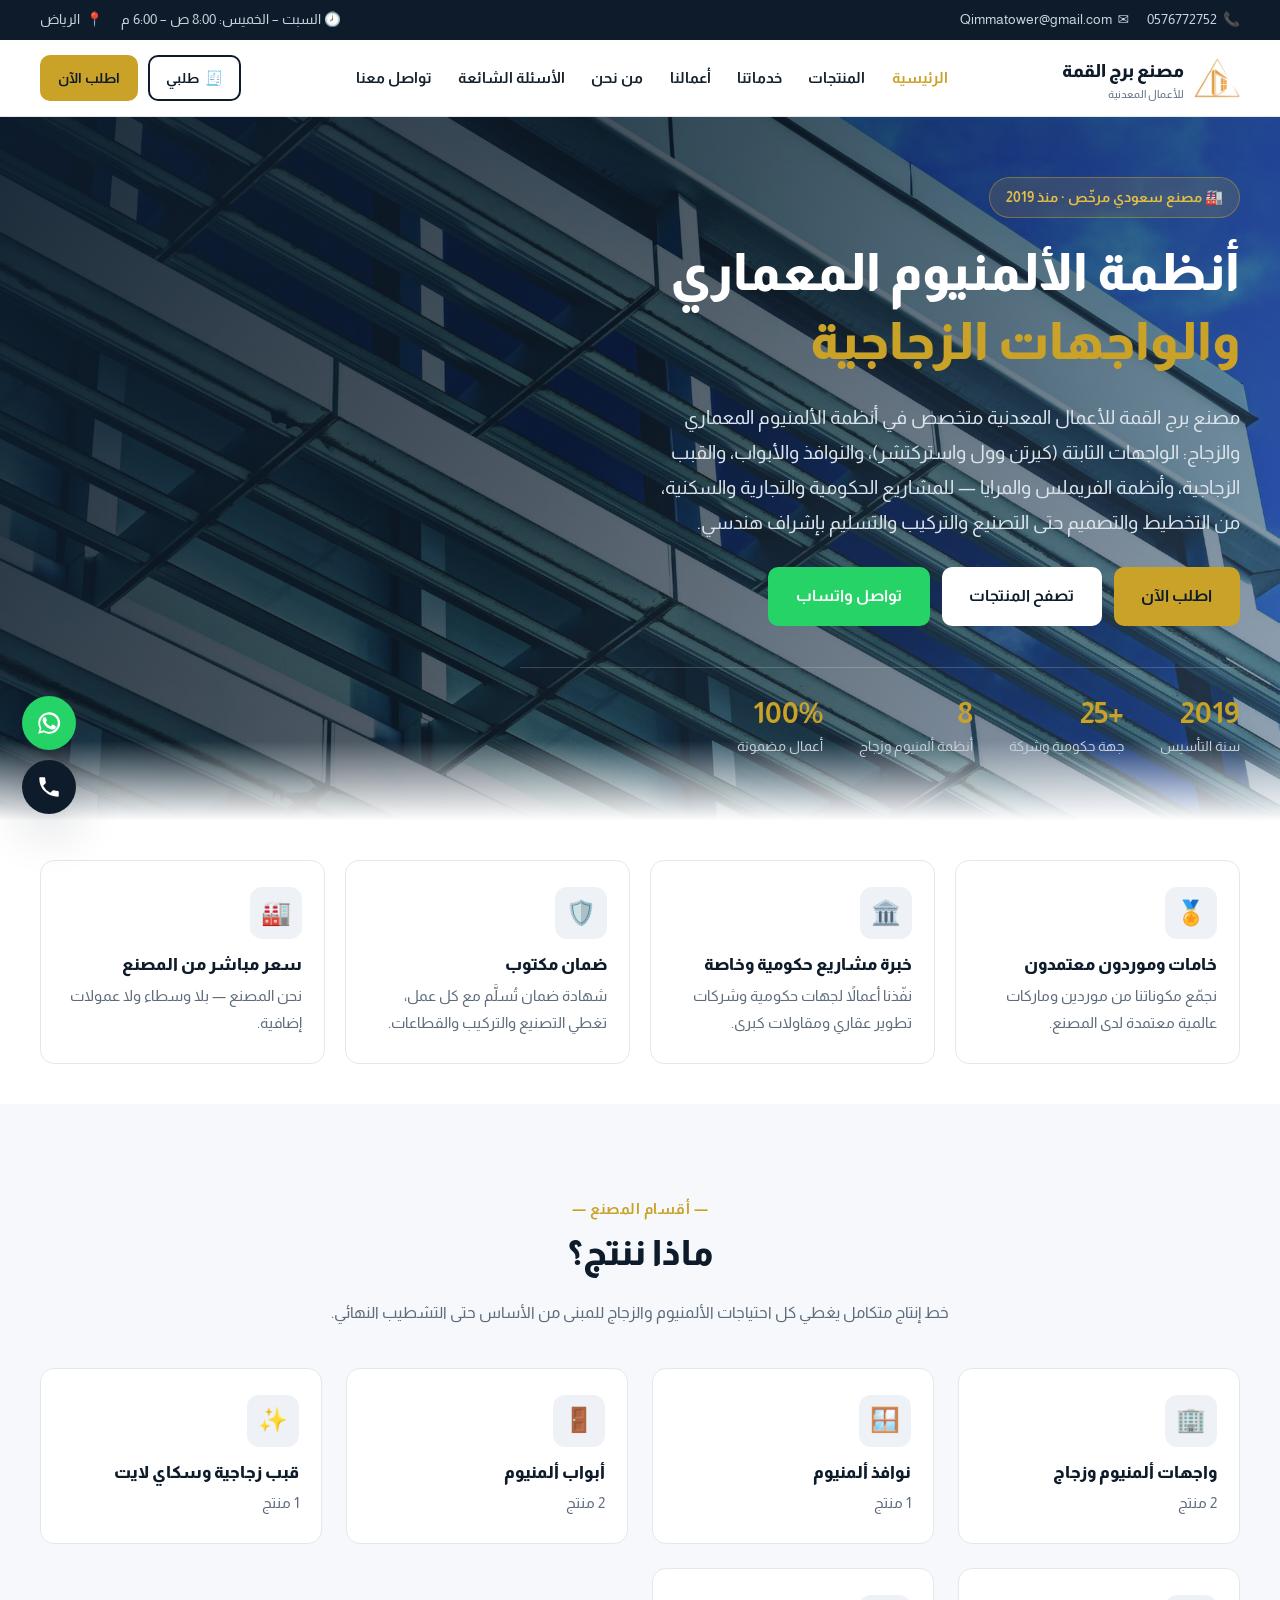
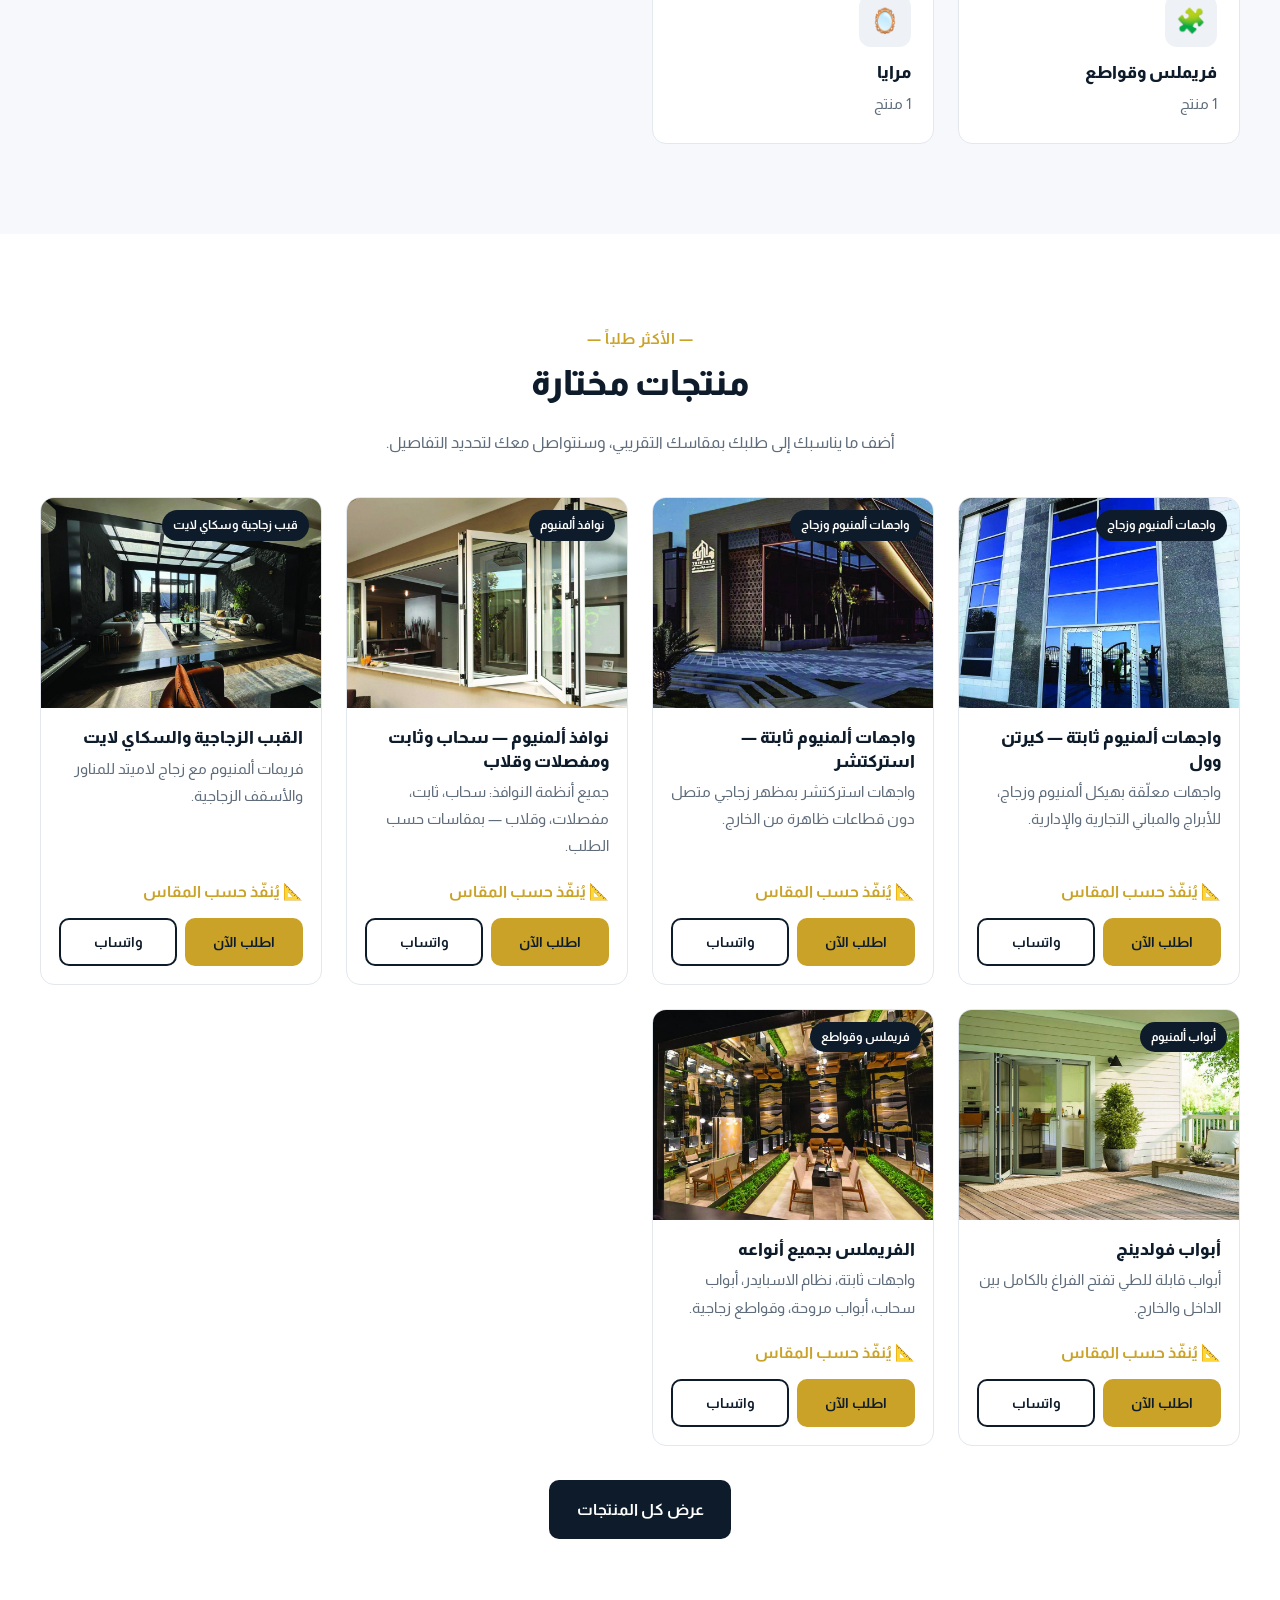
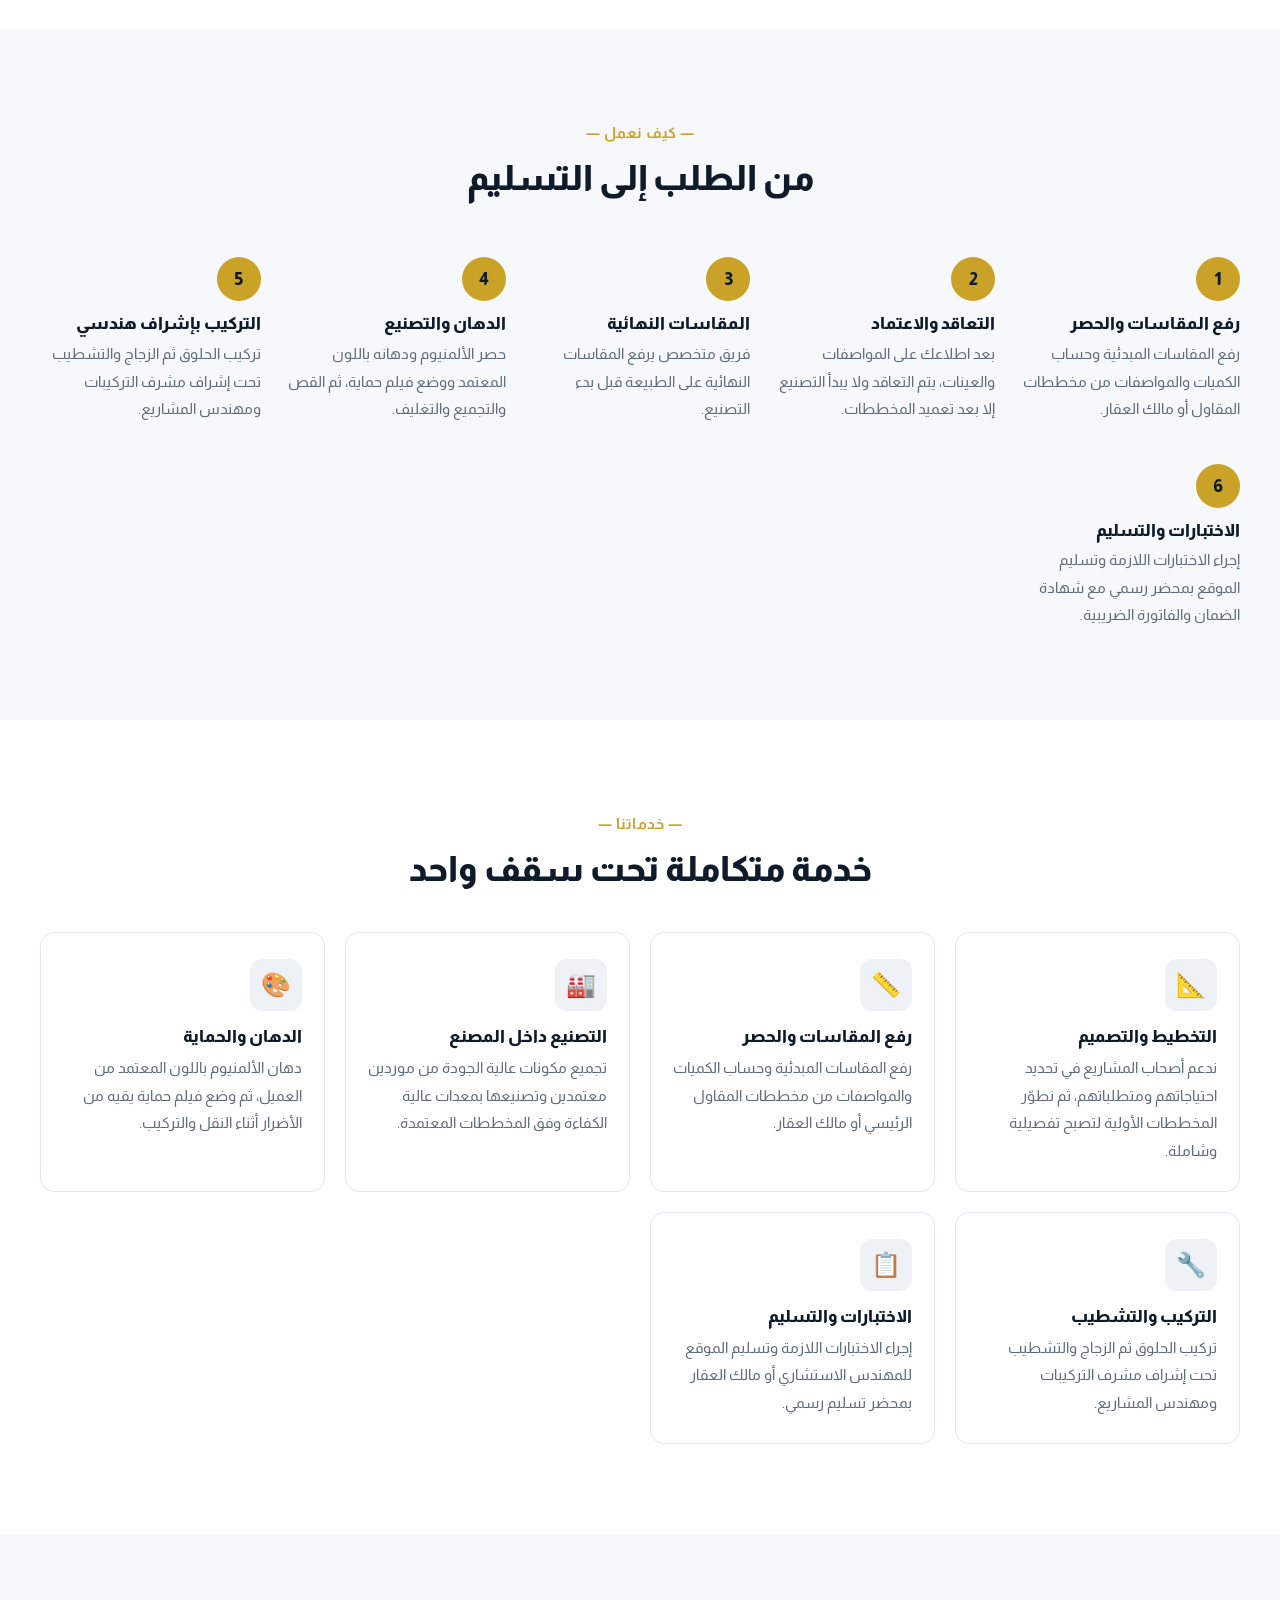
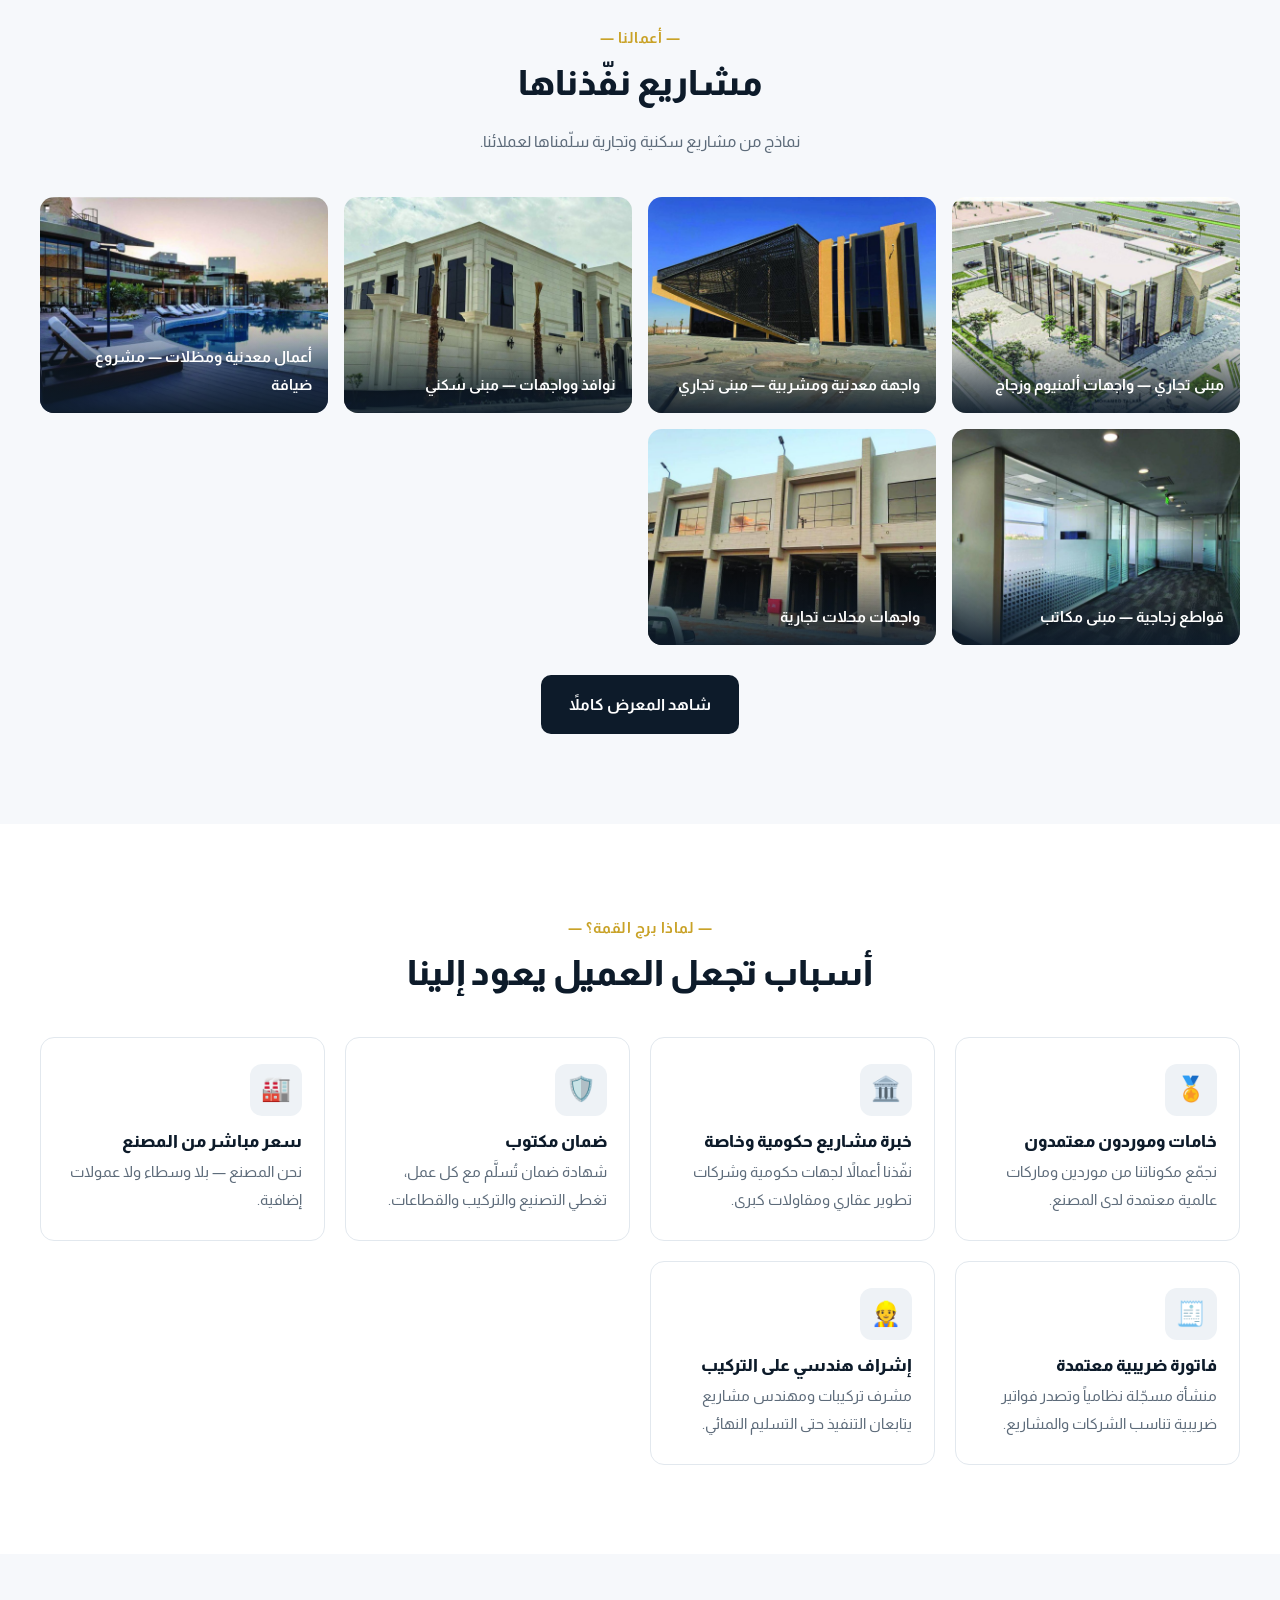
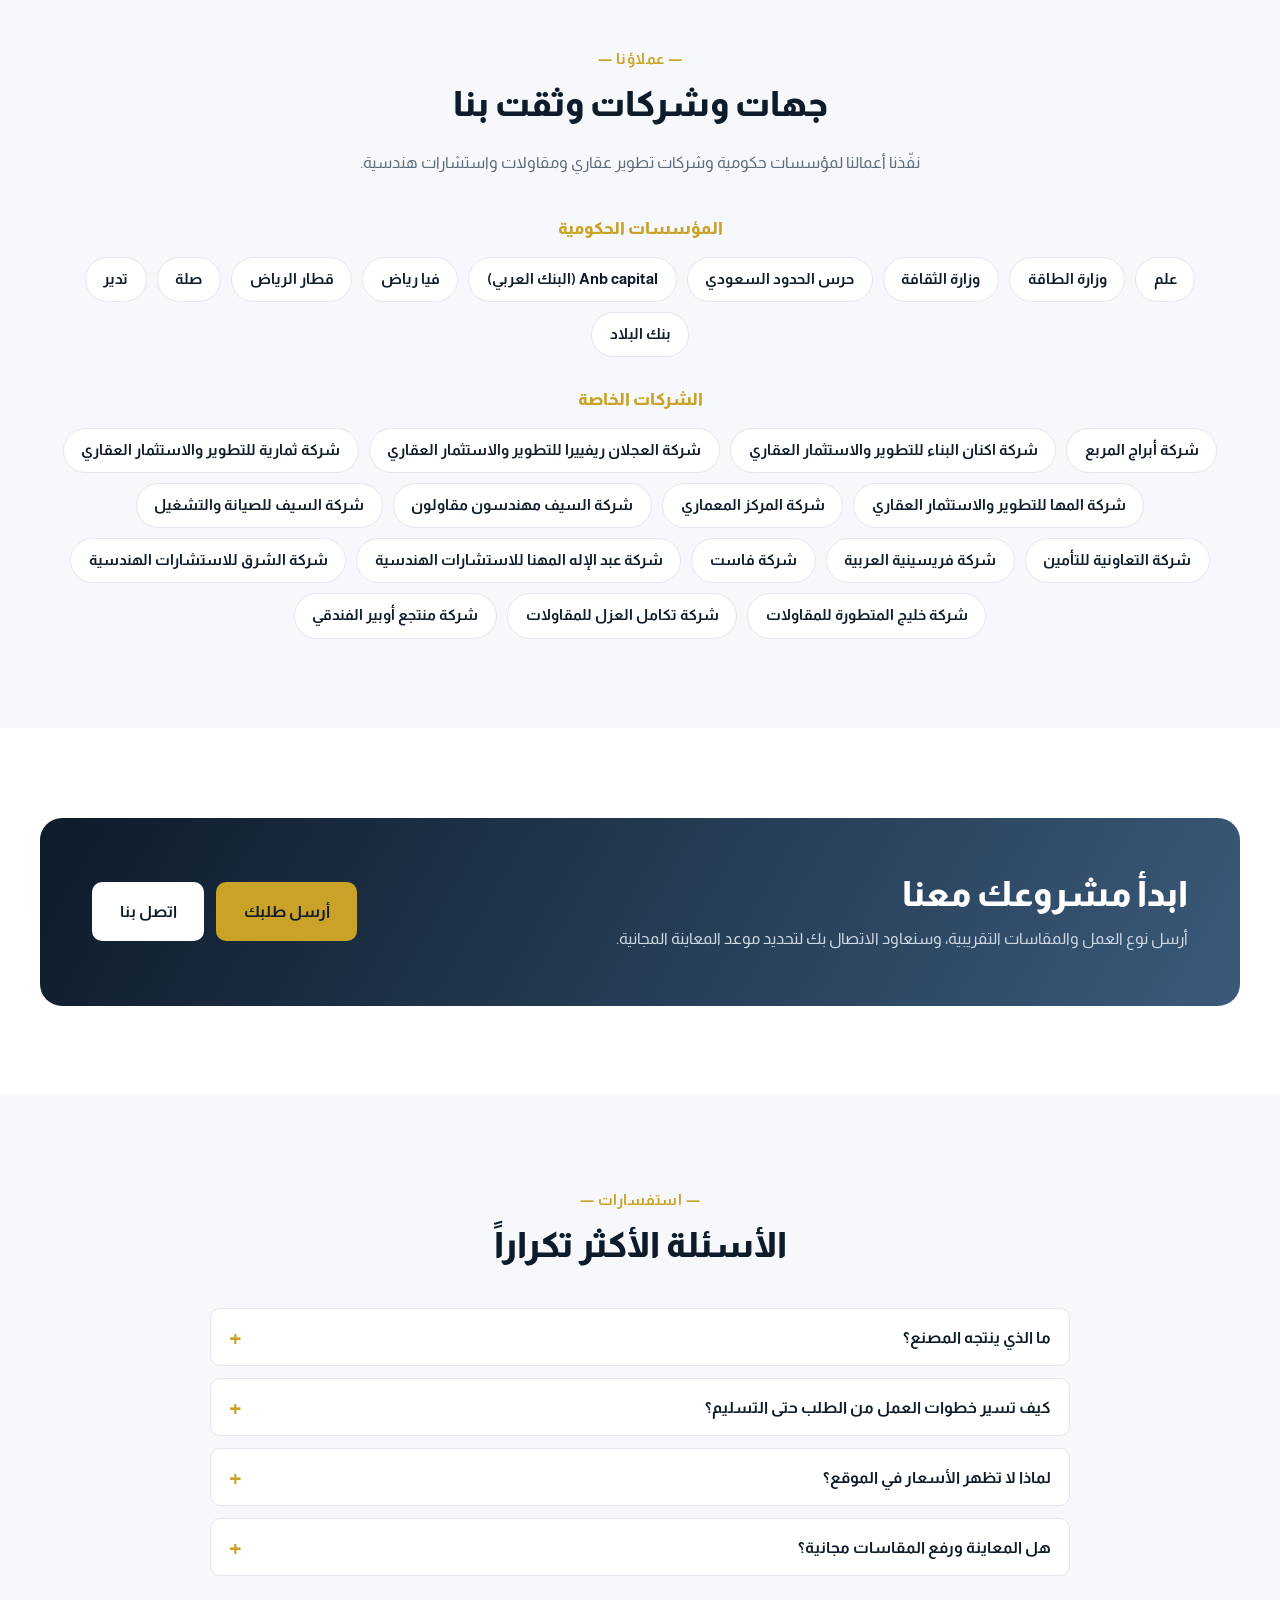
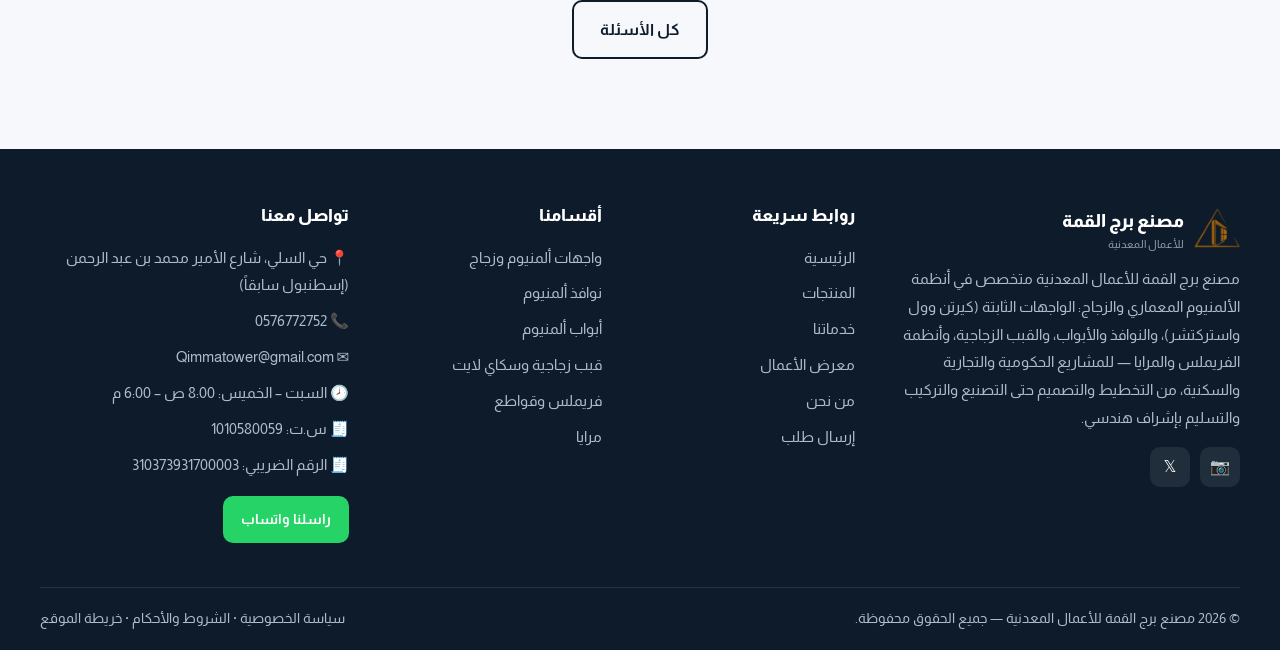
<file: index.html>
<!DOCTYPE html>
<html lang="ar" dir="rtl">
<head>
<meta charset="UTF-8">
<meta name="viewport" content="width=device-width, initial-scale=1">
<title>مصنع برج القمة للأعمال المعدنية | ألمنيوم وواجهات زجاجية بالرياض</title>
<meta name="description" content="مصنع برج القمة للأعمال المعدنية في الرياض — أنظمة الألمنيوم المعماري والزجاج: واجهات كيرتن وول واستركتشر، نوافذ وأبواب ألمنيوم وفولدينج، قبب زجاجية وسكاي لايت، فريملس واسبايدر وقواطع ومرايا.">
<meta name="keywords" content="مصنع برج القمة للأعمال المعدنية, مصنع ألمنيوم, واجهات زجاجية, كيرتن وول, كلادنج, أبواب ألمنيوم, شبابيك ألمنيوم, سكاي لايت, درابزين زجاجي, QTG">
<meta name="author" content="مصنع برج القمة للأعمال المعدنية">
<meta name="theme-color" content="#0d1b2a">
<meta name="robots" content="index, follow">
<meta name="google-site-verification" content="lIjQq49ctnEm3Zz8TH-bMyuDWcMffx95UAiSEqNhTgU">
<link rel="canonical" href="https://qimmatower.netlify.app/">

<!-- مشاركة على وسائل التواصل -->
<meta property="og:type" content="website">
<meta property="og:locale" content="ar_SA">
<meta property="og:site_name" content="مصنع برج القمة للأعمال المعدنية">
<meta property="og:title" content="مصنع برج القمة للأعمال المعدنية | ألمنيوم وواجهات زجاجية بالرياض">
<meta property="og:description" content="مصنع برج القمة للأعمال المعدنية في الرياض — أنظمة الألمنيوم المعماري والزجاج: واجهات كيرتن وول واستركتشر، نوافذ وأبواب ألمنيوم وفولدينج، قبب زجاجية وسكاي لايت، فريملس واسبايدر وقواطع ومرايا.">
<meta property="og:image" content="https://qimmatower.netlify.app/assets/img/brand/og-image.jpg">
<meta property="og:url" content="https://qimmatower.netlify.app/">
<meta name="twitter:card" content="summary_large_image">

<!-- الأيقونات -->
<link rel="icon" href="assets/img/brand/favicon.png" sizes="any" type="image/png">
<link rel="apple-touch-icon" href="assets/img/brand/apple-touch-icon.png">
<link rel="manifest" href="manifest.webmanifest">

<!-- الخطوط (مستضافة محلياً — لا اتصال بخوادم خارجية) -->
<link rel="preload" href="assets/fonts/almarai-400-arabic.woff2" as="font" type="font/woff2" crossorigin>
<link rel="preload" href="assets/fonts/almarai-700-arabic.woff2" as="font" type="font/woff2" crossorigin>

<link rel="stylesheet" href="assets/css/styles.css">
<script>document.documentElement.className += " js";</script>
<!-- بيانات منظمة لمحركات البحث -->
<script type="application/ld+json">
{
  "@context": "https://schema.org",
  "@type": ["LocalBusiness", "Manufacturer"],
  "@id": "https://qimmatower.netlify.app/#factory",
  "name": "مصنع برج القمة للأعمال المعدنية",
  "legalName": "مؤسسة مصنع برج القمة للأعمال المعدنية",
  "alternateName": ["AL QIMMATOWER FACTORY", "QTG", "مصنع برج القمة"],
  "description": "مصنع برج القمة للأعمال المعدنية — أنظمة الألمنيوم المعماري والزجاج: واجهات كيرتن وول واستركتشر، نوافذ وأبواب ألمنيوم، قبب زجاجية وسكاي لايت، أنظمة فريملس واسبايدر، وقواطع ومرايا.",
  "image": "https://qimmatower.netlify.app/assets/img/brand/og-image.jpg",
  "logo": "https://qimmatower.netlify.app/assets/img/brand/logo.png",
  "url": "https://qimmatower.netlify.app/",
  "telephone": "+966576772752",
  "email": "Qimmatower@gmail.com",
  "foundingDate": "2019-05-21",
  "vatID": "310373931700003",
  "taxID": "310373931700003",
  "identifier": [
    { "@type": "PropertyValue", "name": "السجل التجاري", "value": "1010580059" },
    { "@type": "PropertyValue", "name": "الرقم الوطني الموحد", "value": "7015239135" }
  ],
  "priceRange": "$$",
  "address": {
    "@type": "PostalAddress",
    "streetAddress": "شارع الأمير محمد بن عبد الرحمن (إسطنبول سابقاً)، حي السلي",
    "addressLocality": "الرياض",
    "addressRegion": "منطقة الرياض",
    "addressCountry": "SA"
  },
  "hasMap": "https://maps.app.goo.gl/9M6xbbfLKharvbgJ9",
  "sameAs": [
    "https://instagram.com/Qimmatowerglass",
    "https://x.com/BrjAlqmt"
  ],
  "openingHoursSpecification": [{
    "@type": "OpeningHoursSpecification",
    "dayOfWeek": ["Saturday","Sunday","Monday","Tuesday","Wednesday","Thursday"],
    "opens": "08:00", "closes": "18:00"
  }],
  "areaServed": { "@type": "Country", "name": "SA" },
  "makesOffer": [
    { "@type": "Offer", "itemOffered": { "@type": "Product", "name": "واجهات ألمنيوم كيرتن وول" } },
    { "@type": "Offer", "itemOffered": { "@type": "Product", "name": "واجهات ألمنيوم استركتشر" } },
    { "@type": "Offer", "itemOffered": { "@type": "Product", "name": "نوافذ ألمنيوم" } },
    { "@type": "Offer", "itemOffered": { "@type": "Product", "name": "أبواب ألمنيوم وفولدينج" } },
    { "@type": "Offer", "itemOffered": { "@type": "Product", "name": "قبب زجاجية وسكاي لايت" } },
    { "@type": "Offer", "itemOffered": { "@type": "Product", "name": "أنظمة فريملس واسبايدر وقواطع" } },
    { "@type": "Offer", "itemOffered": { "@type": "Product", "name": "مرايا بجميع أنواعها" } }
  ]
}
</script>
</head>
<body>
<a href="#main" class="skip-link">تخطي إلى المحتوى</a>
<!-- ===== الشريط العلوي ===== -->
<div class="topbar">
  <div class="container">
    <ul class="topbar__list">
      <li>📞 <a data-href="tel" href="tel:"><span data-phone-text></span></a></li>
      <li>✉️ <a data-href="mail" href="mailto:"><span data-site="email"></span></a></li>
    </ul>
    <ul class="topbar__list">
      <li>🕗 السبت – الخميس: 8:00 ص – 6:00 م</li>
      <li>📍 <span data-site="city"></span></li>
    </ul>
  </div>
</div>

<!-- ===== الهيدر ===== -->
<header class="header">
  <div class="container">
    <a class="logo" href="index.html">
      <img src="assets/img/brand/logo-mark.png" alt="شعار مصنع برج القمة للأعمال المعدنية" width="46" height="41">
      <span>
        <span data-site="name">مصنع برج القمة</span>
        <small data-site="tagline">للأعمال المعدنية</small>
      </span>
    </a>

    <nav class="nav" id="mainNav" aria-label="القائمة الرئيسية">
      <a href="index.html">الرئيسية</a>
      <a href="products.html">المنتجات</a>
      <a href="services.html">خدماتنا</a>
      <a href="projects.html">أعمالنا</a>
      <a href="about.html">من نحن</a>
      <a href="faq.html">الأسئلة الشائعة</a>
      <a href="contact.html">تواصل معنا</a>
    </nav>

    <div class="header__actions">
      <a class="btn btn--ghost btn--sm cart-btn" href="order.html" aria-label="سلة الطلب">
        🧾 <span>طلبي</span><span class="cart-count" style="display:none">0</span>
      </a>
      <a class="btn btn--primary btn--sm btn--quote" href="order.html">اطلب الآن</a>
      <button class="burger" aria-label="فتح القائمة" aria-expanded="false" aria-controls="mainNav">
        <svg viewBox="0 0 24 24" fill="none" stroke="currentColor" stroke-width="2" stroke-linecap="round">
          <path d="M3 6h18M3 12h18M3 18h18"/>
        </svg>
      </button>
    </div>
  </div>
</header>
<main id="main">
<!-- ===== الهيرو ===== -->
<section class="hero">
  <div class="container">
    <div class="hero__inner">
      <span class="hero__badge">🏭 مصنع سعودي مرخّص · منذ 2019</span>
      <h1>أنظمة الألمنيوم المعماري <em>والواجهات الزجاجية</em></h1>
      <p data-site="about">
        مصنع برج القمة متخصص في تصنيع وتركيب أعمال الألمنيوم والواجهات الزجاجية للمشاريع السكنية والتجارية.
      </p>
      <div class="hero__cta">
        <a class="btn btn--primary" href="order.html">اطلب الآن</a>
        <a class="btn btn--light" href="products.html">تصفح المنتجات</a>
        <a class="btn btn--wa" data-href="wa" href="#" target="_blank" rel="noopener">تواصل واتساب</a>
      </div>
      <div class="hero__stats" id="heroStats"></div>
    </div>
  </div>
</section>

<!-- ===== مزايا سريعة ===== -->
<section class="section" style="padding-block:40px">
  <div class="container">
    <div class="features" id="whyUsShort"></div>
  </div>
</section>

<!-- ===== الأقسام ===== -->
<section class="section section--soft">
  <div class="container">
    <div class="section-head reveal">
      <span class="eyebrow">أقسام المصنع</span>
      <h2>ماذا ننتج؟</h2>
      <p>خط إنتاج متكامل يغطي كل احتياجات الألمنيوم والزجاج للمبنى من الأساس حتى التشطيب النهائي.</p>
    </div>
    <div class="grid grid--4" id="catGrid"></div>
  </div>
</section>

<!-- ===== المنتجات المميزة ===== -->
<section class="section">
  <div class="container">
    <div class="section-head reveal">
      <span class="eyebrow">الأكثر طلباً</span>
      <h2>منتجات مختارة</h2>
      <p>أضف ما يناسبك إلى طلبك بمقاسك التقريبي، وسنتواصل معك لتحديد التفاصيل.</p>
    </div>
    <div class="grid grid--3" id="featuredGrid"></div>
    <div class="text-center" style="margin-top:34px">
      <a class="btn btn--dark" href="products.html">عرض كل المنتجات</a>
    </div>
  </div>
</section>

<!-- ===== خطوات العمل ===== -->
<section class="section section--soft">
  <div class="container">
    <div class="section-head reveal">
      <span class="eyebrow">كيف نعمل</span>
      <h2>من الطلب إلى التسليم</h2>
    </div>
    <div class="steps reveal">
      <div class="step"><h3>رفع المقاسات والحصر</h3><p>رفع المقاسات المبدئية وحساب الكميات والمواصفات من مخططات المقاول أو مالك العقار.</p></div>
      <div class="step"><h3>التعاقد والاعتماد</h3><p>بعد اطلاعك على المواصفات والعينات، يتم التعاقد ولا يبدأ التصنيع إلا بعد تعميد المخططات.</p></div>
      <div class="step"><h3>المقاسات النهائية</h3><p>فريق متخصص يرفع المقاسات النهائية على الطبيعة قبل بدء التصنيع.</p></div>
      <div class="step"><h3>الدهان والتصنيع</h3><p>حصر الألمنيوم ودهانه باللون المعتمد ووضع فيلم حماية، ثم القص والتجميع والتغليف.</p></div>
      <div class="step"><h3>التركيب بإشراف هندسي</h3><p>تركيب الحلوق ثم الزجاج والتشطيب تحت إشراف مشرف التركيبات ومهندس المشاريع.</p></div>
      <div class="step"><h3>الاختبارات والتسليم</h3><p>إجراء الاختبارات اللازمة وتسليم الموقع بمحضر رسمي مع شهادة الضمان والفاتورة الضريبية.</p></div>
    </div>
  </div>
</section>

<!-- ===== الخدمات ===== -->
<section class="section">
  <div class="container">
    <div class="section-head reveal">
      <span class="eyebrow">خدماتنا</span>
      <h2>خدمة متكاملة تحت سقف واحد</h2>
    </div>
    <div class="features" id="servicesGrid"></div>
  </div>
</section>

<!-- ===== معرض الأعمال ===== -->
<section class="section section--soft">
  <div class="container">
    <div class="section-head reveal">
      <span class="eyebrow">أعمالنا</span>
      <h2>مشاريع نفّذناها</h2>
      <p>نماذج من مشاريع سكنية وتجارية سلّمناها لعملائنا.</p>
    </div>
    <div class="gallery" id="projectsPreview"></div>
    <div class="text-center" style="margin-top:30px">
      <a class="btn btn--dark" href="projects.html">شاهد المعرض كاملاً</a>
    </div>
  </div>
</section>

<!-- ===== لماذا نحن ===== -->
<section class="section">
  <div class="container">
    <div class="section-head reveal">
      <span class="eyebrow">لماذا برج القمة؟</span>
      <h2>أسباب تجعل العميل يعود إلينا</h2>
    </div>
    <div class="features" id="whyUsGrid"></div>
  </div>
</section>

<!-- ===== عملاؤنا ===== -->
<section class="section section--soft">
  <div class="container">
    <div class="section-head reveal">
      <span class="eyebrow">عملاؤنا</span>
      <h2>جهات وشركات وثقت بنا</h2>
      <p>نفّذنا أعمالنا لمؤسسات حكومية وشركات تطوير عقاري ومقاولات واستشارات هندسية.</p>
    </div>
    <h3 class="text-center" style="font-size:1.05rem;color:var(--gold)">المؤسسات الحكومية</h3>
    <ul class="client-chips reveal" id="clientsGov"></ul>
    <h3 class="text-center" style="font-size:1.05rem;color:var(--gold);margin-top:32px">الشركات الخاصة</h3>
    <ul class="client-chips reveal" id="clientsPrivate"></ul>
  </div>
</section>

<!-- ===== طلب سريع ===== -->
<section class="section">
  <div class="container">
    <div class="cta-band reveal">
      <div>
        <h2>ابدأ مشروعك معنا</h2>
        <p>أرسل نوع العمل والمقاسات التقريبية، وسنعاود الاتصال بك لتحديد موعد المعاينة المجانية.</p>
      </div>
      <div style="display:flex;gap:12px;flex-wrap:wrap">
        <a class="btn btn--primary" href="order.html">أرسل طلبك</a>
        <a class="btn btn--light" data-href="tel" href="tel:">اتصل بنا</a>
      </div>
    </div>
  </div>
</section>

<!-- ===== أسئلة شائعة ===== -->
<section class="section section--soft">
  <div class="container" style="max-width:860px">
    <div class="section-head reveal">
      <span class="eyebrow">استفسارات</span>
      <h2>الأسئلة الأكثر تكراراً</h2>
    </div>
    <div id="faqPreview"></div>
    <div class="text-center" style="margin-top:24px">
      <a class="btn btn--ghost" href="faq.html">كل الأسئلة</a>
    </div>
  </div>
</section>
</main>
<!-- ===== الفوتر ===== -->
<footer class="footer">
  <div class="container">
    <div class="footer__grid">
      <div>
        <a class="logo" href="index.html">
          <img src="assets/img/brand/logo-mark.png" alt="شعار مصنع برج القمة للأعمال المعدنية" width="46" height="41">
          <span><span data-site="name"></span><small data-site="tagline"></small></span>
        </a>
        <p style="margin-top:14px;font-size:.94rem" data-site="about"></p>
        <div class="social">
          <a data-social="instagram" href="#" aria-label="انستقرام" target="_blank" rel="noopener">📷</a>
          <a data-social="twitter" href="#" aria-label="إكس" target="_blank" rel="noopener">𝕏</a>
          <a data-social="facebook" href="#" aria-label="فيسبوك" target="_blank" rel="noopener">f</a>
          <a data-social="tiktok" href="#" aria-label="تيك توك" target="_blank" rel="noopener">♪</a>
          <a data-social="snapchat" href="#" aria-label="سناب شات" target="_blank" rel="noopener">👻</a>
          <a data-social="linkedin" href="#" aria-label="لينكدإن" target="_blank" rel="noopener">in</a>
          <a data-social="youtube" href="#" aria-label="يوتيوب" target="_blank" rel="noopener">▶</a>
        </div>
      </div>

      <div>
        <h4>روابط سريعة</h4>
        <ul>
          <li><a href="index.html">الرئيسية</a></li>
          <li><a href="products.html">المنتجات</a></li>
          <li><a href="services.html">خدماتنا</a></li>
          <li><a href="projects.html">معرض الأعمال</a></li>
          <li><a href="about.html">من نحن</a></li>
          <li><a href="order.html">إرسال طلب</a></li>
        </ul>
      </div>

      <div>
        <h4>أقسامنا</h4>
        <ul id="footerCats"></ul>
      </div>

      <div>
        <h4>تواصل معنا</h4>
        <ul>
          <li>📍 <span data-site="address"></span></li>
          <li>📞 <a data-href="tel" href="tel:"><span data-phone-text></span></a></li>
          <li>✉️ <a data-href="mail" href="mailto:"><span data-site="email"></span></a></li>
          <li>🕗 السبت – الخميس: 8:00 ص – 6:00 م</li>
          <li>🧾 س.ت: <span data-site="crNumber"></span></li>
          <li>🧾 الرقم الضريبي: <span data-site="vatNumber"></span></li>
        </ul>
        <a class="btn btn--wa btn--sm" style="margin-top:10px" data-href="wa-direct" href="#" target="_blank" rel="noopener">راسلنا واتساب</a>
      </div>
    </div>

    <div class="footer__bottom">
      <span>© <span data-year></span> <span data-site="nameFull"></span> — جميع الحقوق محفوظة.</span>
      <span>
        <a href="privacy.html">سياسة الخصوصية</a> ·
        <a href="terms.html">الشروط والأحكام</a> ·
        <a href="sitemap.xml">خريطة الموقع</a>
      </span>
    </div>
  </div>
</footer>

<!-- ===== أزرار عائمة ===== -->
<div class="fab">
  <a class="wa" data-href="wa" href="#" target="_blank" rel="noopener" aria-label="واتساب">
    <svg viewBox="0 0 24 24" fill="currentColor"><path d="M17.5 14.4c-.3-.2-1.7-.9-2-1-.3-.1-.5-.1-.7.2s-.7 1-.9 1.2c-.2.2-.3.2-.6.1-1.7-.9-2.9-1.6-4-3.6-.3-.5.3-.5.8-1.5.1-.2 0-.4 0-.5s-.7-1.6-.9-2.2c-.2-.6-.5-.5-.7-.5h-.6c-.2 0-.5.1-.8.4-.3.3-1 1-1 2.5s1.1 2.9 1.2 3.1c.1.2 2.1 3.3 5.2 4.6 1.9.8 2.7.9 3.6.8.6-.1 1.7-.7 2-1.4.2-.7.2-1.2.2-1.4-.1-.2-.3-.2-.6-.3zM12 2a10 10 0 00-8.6 15L2 22l5.2-1.4A10 10 0 1012 2zm0 18.2c-1.6 0-3.1-.4-4.4-1.2l-.3-.2-3.1.8.8-3-.2-.3A8.2 8.2 0 1120.2 12 8.2 8.2 0 0112 20.2z"/></svg>
  </a>
  <a class="call" data-href="tel" href="tel:" aria-label="اتصال">
    <svg viewBox="0 0 24 24" fill="currentColor"><path d="M6.6 10.8a15 15 0 006.6 6.6l2.2-2.2c.3-.3.7-.4 1-.2 1.2.4 2.4.6 3.6.6.6 0 1 .4 1 1V20c0 .6-.4 1-1 1A17 17 0 013 4c0-.6.4-1 1-1h3.5c.6 0 1 .4 1 1 0 1.3.2 2.5.6 3.6.1.4 0 .8-.2 1l-2.3 2.2z"/></svg>
  </a>
  <button class="top" aria-label="العودة للأعلى">▲</button>
</div>
<script src="assets/js/config.js"></script>
<script src="assets/js/data.js"></script>
<script src="assets/js/main.js"></script>
<script>
  /* تعبئة أقسام الفوتر */
  document.addEventListener("DOMContentLoaded", function () {
    var ul = document.getElementById("footerCats");
    if (ul && window.CATEGORIES) {
      ul.innerHTML = CATEGORIES.slice(0, 7).map(function (c) {
        return '<li><a href="products.html?cat=' + c.id + '">' + c.name + '</a></li>';
      }).join("");
    }
  });
</script>
<script>
document.addEventListener("DOMContentLoaded", function () {
  /* الإحصاءات */
  $("#heroStats").innerHTML = (SITE.stats || []).map(function (s) {
    return '<div><b>' + esc(s.n) + '</b><span>' + esc(s.l) + '</span></div>';
  }).join("");

  /* مزايا مختصرة */
  $("#whyUsShort").innerHTML = (WHY_US || []).slice(0, 4).map(function (w) {
    return '<div class="feature reveal"><div class="ico">' + w.icon + '</div><h3>' + esc(w.t) + '</h3><p>' + esc(w.d) + '</p></div>';
  }).join("");

  /* الأقسام */
  $("#catGrid").innerHTML = (CATEGORIES || []).map(function (c) {
    var n = PRODUCTS.filter(function (p) { return p.cat === c.id; }).length;
    return '<a class="feature reveal" href="products.html?cat=' + c.id + '">' +
             '<div class="ico">' + c.icon + '</div>' +
             '<h3>' + esc(c.name) + '</h3>' +
             '<p>' + n + ' منتج</p>' +
           '</a>';
  }).join("");

  /* المنتجات المميزة */
  var featured = PRODUCTS.filter(function (p) { return p.featured; }).slice(0, 6);
  $("#featuredGrid").innerHTML = featured.map(productCard).join("");

  /* الخدمات */
  $("#servicesGrid").innerHTML = (SERVICES || []).map(function (s) {
    return '<div class="feature reveal"><div class="ico">' + s.icon + '</div><h3>' + esc(s.name) + '</h3><p>' + esc(s.desc) + '</p></div>';
  }).join("");

  /* معرض الأعمال */
  $("#projectsPreview").innerHTML = (PROJECTS || []).slice(0, 6).map(function (p) {
    return '<figure class="reveal"><img src="' + esc(p.img) + '" alt="' + esc(p.title) + '" loading="lazy" ' +
           'onerror="this.src=\'assets/img/placeholder.svg\'"><figcaption>' + esc(p.title) + '</figcaption></figure>';
  }).join("");

  /* لماذا نحن */
  $("#whyUsGrid").innerHTML = (WHY_US || []).map(function (w) {
    return '<div class="feature reveal"><div class="ico">' + w.icon + '</div><h3>' + esc(w.t) + '</h3><p>' + esc(w.d) + '</p></div>';
  }).join("");

  /* عملاؤنا */
  function chips(list) {
    return (list || []).map(function (c) { return '<li>' + esc(c) + '</li>'; }).join("");
  }
  $("#clientsGov").innerHTML = chips(CLIENTS.gov);
  $("#clientsPrivate").innerHTML = chips(CLIENTS.private);

  /* أسئلة شائعة */
  $("#faqPreview").innerHTML = (FAQ || []).slice(0, 4).map(function (f) {
    return '<div class="faq-item"><button aria-expanded="false"><span>' + esc(f.q) + '</span><span class="sign">+</span></button>' +
           '<div class="ans"><p>' + esc(f.a) + '</p></div></div>';
  }).join("");
  initFaqToggles();

  observeReveals();
});
</script>
</body>
</html>
</file>
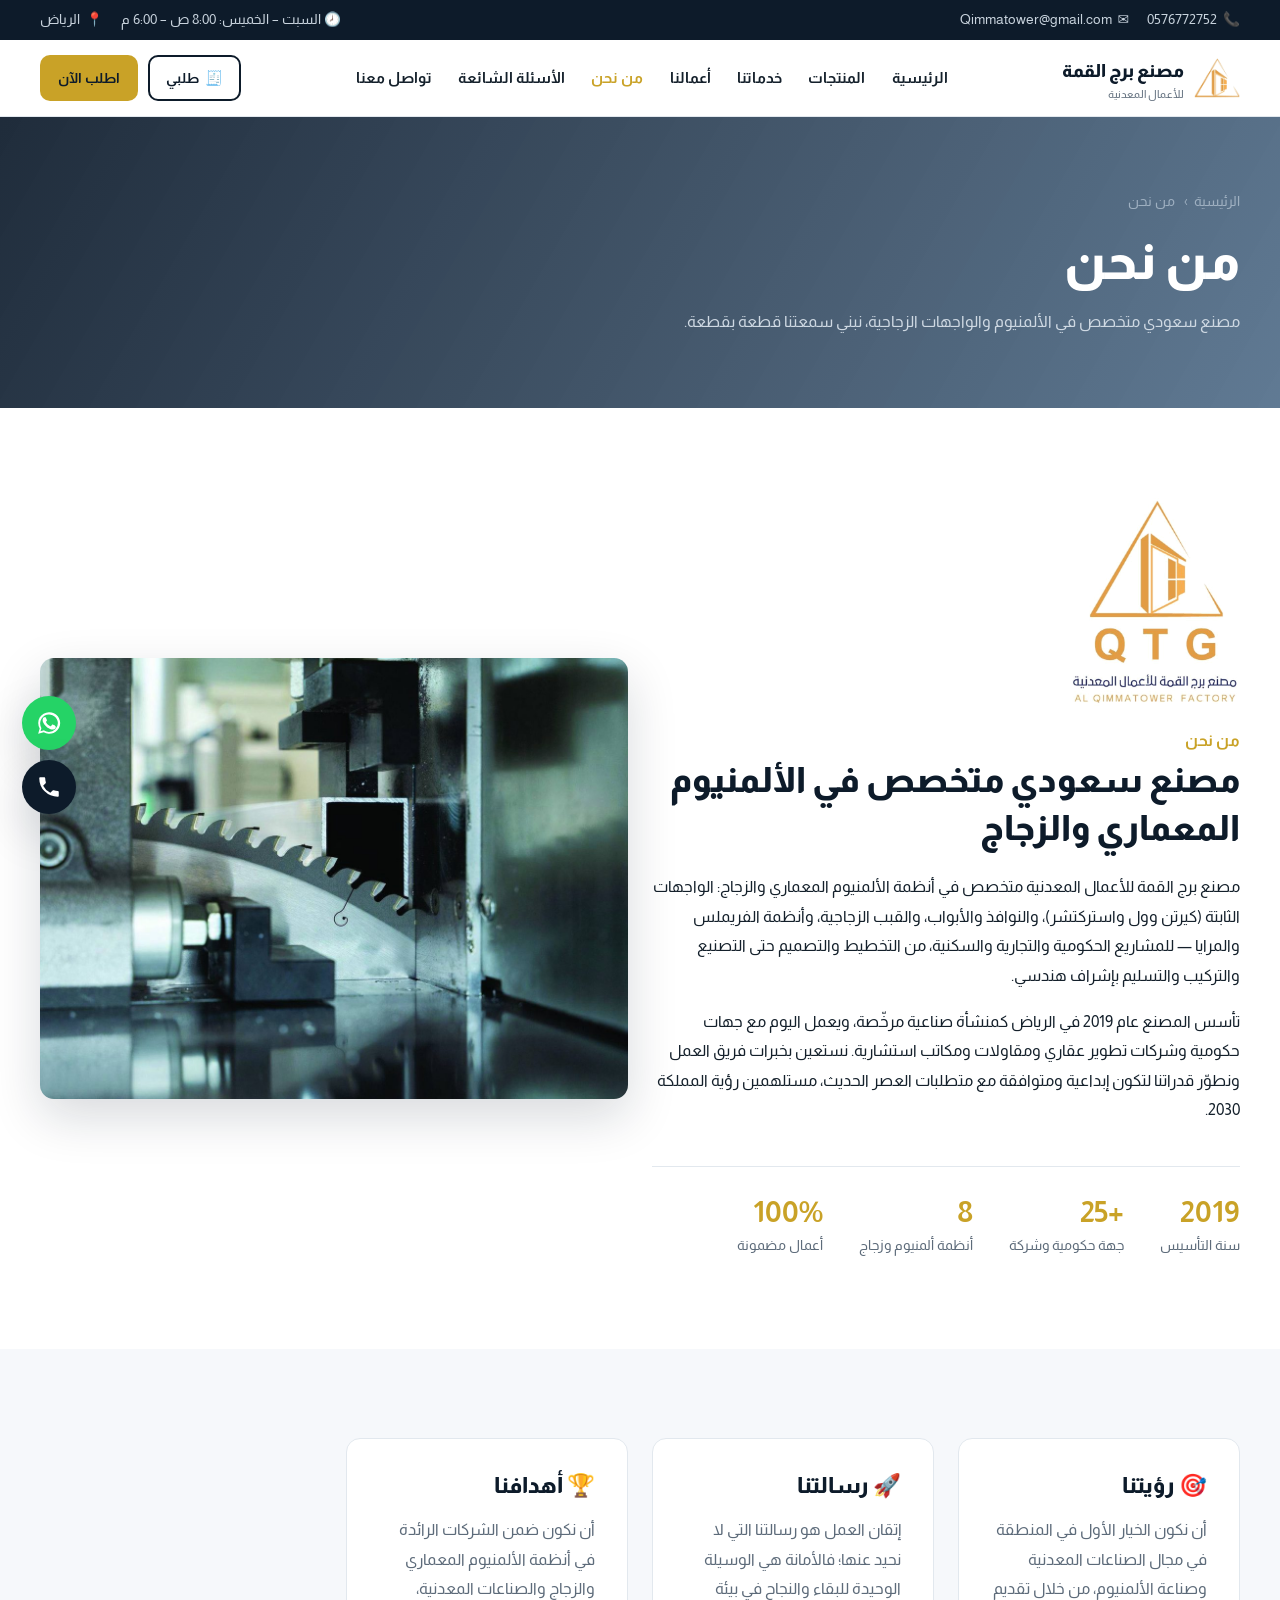
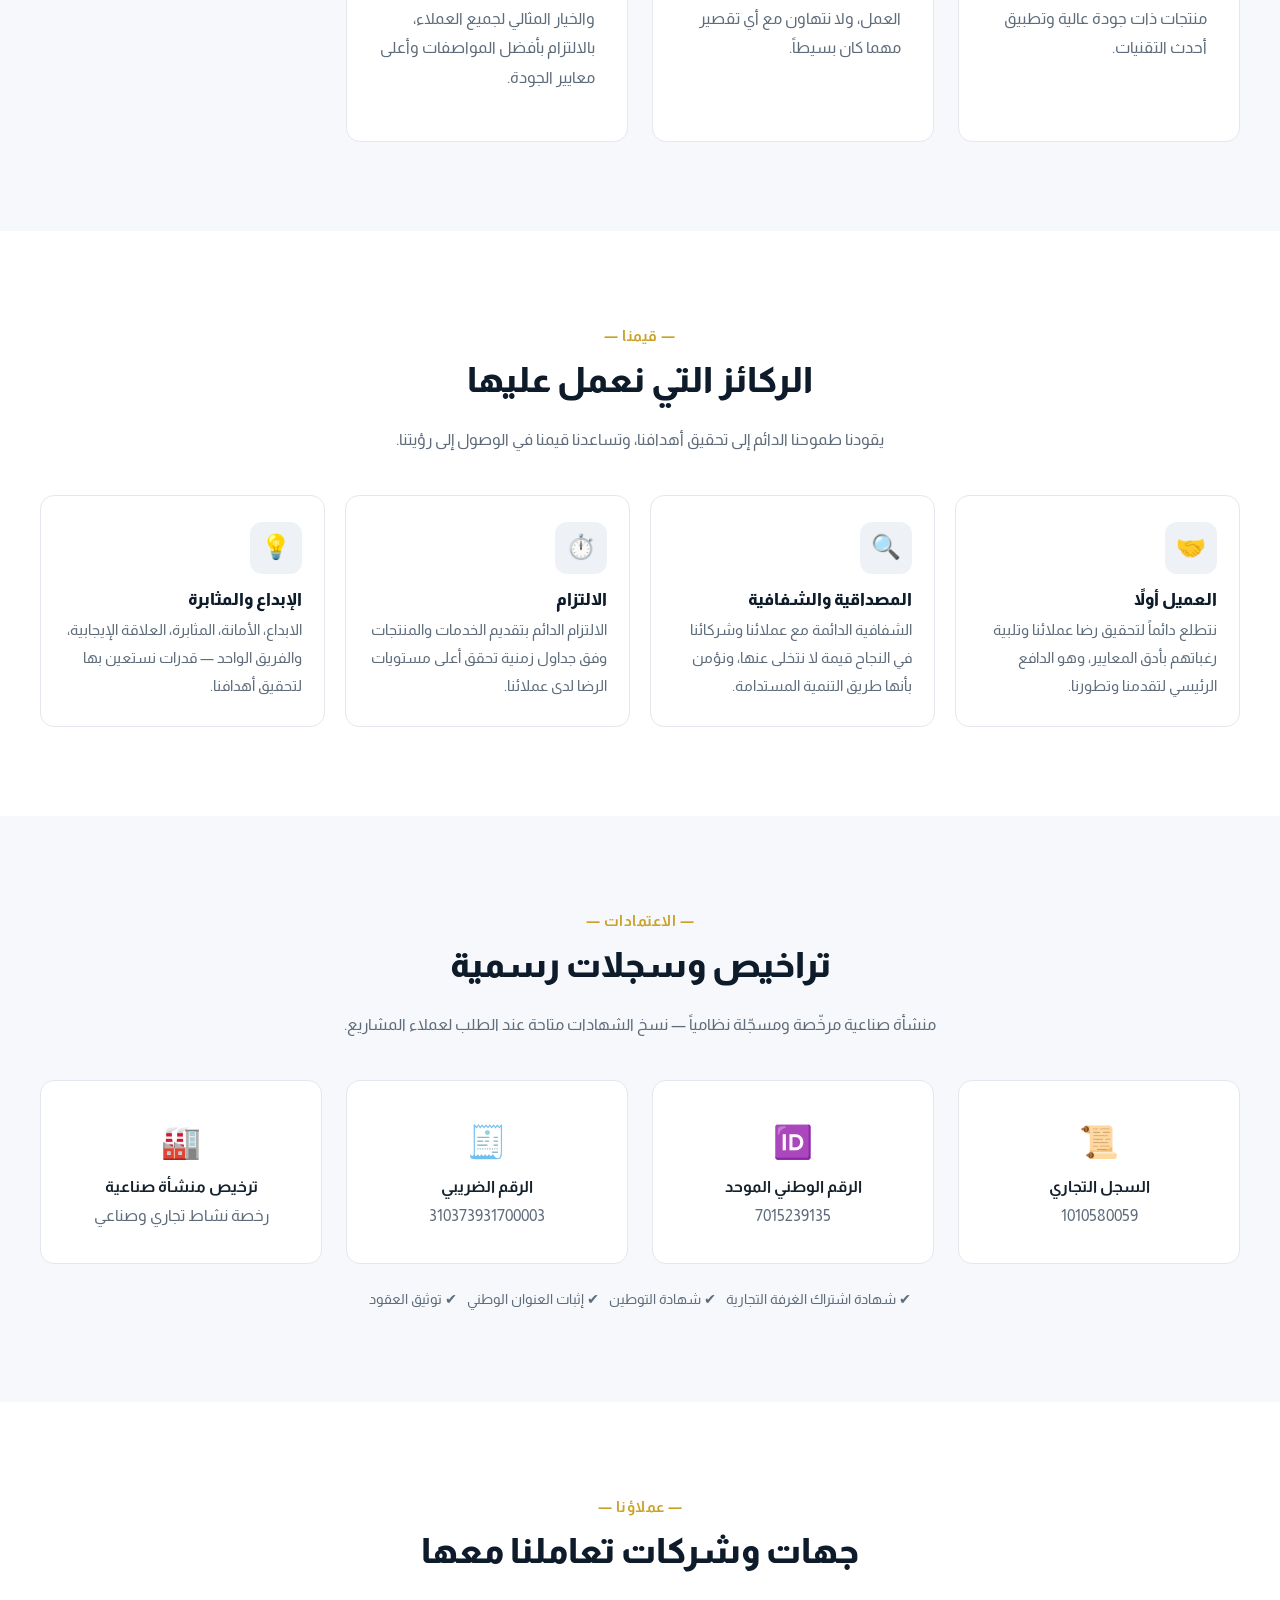
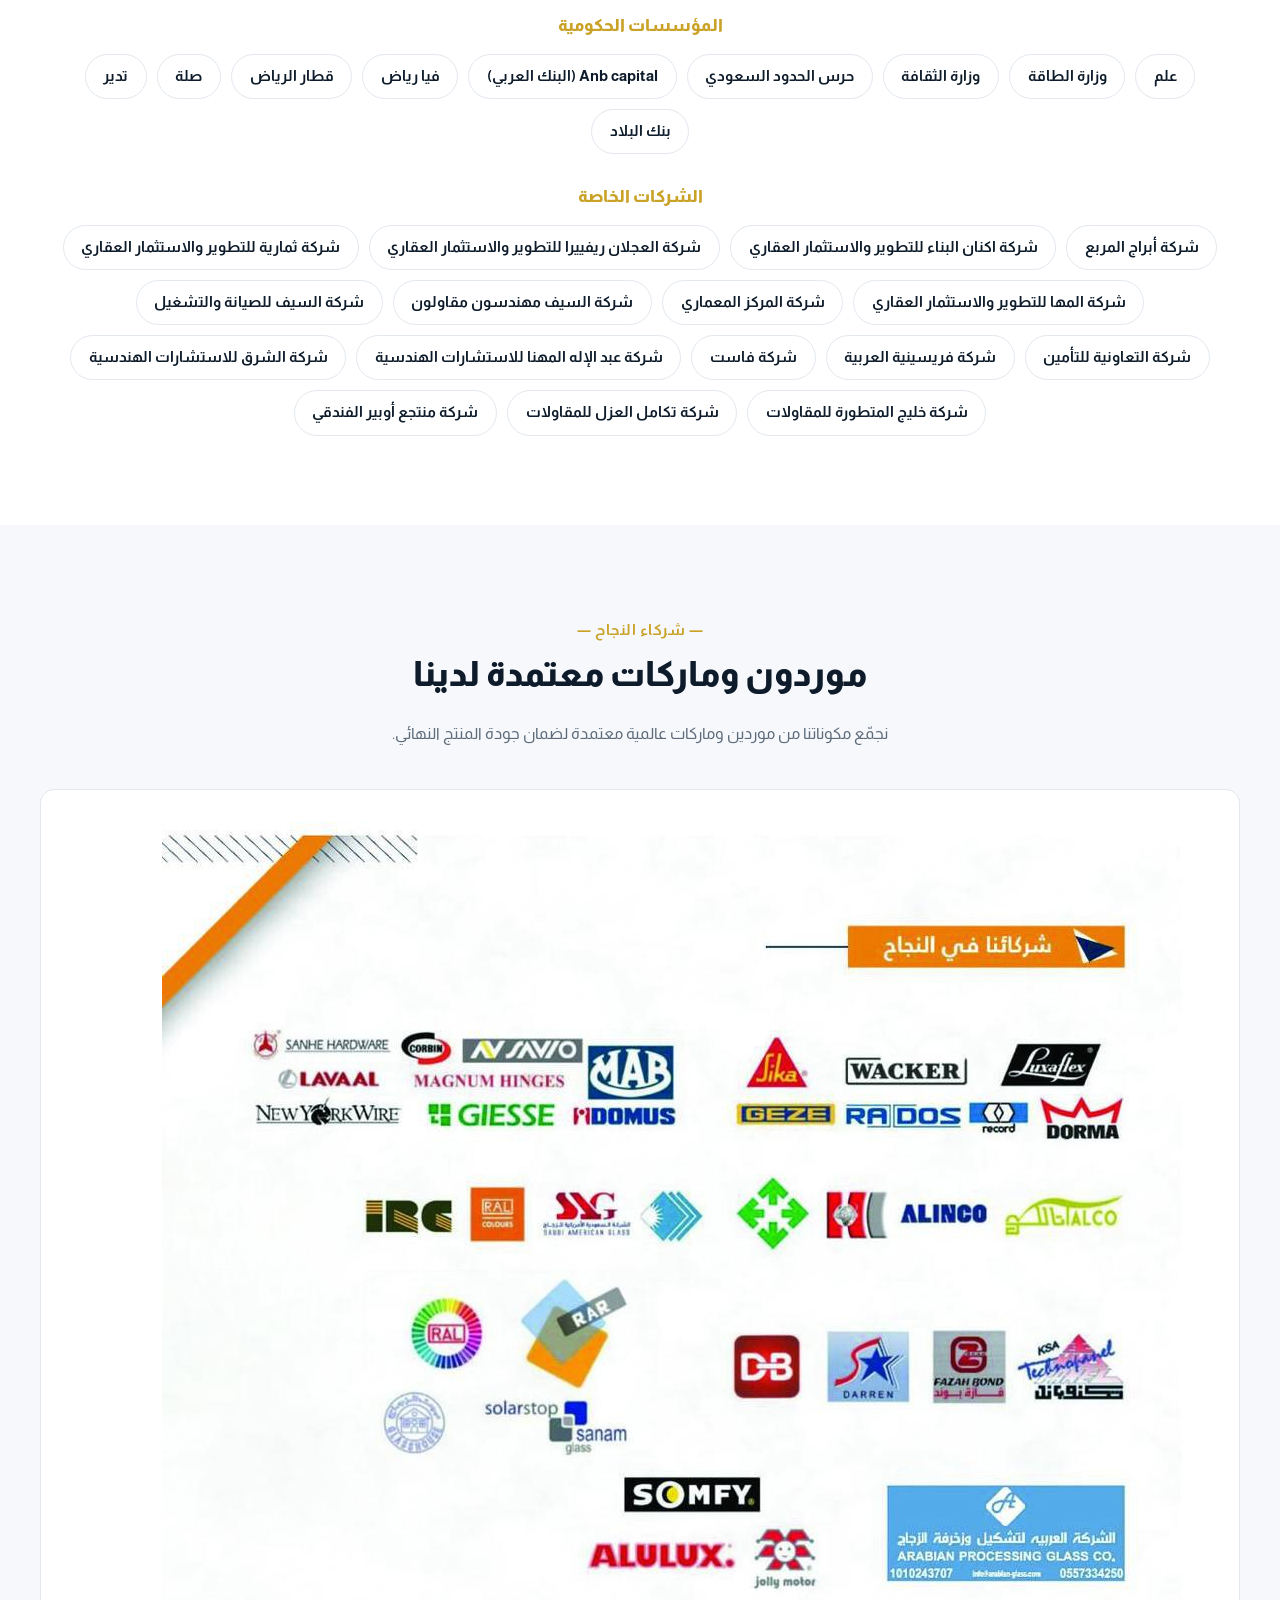
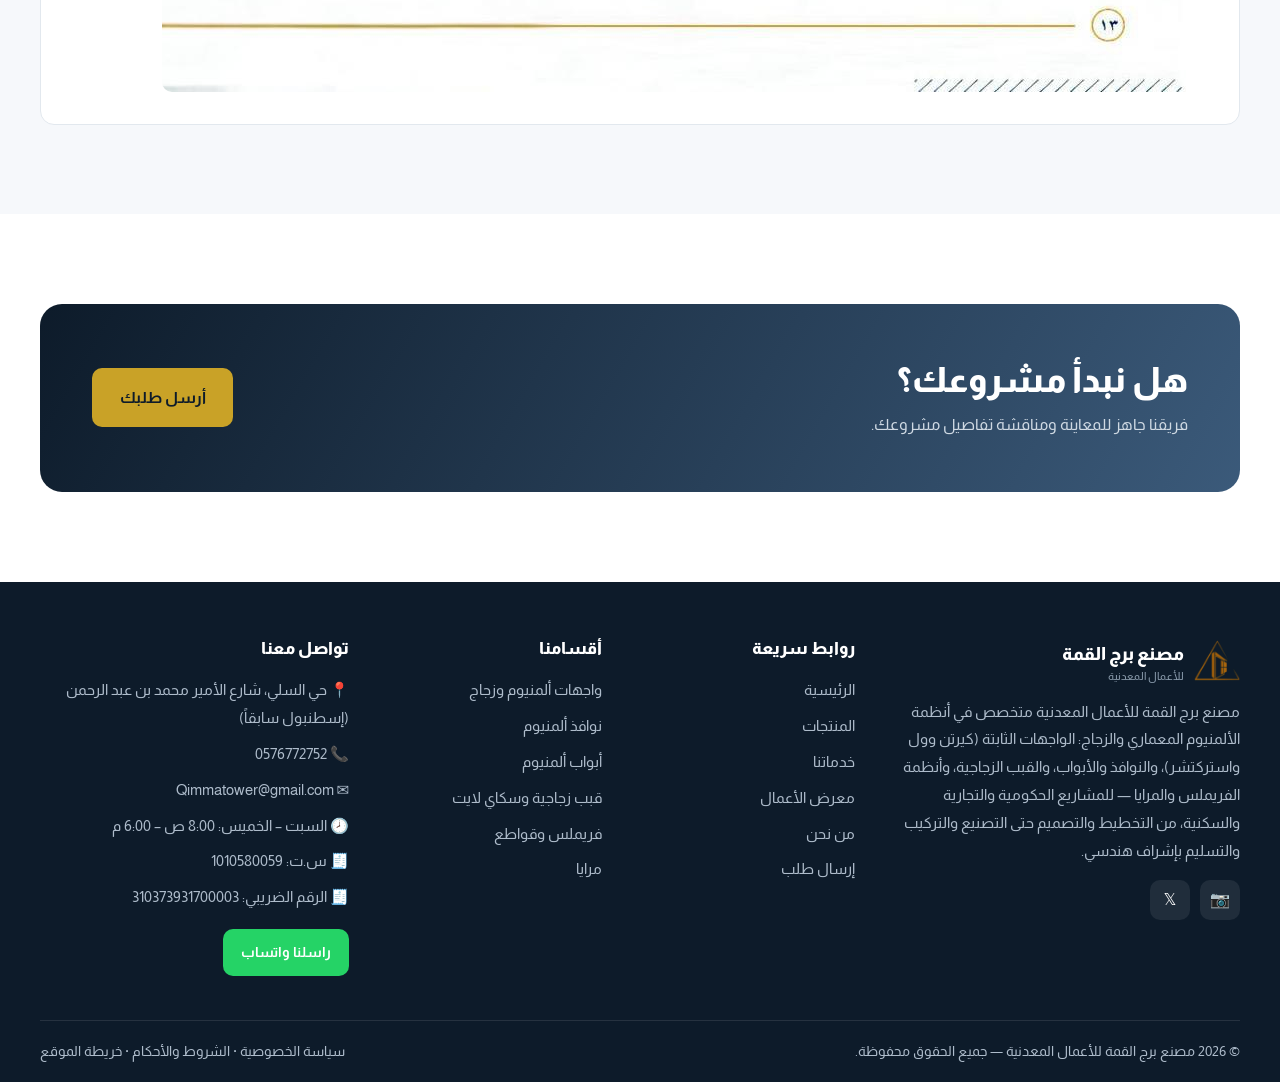
<file: about.html>
<!DOCTYPE html>
<html lang="ar" dir="rtl">
<head>
<meta charset="UTF-8">
<meta name="viewport" content="width=device-width, initial-scale=1">
<title>من نحن | مصنع برج القمة للأعمال المعدنية</title>
<meta name="description" content="مصنع برج القمة للأعمال المعدنية: الرؤية والرسالة والقيم، العملاء من جهات حكومية وشركات، شركاء النجاح، والتراخيص والسجلات الرسمية.">
<meta name="keywords" content="مصنع برج القمة للأعمال المعدنية, مصنع ألمنيوم, واجهات زجاجية, كيرتن وول, كلادنج, أبواب ألمنيوم, شبابيك ألمنيوم, سكاي لايت, درابزين زجاجي, QTG">
<meta name="author" content="مصنع برج القمة للأعمال المعدنية">
<meta name="theme-color" content="#0d1b2a">
<meta name="robots" content="index, follow">
<meta name="google-site-verification" content="lIjQq49ctnEm3Zz8TH-bMyuDWcMffx95UAiSEqNhTgU">
<link rel="canonical" href="https://qimmatower.netlify.app/about.html">

<!-- مشاركة على وسائل التواصل -->
<meta property="og:type" content="website">
<meta property="og:locale" content="ar_SA">
<meta property="og:site_name" content="مصنع برج القمة للأعمال المعدنية">
<meta property="og:title" content="من نحن | مصنع برج القمة للأعمال المعدنية">
<meta property="og:description" content="مصنع برج القمة للأعمال المعدنية: الرؤية والرسالة والقيم، العملاء من جهات حكومية وشركات، شركاء النجاح، والتراخيص والسجلات الرسمية.">
<meta property="og:image" content="https://qimmatower.netlify.app/assets/img/brand/og-image.jpg">
<meta property="og:url" content="https://qimmatower.netlify.app/about.html">
<meta name="twitter:card" content="summary_large_image">

<!-- الأيقونات -->
<link rel="icon" href="assets/img/brand/favicon.png" sizes="any" type="image/png">
<link rel="apple-touch-icon" href="assets/img/brand/apple-touch-icon.png">
<link rel="manifest" href="manifest.webmanifest">

<!-- الخطوط (مستضافة محلياً — لا اتصال بخوادم خارجية) -->
<link rel="preload" href="assets/fonts/almarai-400-arabic.woff2" as="font" type="font/woff2" crossorigin>
<link rel="preload" href="assets/fonts/almarai-700-arabic.woff2" as="font" type="font/woff2" crossorigin>

<link rel="stylesheet" href="assets/css/styles.css">
<script>document.documentElement.className += " js";</script>
</head>
<body>
<a href="#main" class="skip-link">تخطي إلى المحتوى</a>
<!-- ===== الشريط العلوي ===== -->
<div class="topbar">
  <div class="container">
    <ul class="topbar__list">
      <li>📞 <a data-href="tel" href="tel:"><span data-phone-text></span></a></li>
      <li>✉️ <a data-href="mail" href="mailto:"><span data-site="email"></span></a></li>
    </ul>
    <ul class="topbar__list">
      <li>🕗 السبت – الخميس: 8:00 ص – 6:00 م</li>
      <li>📍 <span data-site="city"></span></li>
    </ul>
  </div>
</div>

<!-- ===== الهيدر ===== -->
<header class="header">
  <div class="container">
    <a class="logo" href="index.html">
      <img src="assets/img/brand/logo-mark.png" alt="شعار مصنع برج القمة للأعمال المعدنية" width="46" height="41">
      <span>
        <span data-site="name">مصنع برج القمة</span>
        <small data-site="tagline">للأعمال المعدنية</small>
      </span>
    </a>

    <nav class="nav" id="mainNav" aria-label="القائمة الرئيسية">
      <a href="index.html">الرئيسية</a>
      <a href="products.html">المنتجات</a>
      <a href="services.html">خدماتنا</a>
      <a href="projects.html">أعمالنا</a>
      <a href="about.html">من نحن</a>
      <a href="faq.html">الأسئلة الشائعة</a>
      <a href="contact.html">تواصل معنا</a>
    </nav>

    <div class="header__actions">
      <a class="btn btn--ghost btn--sm cart-btn" href="order.html" aria-label="سلة الطلب">
        🧾 <span>طلبي</span><span class="cart-count" style="display:none">0</span>
      </a>
      <a class="btn btn--primary btn--sm btn--quote" href="order.html">اطلب الآن</a>
      <button class="burger" aria-label="فتح القائمة" aria-expanded="false" aria-controls="mainNav">
        <svg viewBox="0 0 24 24" fill="none" stroke="currentColor" stroke-width="2" stroke-linecap="round">
          <path d="M3 6h18M3 12h18M3 18h18"/>
        </svg>
      </button>
    </div>
  </div>
</header>
<main id="main">
<section class="page-hero">
  <div class="container">
    <div class="breadcrumb"><a href="index.html">الرئيسية</a><span>›</span> من نحن</div>
    <h1>من نحن</h1>
    <p>مصنع سعودي متخصص في الألمنيوم والواجهات الزجاجية، نبني سمعتنا قطعة بقطعة.</p>
  </div>
</section>

<section class="section">
  <div class="container">
    <div class="grid grid--2" style="align-items:center">
      <div>
        <img src="assets/img/brand/logo.png" alt="شعار مصنع برج القمة للأعمال المعدنية"
             style="width:170px;margin-bottom:20px" width="506" height="621">
        <span class="eyebrow" style="color:var(--gold);font-weight:700">من نحن</span>
        <h2>مصنع سعودي متخصص في الألمنيوم المعماري والزجاج</h2>
        <p data-site="about"></p>
        <p>
          تأسس المصنع عام 2019 في الرياض كمنشأة صناعية مرخّصة، ويعمل اليوم مع جهات حكومية
          وشركات تطوير عقاري ومقاولات ومكاتب استشارية. نستعين بخبرات فريق العمل ونطوّر قدراتنا
          لتكون إبداعية ومتوافقة مع متطلبات العصر الحديث، مستلهمين رؤية المملكة 2030.
        </p>
        <div class="hero__stats" id="aboutStats" style="border-color:var(--line)"></div>
      </div>
      <div>
        <img src="assets/img/factory.jpg" alt="داخل مصنع برج القمة" style="border-radius:var(--radius);box-shadow:var(--shadow-lg)"
             onerror="this.src='assets/img/placeholder.svg'">
      </div>
    </div>
  </div>
</section>

<section class="section section--soft">
  <div class="container">
    <div class="grid grid--3">
      <div class="panel"><h3>🎯 رؤيتنا</h3><p class="muted">أن نكون الخيار الأول في المنطقة في مجال الصناعات المعدنية وصناعة الألمنيوم، من خلال تقديم منتجات ذات جودة عالية وتطبيق أحدث التقنيات.</p></div>
      <div class="panel"><h3>🚀 رسالتنا</h3><p class="muted">إتقان العمل هو رسالتنا التي لا نحيد عنها؛ فالأمانة هي الوسيلة الوحيدة للبقاء والنجاح في بيئة العمل، ولا نتهاون مع أي تقصير مهما كان بسيطاً.</p></div>
      <div class="panel"><h3>🏆 أهدافنا</h3><p class="muted">أن نكون ضمن الشركات الرائدة في أنظمة الألمنيوم المعماري والزجاج والصناعات المعدنية، والخيار المثالي لجميع العملاء، بالالتزام بأفضل المواصفات وأعلى معايير الجودة.</p></div>
    </div>
  </div>
</section>

<section class="section">
  <div class="container">
    <div class="section-head"><span class="eyebrow">قيمنا</span><h2>الركائز التي نعمل عليها</h2>
      <p>يقودنا طموحنا الدائم إلى تحقيق أهدافنا، وتساعدنا قيمنا في الوصول إلى رؤيتنا.</p></div>
    <div class="features">
      <div class="feature"><div class="ico">🤝</div><h3>العميل أولاً</h3><p>نتطلع دائماً لتحقيق رضا عملائنا وتلبية رغباتهم بأدق المعايير، وهو الدافع الرئيسي لتقدمنا وتطورنا.</p></div>
      <div class="feature"><div class="ico">🔍</div><h3>المصداقية والشفافية</h3><p>الشفافية الدائمة مع عملائنا وشركائنا في النجاح قيمة لا نتخلى عنها، ونؤمن بأنها طريق التنمية المستدامة.</p></div>
      <div class="feature"><div class="ico">⏱️</div><h3>الالتزام</h3><p>الالتزام الدائم بتقديم الخدمات والمنتجات وفق جداول زمنية تحقق أعلى مستويات الرضا لدى عملائنا.</p></div>
      <div class="feature"><div class="ico">💡</div><h3>الإبداع والمثابرة</h3><p>الابداع، الأمانة، المثابرة، العلاقة الإيجابية، والفريق الواحد — قدرات نستعين بها لتحقيق أهدافنا.</p></div>
    </div>
  </div>
</section>

<section class="section section--soft">
  <div class="container">
    <div class="section-head"><span class="eyebrow">الاعتمادات</span><h2>تراخيص وسجلات رسمية</h2>
      <p>منشأة صناعية مرخّصة ومسجّلة نظامياً — نسخ الشهادات متاحة عند الطلب لعملاء المشاريع.</p></div>
    <div class="grid grid--4">
      <div class="panel text-center"><div style="font-size:2rem">📜</div><b>السجل التجاري</b><div class="muted" data-site="crNumber"></div></div>
      <div class="panel text-center"><div style="font-size:2rem">🆔</div><b>الرقم الوطني الموحد</b><div class="muted" data-site="unifiedNumber"></div></div>
      <div class="panel text-center"><div style="font-size:2rem">🧾</div><b>الرقم الضريبي</b><div class="muted" data-site="vatNumber"></div></div>
      <div class="panel text-center"><div style="font-size:2rem">🏭</div><b>ترخيص منشأة صناعية</b><div class="muted">رخصة نشاط تجاري وصناعي</div></div>
    </div>
    <ul style="margin-top:22px;display:flex;gap:10px;flex-wrap:wrap;justify-content:center;font-size:.9rem;color:var(--muted)">
      <li>✔ شهادة اشتراك الغرفة التجارية</li>
      <li>✔ شهادة التوطين</li>
      <li>✔ إثبات العنوان الوطني</li>
      <li>✔ توثيق العقود</li>
    </ul>
  </div>
</section>

<!-- ===== عملاؤنا ===== -->
<section class="section">
  <div class="container">
    <div class="section-head"><span class="eyebrow">عملاؤنا</span><h2>جهات وشركات تعاملنا معها</h2></div>
    <h3 class="text-center" style="font-size:1.05rem;color:var(--gold)">المؤسسات الحكومية</h3>
    <ul class="client-chips" id="aboutGov"></ul>
    <h3 class="text-center" style="font-size:1.05rem;color:var(--gold);margin-top:32px">الشركات الخاصة</h3>
    <ul class="client-chips" id="aboutPrivate"></ul>
  </div>
</section>

<!-- ===== شركاء النجاح ===== -->
<section class="section section--soft">
  <div class="container">
    <div class="section-head"><span class="eyebrow">شركاء النجاح</span><h2>موردون وماركات معتمدة لدينا</h2>
      <p>نجمّع مكوناتنا من موردين وماركات عالمية معتمدة لضمان جودة المنتج النهائي.</p></div>
    <div class="panel" style="background:#fff">
      <img src="assets/img/brand/partners.jpg" alt="شركاء النجاح والموردون المعتمدون لدى مصنع برج القمة"
           style="border-radius:var(--radius-sm)" loading="lazy" width="1045" height="870">
    </div>
  </div>
</section>

<section class="section">
  <div class="container">
    <div class="cta-band">
      <div><h2>هل نبدأ مشروعك؟</h2><p>فريقنا جاهز للمعاينة ومناقشة تفاصيل مشروعك.</p></div>
      <a class="btn btn--primary" href="order.html">أرسل طلبك</a>
    </div>
  </div>
</section>
</main>
<!-- ===== الفوتر ===== -->
<footer class="footer">
  <div class="container">
    <div class="footer__grid">
      <div>
        <a class="logo" href="index.html">
          <img src="assets/img/brand/logo-mark.png" alt="شعار مصنع برج القمة للأعمال المعدنية" width="46" height="41">
          <span><span data-site="name"></span><small data-site="tagline"></small></span>
        </a>
        <p style="margin-top:14px;font-size:.94rem" data-site="about"></p>
        <div class="social">
          <a data-social="instagram" href="#" aria-label="انستقرام" target="_blank" rel="noopener">📷</a>
          <a data-social="twitter" href="#" aria-label="إكس" target="_blank" rel="noopener">𝕏</a>
          <a data-social="facebook" href="#" aria-label="فيسبوك" target="_blank" rel="noopener">f</a>
          <a data-social="tiktok" href="#" aria-label="تيك توك" target="_blank" rel="noopener">♪</a>
          <a data-social="snapchat" href="#" aria-label="سناب شات" target="_blank" rel="noopener">👻</a>
          <a data-social="linkedin" href="#" aria-label="لينكدإن" target="_blank" rel="noopener">in</a>
          <a data-social="youtube" href="#" aria-label="يوتيوب" target="_blank" rel="noopener">▶</a>
        </div>
      </div>

      <div>
        <h4>روابط سريعة</h4>
        <ul>
          <li><a href="index.html">الرئيسية</a></li>
          <li><a href="products.html">المنتجات</a></li>
          <li><a href="services.html">خدماتنا</a></li>
          <li><a href="projects.html">معرض الأعمال</a></li>
          <li><a href="about.html">من نحن</a></li>
          <li><a href="order.html">إرسال طلب</a></li>
        </ul>
      </div>

      <div>
        <h4>أقسامنا</h4>
        <ul id="footerCats"></ul>
      </div>

      <div>
        <h4>تواصل معنا</h4>
        <ul>
          <li>📍 <span data-site="address"></span></li>
          <li>📞 <a data-href="tel" href="tel:"><span data-phone-text></span></a></li>
          <li>✉️ <a data-href="mail" href="mailto:"><span data-site="email"></span></a></li>
          <li>🕗 السبت – الخميس: 8:00 ص – 6:00 م</li>
          <li>🧾 س.ت: <span data-site="crNumber"></span></li>
          <li>🧾 الرقم الضريبي: <span data-site="vatNumber"></span></li>
        </ul>
        <a class="btn btn--wa btn--sm" style="margin-top:10px" data-href="wa-direct" href="#" target="_blank" rel="noopener">راسلنا واتساب</a>
      </div>
    </div>

    <div class="footer__bottom">
      <span>© <span data-year></span> <span data-site="nameFull"></span> — جميع الحقوق محفوظة.</span>
      <span>
        <a href="privacy.html">سياسة الخصوصية</a> ·
        <a href="terms.html">الشروط والأحكام</a> ·
        <a href="sitemap.xml">خريطة الموقع</a>
      </span>
    </div>
  </div>
</footer>

<!-- ===== أزرار عائمة ===== -->
<div class="fab">
  <a class="wa" data-href="wa" href="#" target="_blank" rel="noopener" aria-label="واتساب">
    <svg viewBox="0 0 24 24" fill="currentColor"><path d="M17.5 14.4c-.3-.2-1.7-.9-2-1-.3-.1-.5-.1-.7.2s-.7 1-.9 1.2c-.2.2-.3.2-.6.1-1.7-.9-2.9-1.6-4-3.6-.3-.5.3-.5.8-1.5.1-.2 0-.4 0-.5s-.7-1.6-.9-2.2c-.2-.6-.5-.5-.7-.5h-.6c-.2 0-.5.1-.8.4-.3.3-1 1-1 2.5s1.1 2.9 1.2 3.1c.1.2 2.1 3.3 5.2 4.6 1.9.8 2.7.9 3.6.8.6-.1 1.7-.7 2-1.4.2-.7.2-1.2.2-1.4-.1-.2-.3-.2-.6-.3zM12 2a10 10 0 00-8.6 15L2 22l5.2-1.4A10 10 0 1012 2zm0 18.2c-1.6 0-3.1-.4-4.4-1.2l-.3-.2-3.1.8.8-3-.2-.3A8.2 8.2 0 1120.2 12 8.2 8.2 0 0112 20.2z"/></svg>
  </a>
  <a class="call" data-href="tel" href="tel:" aria-label="اتصال">
    <svg viewBox="0 0 24 24" fill="currentColor"><path d="M6.6 10.8a15 15 0 006.6 6.6l2.2-2.2c.3-.3.7-.4 1-.2 1.2.4 2.4.6 3.6.6.6 0 1 .4 1 1V20c0 .6-.4 1-1 1A17 17 0 013 4c0-.6.4-1 1-1h3.5c.6 0 1 .4 1 1 0 1.3.2 2.5.6 3.6.1.4 0 .8-.2 1l-2.3 2.2z"/></svg>
  </a>
  <button class="top" aria-label="العودة للأعلى">▲</button>
</div>
<script src="assets/js/config.js"></script>
<script src="assets/js/data.js"></script>
<script src="assets/js/main.js"></script>
<script>
  /* تعبئة أقسام الفوتر */
  document.addEventListener("DOMContentLoaded", function () {
    var ul = document.getElementById("footerCats");
    if (ul && window.CATEGORIES) {
      ul.innerHTML = CATEGORIES.slice(0, 7).map(function (c) {
        return '<li><a href="products.html?cat=' + c.id + '">' + c.name + '</a></li>';
      }).join("");
    }
  });
</script>
<script>
document.addEventListener("DOMContentLoaded", function () {
  $("#aboutStats").innerHTML = SITE.stats.map(function (s) {
    return '<div><b>' + esc(s.n) + '</b><span style="color:var(--muted)">' + esc(s.l) + '</span></div>';
  }).join("");

  function chips(list) {
    return (list || []).map(function (c) { return '<li>' + esc(c) + '</li>'; }).join("");
  }
  $("#aboutGov").innerHTML = chips(CLIENTS.gov);
  $("#aboutPrivate").innerHTML = chips(CLIENTS.private);
});
</script>
</body>
</html>
</file>
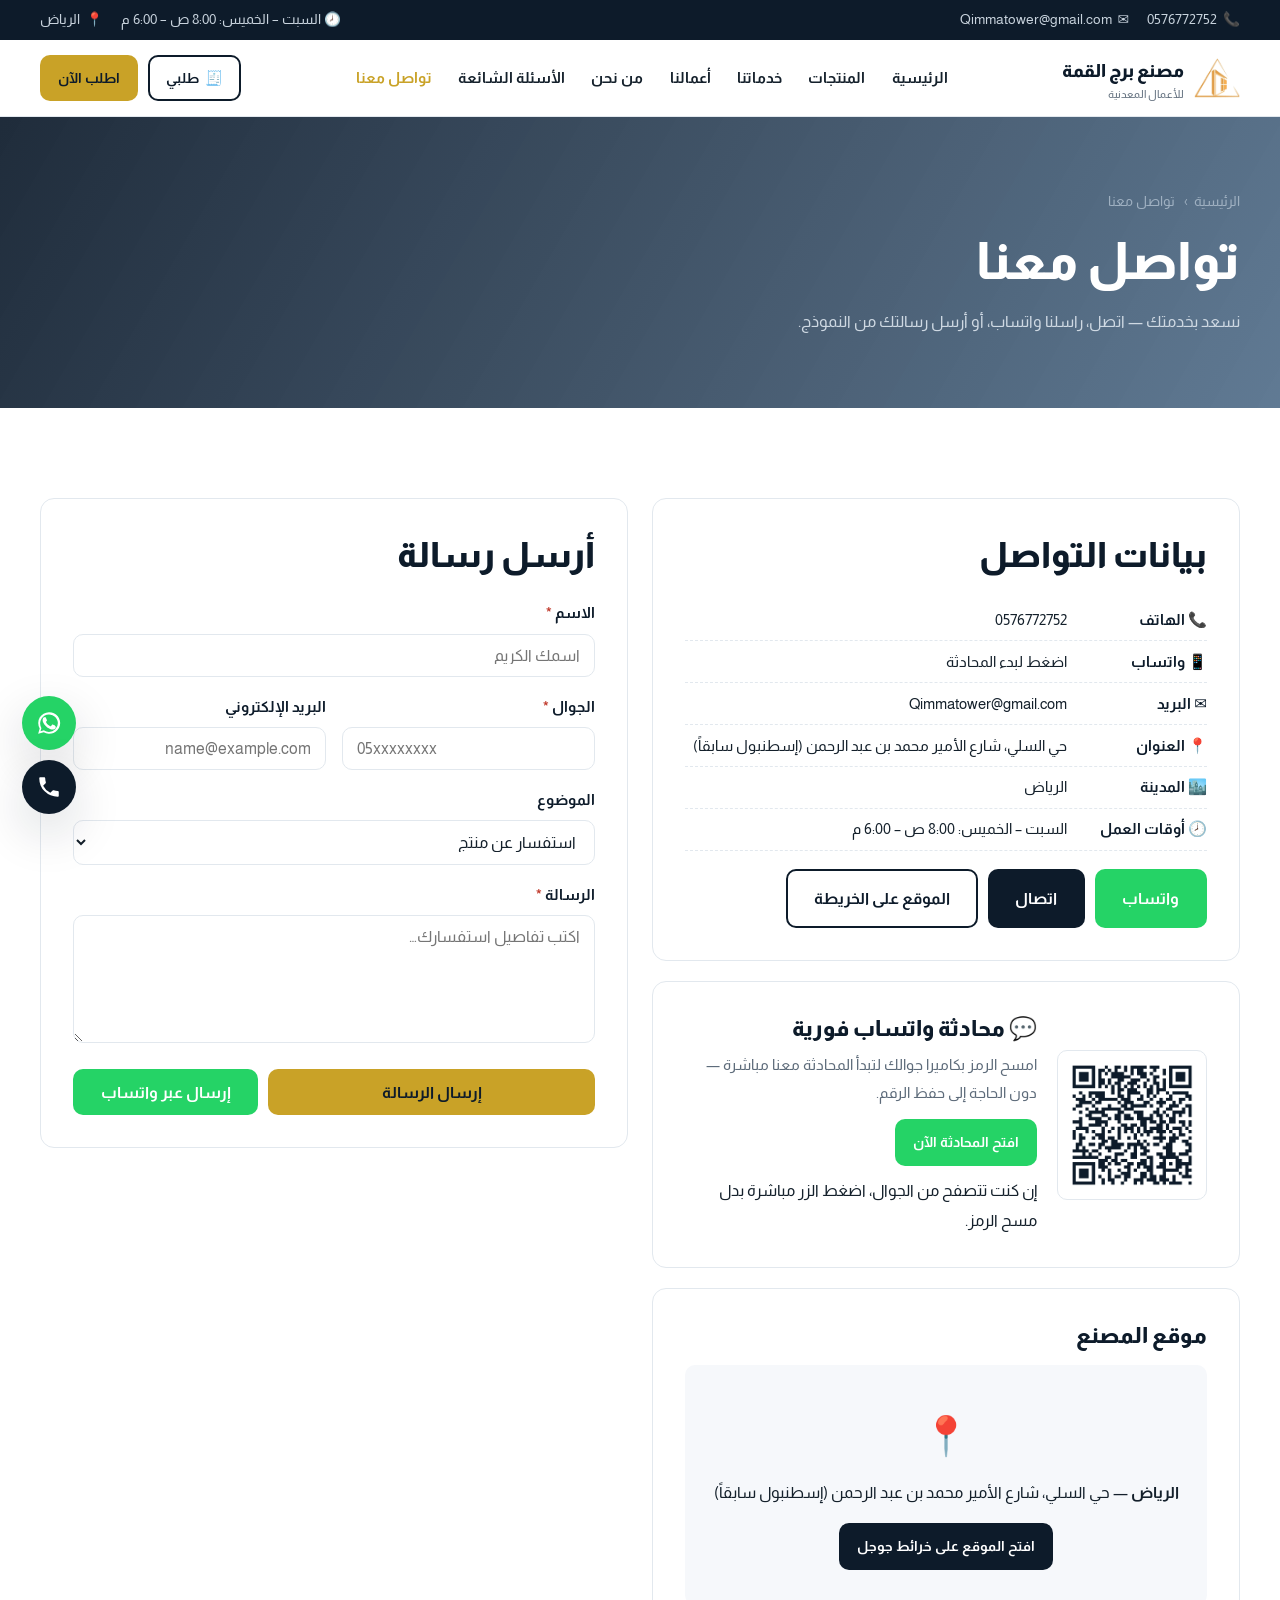
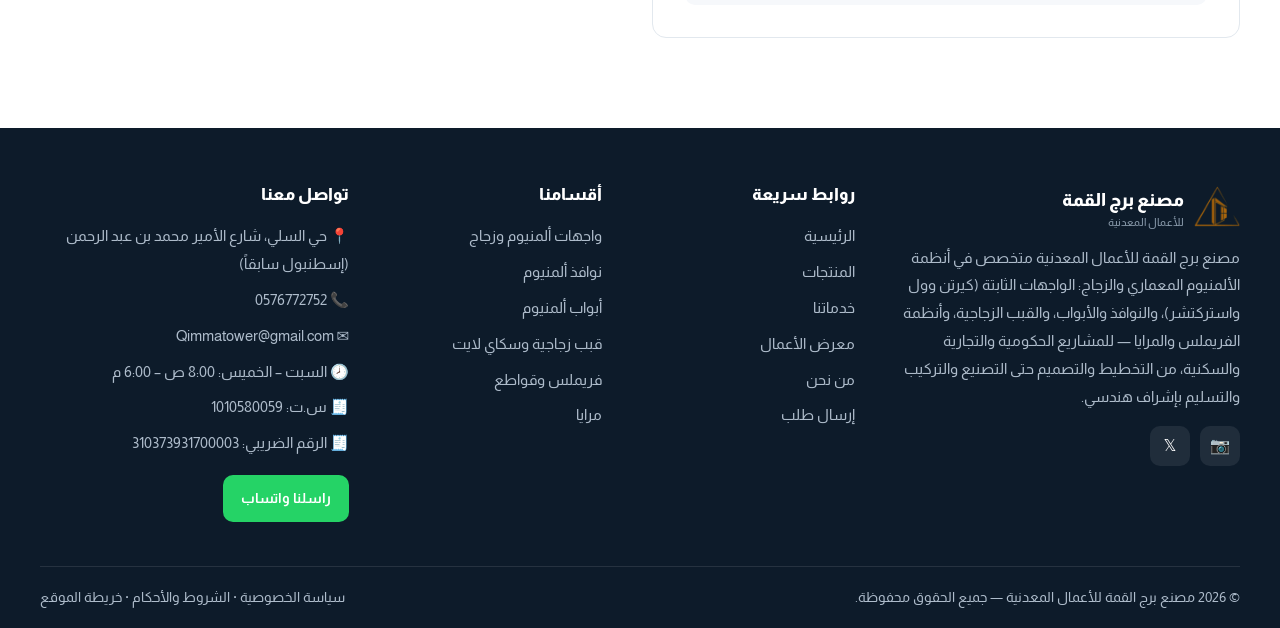
<file: contact.html>
<!DOCTYPE html>
<html lang="ar" dir="rtl">
<head>
<meta charset="UTF-8">
<meta name="viewport" content="width=device-width, initial-scale=1">
<title>تواصل معنا | مصنع برج القمة بحي السلي — الرياض</title>
<meta name="description" content="أرقام التواصل وموقع المصنع في حي السلي بالرياض وباركود الواتساب ونموذج المراسلة المباشر مع مصنع برج القمة للأعمال المعدنية.">
<meta name="keywords" content="مصنع برج القمة للأعمال المعدنية, مصنع ألمنيوم, واجهات زجاجية, كيرتن وول, كلادنج, أبواب ألمنيوم, شبابيك ألمنيوم, سكاي لايت, درابزين زجاجي, QTG">
<meta name="author" content="مصنع برج القمة للأعمال المعدنية">
<meta name="theme-color" content="#0d1b2a">
<meta name="robots" content="index, follow">
<meta name="google-site-verification" content="lIjQq49ctnEm3Zz8TH-bMyuDWcMffx95UAiSEqNhTgU">
<link rel="canonical" href="https://qimmatower.netlify.app/contact.html">

<!-- مشاركة على وسائل التواصل -->
<meta property="og:type" content="website">
<meta property="og:locale" content="ar_SA">
<meta property="og:site_name" content="مصنع برج القمة للأعمال المعدنية">
<meta property="og:title" content="تواصل معنا | مصنع برج القمة بحي السلي — الرياض">
<meta property="og:description" content="أرقام التواصل وموقع المصنع في حي السلي بالرياض وباركود الواتساب ونموذج المراسلة المباشر مع مصنع برج القمة للأعمال المعدنية.">
<meta property="og:image" content="https://qimmatower.netlify.app/assets/img/brand/og-image.jpg">
<meta property="og:url" content="https://qimmatower.netlify.app/contact.html">
<meta name="twitter:card" content="summary_large_image">

<!-- الأيقونات -->
<link rel="icon" href="assets/img/brand/favicon.png" sizes="any" type="image/png">
<link rel="apple-touch-icon" href="assets/img/brand/apple-touch-icon.png">
<link rel="manifest" href="manifest.webmanifest">

<!-- الخطوط (مستضافة محلياً — لا اتصال بخوادم خارجية) -->
<link rel="preload" href="assets/fonts/almarai-400-arabic.woff2" as="font" type="font/woff2" crossorigin>
<link rel="preload" href="assets/fonts/almarai-700-arabic.woff2" as="font" type="font/woff2" crossorigin>

<link rel="stylesheet" href="assets/css/styles.css">
<script>document.documentElement.className += " js";</script>
</head>
<body>
<a href="#main" class="skip-link">تخطي إلى المحتوى</a>
<!-- ===== الشريط العلوي ===== -->
<div class="topbar">
  <div class="container">
    <ul class="topbar__list">
      <li>📞 <a data-href="tel" href="tel:"><span data-phone-text></span></a></li>
      <li>✉️ <a data-href="mail" href="mailto:"><span data-site="email"></span></a></li>
    </ul>
    <ul class="topbar__list">
      <li>🕗 السبت – الخميس: 8:00 ص – 6:00 م</li>
      <li>📍 <span data-site="city"></span></li>
    </ul>
  </div>
</div>

<!-- ===== الهيدر ===== -->
<header class="header">
  <div class="container">
    <a class="logo" href="index.html">
      <img src="assets/img/brand/logo-mark.png" alt="شعار مصنع برج القمة للأعمال المعدنية" width="46" height="41">
      <span>
        <span data-site="name">مصنع برج القمة</span>
        <small data-site="tagline">للأعمال المعدنية</small>
      </span>
    </a>

    <nav class="nav" id="mainNav" aria-label="القائمة الرئيسية">
      <a href="index.html">الرئيسية</a>
      <a href="products.html">المنتجات</a>
      <a href="services.html">خدماتنا</a>
      <a href="projects.html">أعمالنا</a>
      <a href="about.html">من نحن</a>
      <a href="faq.html">الأسئلة الشائعة</a>
      <a href="contact.html">تواصل معنا</a>
    </nav>

    <div class="header__actions">
      <a class="btn btn--ghost btn--sm cart-btn" href="order.html" aria-label="سلة الطلب">
        🧾 <span>طلبي</span><span class="cart-count" style="display:none">0</span>
      </a>
      <a class="btn btn--primary btn--sm btn--quote" href="order.html">اطلب الآن</a>
      <button class="burger" aria-label="فتح القائمة" aria-expanded="false" aria-controls="mainNav">
        <svg viewBox="0 0 24 24" fill="none" stroke="currentColor" stroke-width="2" stroke-linecap="round">
          <path d="M3 6h18M3 12h18M3 18h18"/>
        </svg>
      </button>
    </div>
  </div>
</header>
<main id="main">
<section class="page-hero">
  <div class="container">
    <div class="breadcrumb"><a href="index.html">الرئيسية</a><span>›</span> تواصل معنا</div>
    <h1>تواصل معنا</h1>
    <p>نسعد بخدمتك — اتصل، راسلنا واتساب، أو أرسل رسالتك من النموذج.</p>
  </div>
</section>

<section class="section">
  <div class="container">
    <div class="grid grid--2" style="align-items:start">

      <div>
        <div class="panel" style="margin-bottom:20px">
          <h2>بيانات التواصل</h2>
          <ul class="spec-list">
            <li><b>📞 الهاتف</b><a data-href="tel" href="tel:"><span data-phone-text></span></a></li>
            <li><b>📱 واتساب</b><a data-href="wa-direct" href="#" target="_blank" rel="noopener">اضغط لبدء المحادثة</a></li>
            <li><b>✉️ البريد</b><a data-href="mail" href="mailto:"><span data-site="email"></span></a></li>
            <li><b>📍 العنوان</b><span data-site="address"></span></li>
            <li><b>🏙️ المدينة</b><span data-site="city"></span></li>
            <li><b>🕗 أوقات العمل</b><span>السبت – الخميس: 8:00 ص – 6:00 م</span></li>
          </ul>
          <div style="display:flex;gap:10px;margin-top:18px;flex-wrap:wrap">
            <a class="btn btn--wa" data-href="wa" href="#" target="_blank" rel="noopener">واتساب</a>
            <a class="btn btn--dark" data-href="tel" href="tel:">اتصال</a>
            <a class="btn btn--ghost" data-href="map" href="#" target="_blank" rel="noopener">الموقع على الخريطة</a>
          </div>
        </div>

        <div class="panel qr-card" style="margin-bottom:20px">
          <div class="qr-card__img">
            <img src="assets/img/brand/whatsapp-qr.png" alt="باركود واتساب مصنع برج القمة" width="640" height="640" loading="lazy">
          </div>
          <div class="qr-card__body">
            <h3 style="margin-bottom:.3em">💬 محادثة واتساب فورية</h3>
            <p class="muted" style="font-size:.94rem">
              امسح الرمز بكاميرا جوالك لتبدأ المحادثة معنا مباشرة — دون الحاجة إلى حفظ الرقم.
            </p>
            <a class="btn btn--wa btn--sm" data-href="wa-direct" href="#" target="_blank" rel="noopener">
              افتح المحادثة الآن
            </a>
            <div class="hint" style="margin-top:10px">إن كنت تتصفح من الجوال، اضغط الزر مباشرة بدل مسح الرمز.</div>
          </div>
        </div>

        <div class="panel" id="mapPanel">
          <h3>موقع المصنع</h3>
          <div id="mapBox" style="border-radius:var(--radius-sm);overflow:hidden;background:var(--bg-soft);min-height:240px;display:flex;align-items:center;justify-content:center">
            <div style="padding:26px;text-align:center">
              <div style="font-size:2.4rem">📍</div>
              <p style="margin:.4rem 0 1rem"><b data-site="city"></b> — <span data-site="address"></span></p>
              <a class="btn btn--dark btn--sm" data-href="map" href="#" target="_blank" rel="noopener">افتح الموقع على خرائط جوجل</a>
            </div>
          </div>
        </div>
      </div>

      <form class="panel" id="contactForm" novalidate>
        <h2>أرسل رسالة</h2>
        <div class="field">
          <label for="c-name">الاسم <span class="req">*</span></label>
          <input type="text" id="c-name" required placeholder="اسمك الكريم">
          <div class="error-msg">الرجاء إدخال الاسم</div>
        </div>
        <div class="form-row">
          <div class="field">
            <label for="c-phone">الجوال <span class="req">*</span></label>
            <input type="tel" id="c-phone" required placeholder="05xxxxxxxx">
            <div class="error-msg">رقم غير صحيح</div>
          </div>
          <div class="field">
            <label for="c-email">البريد الإلكتروني</label>
            <input type="email" id="c-email" placeholder="name@example.com">
            <div class="error-msg">صيغة البريد غير صحيحة</div>
          </div>
        </div>
        <div class="field">
          <label for="c-subject">الموضوع</label>
          <select id="c-subject">
            <option>استفسار عن منتج</option>
            <option>طلب تنفيذ عمل</option>
            <option>طلب صيانة</option>
            <option>عرض توريد / شراكة</option>
            <option>شكوى أو اقتراح</option>
            <option>توظيف</option>
          </select>
        </div>
        <div class="field">
          <label for="c-msg">الرسالة <span class="req">*</span></label>
          <textarea id="c-msg" rows="6" required placeholder="اكتب تفاصيل استفسارك…"></textarea>
          <div class="error-msg">الرجاء كتابة الرسالة</div>
        </div>
        <input type="text" id="c-bot" tabindex="-1" autocomplete="off" aria-hidden="true"
               style="position:absolute;inset-inline-start:-9999px;opacity:0;height:0">
        <div id="cAlert"></div>
        <div style="display:flex;gap:10px;flex-wrap:wrap">
          <button type="submit" class="btn btn--primary" style="flex:1">إرسال الرسالة</button>
          <button type="button" class="btn btn--wa" id="cWa">إرسال عبر واتساب</button>
        </div>
      </form>

    </div>
  </div>
</section>
</main>
<!-- ===== الفوتر ===== -->
<footer class="footer">
  <div class="container">
    <div class="footer__grid">
      <div>
        <a class="logo" href="index.html">
          <img src="assets/img/brand/logo-mark.png" alt="شعار مصنع برج القمة للأعمال المعدنية" width="46" height="41">
          <span><span data-site="name"></span><small data-site="tagline"></small></span>
        </a>
        <p style="margin-top:14px;font-size:.94rem" data-site="about"></p>
        <div class="social">
          <a data-social="instagram" href="#" aria-label="انستقرام" target="_blank" rel="noopener">📷</a>
          <a data-social="twitter" href="#" aria-label="إكس" target="_blank" rel="noopener">𝕏</a>
          <a data-social="facebook" href="#" aria-label="فيسبوك" target="_blank" rel="noopener">f</a>
          <a data-social="tiktok" href="#" aria-label="تيك توك" target="_blank" rel="noopener">♪</a>
          <a data-social="snapchat" href="#" aria-label="سناب شات" target="_blank" rel="noopener">👻</a>
          <a data-social="linkedin" href="#" aria-label="لينكدإن" target="_blank" rel="noopener">in</a>
          <a data-social="youtube" href="#" aria-label="يوتيوب" target="_blank" rel="noopener">▶</a>
        </div>
      </div>

      <div>
        <h4>روابط سريعة</h4>
        <ul>
          <li><a href="index.html">الرئيسية</a></li>
          <li><a href="products.html">المنتجات</a></li>
          <li><a href="services.html">خدماتنا</a></li>
          <li><a href="projects.html">معرض الأعمال</a></li>
          <li><a href="about.html">من نحن</a></li>
          <li><a href="order.html">إرسال طلب</a></li>
        </ul>
      </div>

      <div>
        <h4>أقسامنا</h4>
        <ul id="footerCats"></ul>
      </div>

      <div>
        <h4>تواصل معنا</h4>
        <ul>
          <li>📍 <span data-site="address"></span></li>
          <li>📞 <a data-href="tel" href="tel:"><span data-phone-text></span></a></li>
          <li>✉️ <a data-href="mail" href="mailto:"><span data-site="email"></span></a></li>
          <li>🕗 السبت – الخميس: 8:00 ص – 6:00 م</li>
          <li>🧾 س.ت: <span data-site="crNumber"></span></li>
          <li>🧾 الرقم الضريبي: <span data-site="vatNumber"></span></li>
        </ul>
        <a class="btn btn--wa btn--sm" style="margin-top:10px" data-href="wa-direct" href="#" target="_blank" rel="noopener">راسلنا واتساب</a>
      </div>
    </div>

    <div class="footer__bottom">
      <span>© <span data-year></span> <span data-site="nameFull"></span> — جميع الحقوق محفوظة.</span>
      <span>
        <a href="privacy.html">سياسة الخصوصية</a> ·
        <a href="terms.html">الشروط والأحكام</a> ·
        <a href="sitemap.xml">خريطة الموقع</a>
      </span>
    </div>
  </div>
</footer>

<!-- ===== أزرار عائمة ===== -->
<div class="fab">
  <a class="wa" data-href="wa" href="#" target="_blank" rel="noopener" aria-label="واتساب">
    <svg viewBox="0 0 24 24" fill="currentColor"><path d="M17.5 14.4c-.3-.2-1.7-.9-2-1-.3-.1-.5-.1-.7.2s-.7 1-.9 1.2c-.2.2-.3.2-.6.1-1.7-.9-2.9-1.6-4-3.6-.3-.5.3-.5.8-1.5.1-.2 0-.4 0-.5s-.7-1.6-.9-2.2c-.2-.6-.5-.5-.7-.5h-.6c-.2 0-.5.1-.8.4-.3.3-1 1-1 2.5s1.1 2.9 1.2 3.1c.1.2 2.1 3.3 5.2 4.6 1.9.8 2.7.9 3.6.8.6-.1 1.7-.7 2-1.4.2-.7.2-1.2.2-1.4-.1-.2-.3-.2-.6-.3zM12 2a10 10 0 00-8.6 15L2 22l5.2-1.4A10 10 0 1012 2zm0 18.2c-1.6 0-3.1-.4-4.4-1.2l-.3-.2-3.1.8.8-3-.2-.3A8.2 8.2 0 1120.2 12 8.2 8.2 0 0112 20.2z"/></svg>
  </a>
  <a class="call" data-href="tel" href="tel:" aria-label="اتصال">
    <svg viewBox="0 0 24 24" fill="currentColor"><path d="M6.6 10.8a15 15 0 006.6 6.6l2.2-2.2c.3-.3.7-.4 1-.2 1.2.4 2.4.6 3.6.6.6 0 1 .4 1 1V20c0 .6-.4 1-1 1A17 17 0 013 4c0-.6.4-1 1-1h3.5c.6 0 1 .4 1 1 0 1.3.2 2.5.6 3.6.1.4 0 .8-.2 1l-2.3 2.2z"/></svg>
  </a>
  <button class="top" aria-label="العودة للأعلى">▲</button>
</div>
<script src="assets/js/config.js"></script>
<script src="assets/js/data.js"></script>
<script src="assets/js/main.js"></script>
<script>
  /* تعبئة أقسام الفوتر */
  document.addEventListener("DOMContentLoaded", function () {
    var ul = document.getElementById("footerCats");
    if (ul && window.CATEGORIES) {
      ul.innerHTML = CATEGORIES.slice(0, 7).map(function (c) {
        return '<li><a href="products.html?cat=' + c.id + '">' + c.name + '</a></li>';
      }).join("");
    }
  });
</script>
<script>
document.addEventListener("DOMContentLoaded", function () {
  /* الخريطة */
  if (SITE.mapEmbed) {
    $("#mapBox").innerHTML = '<iframe src="' + SITE.mapEmbed + '" width="100%" height="300" style="border:0" ' +
      'allowfullscreen loading="lazy" referrerpolicy="no-referrer-when-downgrade" title="موقع المصنع"></iframe>';
  }

  var f = $("#contactForm");
  function setErr(el, on) {
    el.classList.toggle("invalid", on);
    var m = el.closest(".field").querySelector(".error-msg");
    if (m) m.classList.toggle("show", on);
  }
  function validate() {
    var ok = true;
    var n = $("#c-name"), p = $("#c-phone"), e = $("#c-email"), m = $("#c-msg");
    var a = n.value.trim().length >= 3; setErr(n, !a); ok = ok && a;
    var d = p.value.replace(/[^\d]/g, ""); var b = d.length >= 9 && d.length <= 15; setErr(p, !b); ok = ok && b;
    var c = !e.value.trim() || /^[^@\s]+@[^@\s]+\.[^@\s]+$/.test(e.value.trim()); setErr(e, !c); ok = ok && c;
    var g = m.value.trim().length >= 5; setErr(m, !g); ok = ok && g;
    return ok;
  }
  function text() {
    return "*رسالة جديدة من الموقع*\n" +
      "الاسم: " + $("#c-name").value + "\n" +
      "الجوال: " + $("#c-phone").value + "\n" +
      ($("#c-email").value ? "البريد: " + $("#c-email").value + "\n" : "") +
      "الموضوع: " + $("#c-subject").value + "\n\n" + $("#c-msg").value;
  }

  $("#cWa").addEventListener("click", function () {
    if (!validate()) { toast("أكمل الحقول المطلوبة", "err"); return; }
    window.open(waLink(text()), "_blank");
  });

  f.addEventListener("submit", function (ev) {
    ev.preventDefault();
    if ($("#c-bot").value) return;
    if (!validate()) { toast("أكمل الحقول المطلوبة", "err"); return; }
    var key = SITE.order.web3formsKey, endpoint = SITE.order.formEndpoint;
    var box = $("#cAlert");
    if (!key && !endpoint) {
      box.innerHTML = '<div class="alert alert--warn">لم يتم ربط البريد بعد — استخدم زر الواتساب، ' +
        'أو أضف مفتاح Web3Forms في <code>assets/js/config.js</code>.</div>';
      return;
    }
    var btn = f.querySelector('button[type="submit"]');
    btn.disabled = true; btn.textContent = "جارٍ الإرسال…";
    var url = key ? "https://api.web3forms.com/submit" : endpoint;
    var payload = key
      ? { access_key: key, subject: "رسالة من الموقع: " + $("#c-subject").value, from_name: $("#c-name").value,
          name: $("#c-name").value, phone: $("#c-phone").value, email: $("#c-email").value || SITE.email, message: text() }
      : { name: $("#c-name").value, phone: $("#c-phone").value, email: $("#c-email").value, message: text() };

    fetch(url, { method: "POST", headers: { "Content-Type": "application/json", Accept: "application/json" }, body: JSON.stringify(payload) })
      .then(function (r) { return r.json().catch(function () { return { success: r.ok }; }); })
      .then(function (res) {
        if (res.success || res.ok) { location.href = "thanks.html?via=contact"; }
        else throw new Error();
      })
      .catch(function () {
        btn.disabled = false; btn.textContent = "إرسال الرسالة";
        box.innerHTML = '<div class="alert alert--warn">تعذّر الإرسال — جرّب <a href="' + waLink(text()) + '" target="_blank"><b>الواتساب</b></a>.</div>';
      });
  });
});
</script>
</body>
</html>
</file>
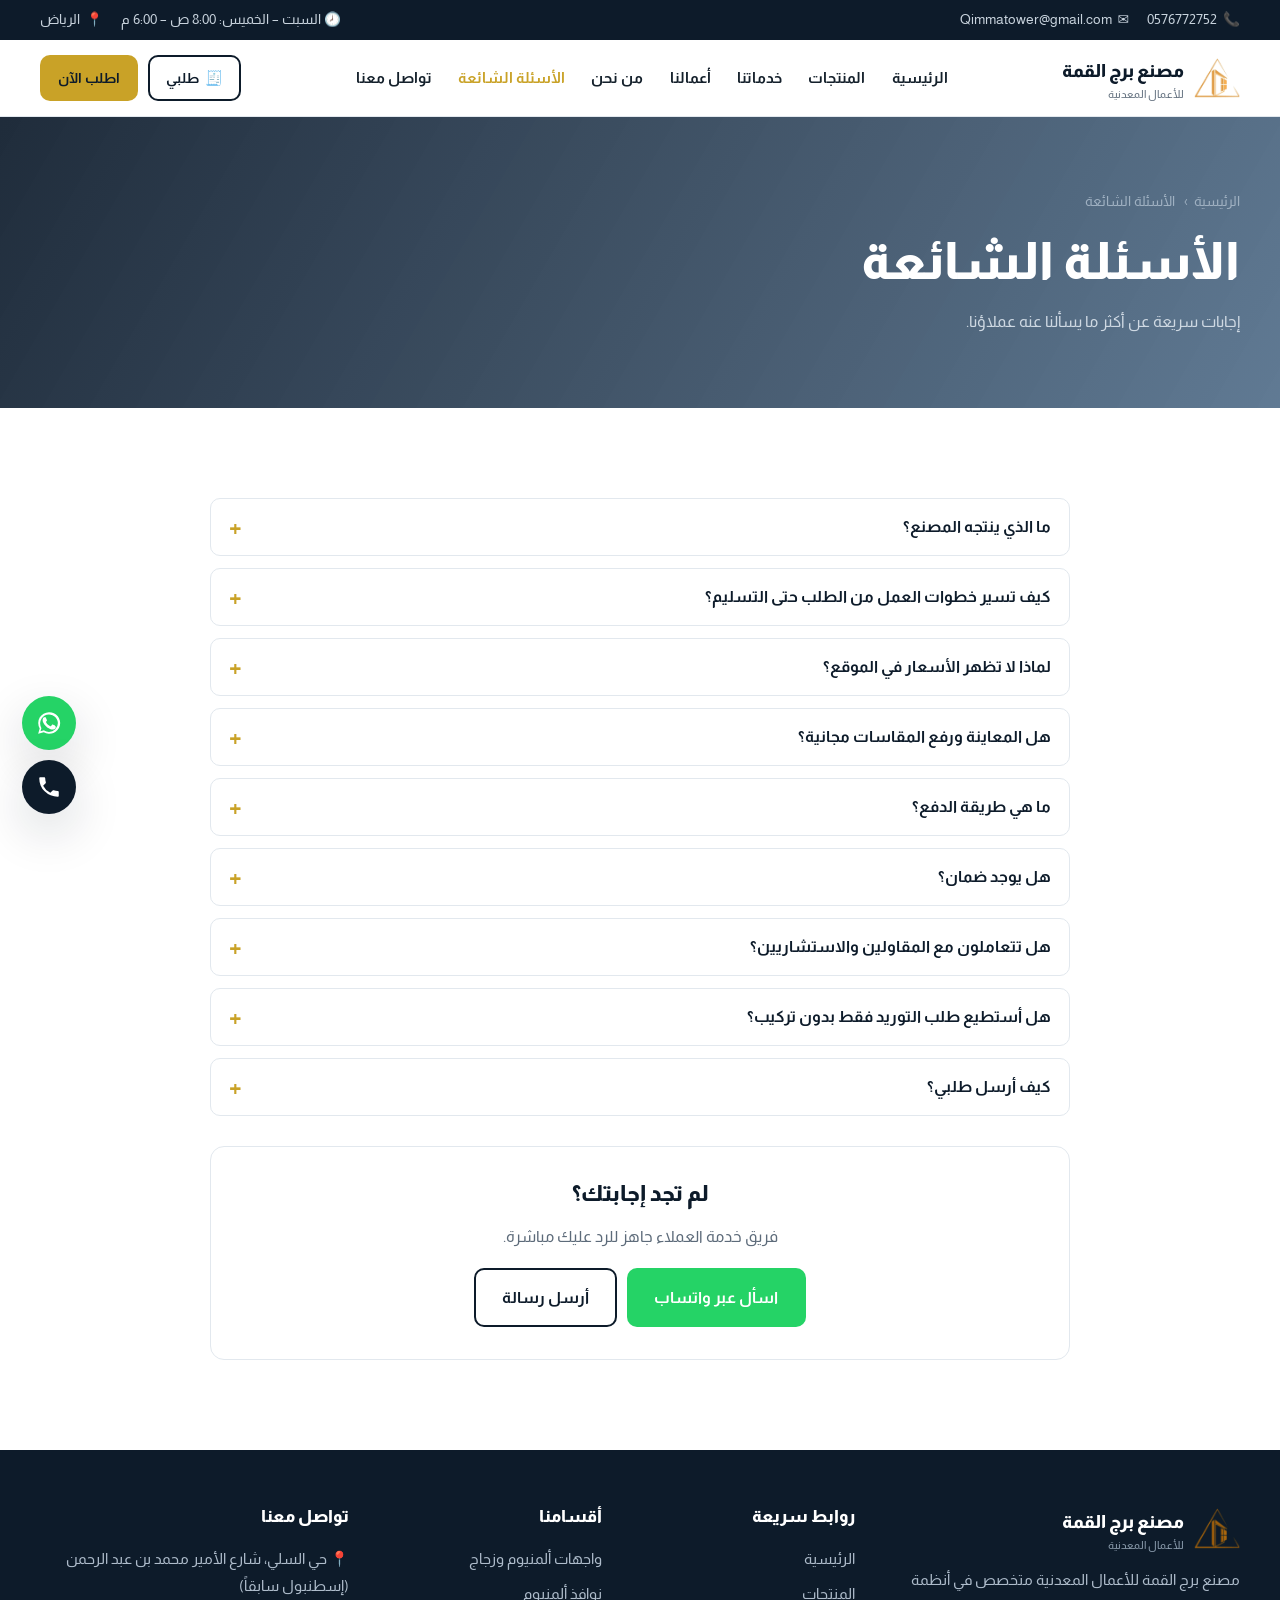
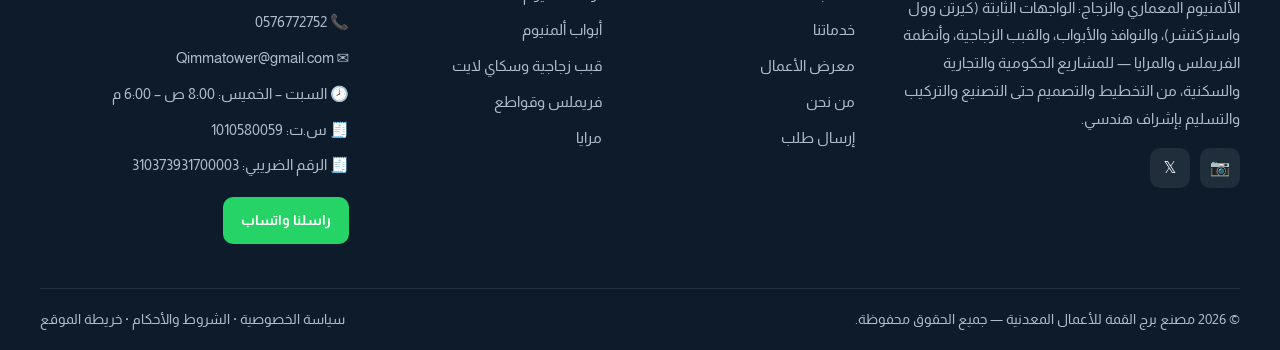
<file: faq.html>
<!DOCTYPE html>
<html lang="ar" dir="rtl">
<head>
<meta charset="UTF-8">
<meta name="viewport" content="width=device-width, initial-scale=1">
<title>الأسئلة الشائعة | مصنع برج القمة</title>
<meta name="description" content="إجابات عن مدة التنفيذ، المعاينة المجانية، طرق الدفع، الضمان، والتوريد خارج المدينة.">
<meta name="keywords" content="مصنع برج القمة للأعمال المعدنية, مصنع ألمنيوم, واجهات زجاجية, كيرتن وول, كلادنج, أبواب ألمنيوم, شبابيك ألمنيوم, سكاي لايت, درابزين زجاجي, QTG">
<meta name="author" content="مصنع برج القمة للأعمال المعدنية">
<meta name="theme-color" content="#0d1b2a">
<meta name="robots" content="index, follow">
<meta name="google-site-verification" content="lIjQq49ctnEm3Zz8TH-bMyuDWcMffx95UAiSEqNhTgU">
<link rel="canonical" href="https://qimmatower.netlify.app/faq.html">

<!-- مشاركة على وسائل التواصل -->
<meta property="og:type" content="website">
<meta property="og:locale" content="ar_SA">
<meta property="og:site_name" content="مصنع برج القمة للأعمال المعدنية">
<meta property="og:title" content="الأسئلة الشائعة | مصنع برج القمة">
<meta property="og:description" content="إجابات عن مدة التنفيذ، المعاينة المجانية، طرق الدفع، الضمان، والتوريد خارج المدينة.">
<meta property="og:image" content="https://qimmatower.netlify.app/assets/img/brand/og-image.jpg">
<meta property="og:url" content="https://qimmatower.netlify.app/faq.html">
<meta name="twitter:card" content="summary_large_image">

<!-- الأيقونات -->
<link rel="icon" href="assets/img/brand/favicon.png" sizes="any" type="image/png">
<link rel="apple-touch-icon" href="assets/img/brand/apple-touch-icon.png">
<link rel="manifest" href="manifest.webmanifest">

<!-- الخطوط (مستضافة محلياً — لا اتصال بخوادم خارجية) -->
<link rel="preload" href="assets/fonts/almarai-400-arabic.woff2" as="font" type="font/woff2" crossorigin>
<link rel="preload" href="assets/fonts/almarai-700-arabic.woff2" as="font" type="font/woff2" crossorigin>

<link rel="stylesheet" href="assets/css/styles.css">
<script>document.documentElement.className += " js";</script>
</head>
<body>
<a href="#main" class="skip-link">تخطي إلى المحتوى</a>
<!-- ===== الشريط العلوي ===== -->
<div class="topbar">
  <div class="container">
    <ul class="topbar__list">
      <li>📞 <a data-href="tel" href="tel:"><span data-phone-text></span></a></li>
      <li>✉️ <a data-href="mail" href="mailto:"><span data-site="email"></span></a></li>
    </ul>
    <ul class="topbar__list">
      <li>🕗 السبت – الخميس: 8:00 ص – 6:00 م</li>
      <li>📍 <span data-site="city"></span></li>
    </ul>
  </div>
</div>

<!-- ===== الهيدر ===== -->
<header class="header">
  <div class="container">
    <a class="logo" href="index.html">
      <img src="assets/img/brand/logo-mark.png" alt="شعار مصنع برج القمة للأعمال المعدنية" width="46" height="41">
      <span>
        <span data-site="name">مصنع برج القمة</span>
        <small data-site="tagline">للأعمال المعدنية</small>
      </span>
    </a>

    <nav class="nav" id="mainNav" aria-label="القائمة الرئيسية">
      <a href="index.html">الرئيسية</a>
      <a href="products.html">المنتجات</a>
      <a href="services.html">خدماتنا</a>
      <a href="projects.html">أعمالنا</a>
      <a href="about.html">من نحن</a>
      <a href="faq.html">الأسئلة الشائعة</a>
      <a href="contact.html">تواصل معنا</a>
    </nav>

    <div class="header__actions">
      <a class="btn btn--ghost btn--sm cart-btn" href="order.html" aria-label="سلة الطلب">
        🧾 <span>طلبي</span><span class="cart-count" style="display:none">0</span>
      </a>
      <a class="btn btn--primary btn--sm btn--quote" href="order.html">اطلب الآن</a>
      <button class="burger" aria-label="فتح القائمة" aria-expanded="false" aria-controls="mainNav">
        <svg viewBox="0 0 24 24" fill="none" stroke="currentColor" stroke-width="2" stroke-linecap="round">
          <path d="M3 6h18M3 12h18M3 18h18"/>
        </svg>
      </button>
    </div>
  </div>
</header>
<main id="main">
<section class="page-hero">
  <div class="container">
    <div class="breadcrumb"><a href="index.html">الرئيسية</a><span>›</span> الأسئلة الشائعة</div>
    <h1>الأسئلة الشائعة</h1>
    <p>إجابات سريعة عن أكثر ما يسألنا عنه عملاؤنا.</p>
  </div>
</section>

<section class="section">
  <div class="container" style="max-width:860px">
    <div id="faqList"></div>
    <div class="panel" style="margin-top:30px;text-align:center">
      <h3>لم تجد إجابتك؟</h3>
      <p class="muted">فريق خدمة العملاء جاهز للرد عليك مباشرة.</p>
      <div style="display:flex;gap:10px;justify-content:center;flex-wrap:wrap">
        <a class="btn btn--wa" data-href="wa" href="#" target="_blank" rel="noopener">اسأل عبر واتساب</a>
        <a class="btn btn--ghost" href="contact.html">أرسل رسالة</a>
      </div>
    </div>
  </div>
</section>
</main>
<!-- ===== الفوتر ===== -->
<footer class="footer">
  <div class="container">
    <div class="footer__grid">
      <div>
        <a class="logo" href="index.html">
          <img src="assets/img/brand/logo-mark.png" alt="شعار مصنع برج القمة للأعمال المعدنية" width="46" height="41">
          <span><span data-site="name"></span><small data-site="tagline"></small></span>
        </a>
        <p style="margin-top:14px;font-size:.94rem" data-site="about"></p>
        <div class="social">
          <a data-social="instagram" href="#" aria-label="انستقرام" target="_blank" rel="noopener">📷</a>
          <a data-social="twitter" href="#" aria-label="إكس" target="_blank" rel="noopener">𝕏</a>
          <a data-social="facebook" href="#" aria-label="فيسبوك" target="_blank" rel="noopener">f</a>
          <a data-social="tiktok" href="#" aria-label="تيك توك" target="_blank" rel="noopener">♪</a>
          <a data-social="snapchat" href="#" aria-label="سناب شات" target="_blank" rel="noopener">👻</a>
          <a data-social="linkedin" href="#" aria-label="لينكدإن" target="_blank" rel="noopener">in</a>
          <a data-social="youtube" href="#" aria-label="يوتيوب" target="_blank" rel="noopener">▶</a>
        </div>
      </div>

      <div>
        <h4>روابط سريعة</h4>
        <ul>
          <li><a href="index.html">الرئيسية</a></li>
          <li><a href="products.html">المنتجات</a></li>
          <li><a href="services.html">خدماتنا</a></li>
          <li><a href="projects.html">معرض الأعمال</a></li>
          <li><a href="about.html">من نحن</a></li>
          <li><a href="order.html">إرسال طلب</a></li>
        </ul>
      </div>

      <div>
        <h4>أقسامنا</h4>
        <ul id="footerCats"></ul>
      </div>

      <div>
        <h4>تواصل معنا</h4>
        <ul>
          <li>📍 <span data-site="address"></span></li>
          <li>📞 <a data-href="tel" href="tel:"><span data-phone-text></span></a></li>
          <li>✉️ <a data-href="mail" href="mailto:"><span data-site="email"></span></a></li>
          <li>🕗 السبت – الخميس: 8:00 ص – 6:00 م</li>
          <li>🧾 س.ت: <span data-site="crNumber"></span></li>
          <li>🧾 الرقم الضريبي: <span data-site="vatNumber"></span></li>
        </ul>
        <a class="btn btn--wa btn--sm" style="margin-top:10px" data-href="wa-direct" href="#" target="_blank" rel="noopener">راسلنا واتساب</a>
      </div>
    </div>

    <div class="footer__bottom">
      <span>© <span data-year></span> <span data-site="nameFull"></span> — جميع الحقوق محفوظة.</span>
      <span>
        <a href="privacy.html">سياسة الخصوصية</a> ·
        <a href="terms.html">الشروط والأحكام</a> ·
        <a href="sitemap.xml">خريطة الموقع</a>
      </span>
    </div>
  </div>
</footer>

<!-- ===== أزرار عائمة ===== -->
<div class="fab">
  <a class="wa" data-href="wa" href="#" target="_blank" rel="noopener" aria-label="واتساب">
    <svg viewBox="0 0 24 24" fill="currentColor"><path d="M17.5 14.4c-.3-.2-1.7-.9-2-1-.3-.1-.5-.1-.7.2s-.7 1-.9 1.2c-.2.2-.3.2-.6.1-1.7-.9-2.9-1.6-4-3.6-.3-.5.3-.5.8-1.5.1-.2 0-.4 0-.5s-.7-1.6-.9-2.2c-.2-.6-.5-.5-.7-.5h-.6c-.2 0-.5.1-.8.4-.3.3-1 1-1 2.5s1.1 2.9 1.2 3.1c.1.2 2.1 3.3 5.2 4.6 1.9.8 2.7.9 3.6.8.6-.1 1.7-.7 2-1.4.2-.7.2-1.2.2-1.4-.1-.2-.3-.2-.6-.3zM12 2a10 10 0 00-8.6 15L2 22l5.2-1.4A10 10 0 1012 2zm0 18.2c-1.6 0-3.1-.4-4.4-1.2l-.3-.2-3.1.8.8-3-.2-.3A8.2 8.2 0 1120.2 12 8.2 8.2 0 0112 20.2z"/></svg>
  </a>
  <a class="call" data-href="tel" href="tel:" aria-label="اتصال">
    <svg viewBox="0 0 24 24" fill="currentColor"><path d="M6.6 10.8a15 15 0 006.6 6.6l2.2-2.2c.3-.3.7-.4 1-.2 1.2.4 2.4.6 3.6.6.6 0 1 .4 1 1V20c0 .6-.4 1-1 1A17 17 0 013 4c0-.6.4-1 1-1h3.5c.6 0 1 .4 1 1 0 1.3.2 2.5.6 3.6.1.4 0 .8-.2 1l-2.3 2.2z"/></svg>
  </a>
  <button class="top" aria-label="العودة للأعلى">▲</button>
</div>
<script src="assets/js/config.js"></script>
<script src="assets/js/data.js"></script>
<script src="assets/js/main.js"></script>
<script>
  /* تعبئة أقسام الفوتر */
  document.addEventListener("DOMContentLoaded", function () {
    var ul = document.getElementById("footerCats");
    if (ul && window.CATEGORIES) {
      ul.innerHTML = CATEGORIES.slice(0, 7).map(function (c) {
        return '<li><a href="products.html?cat=' + c.id + '">' + c.name + '</a></li>';
      }).join("");
    }
  });
</script>
<script>
document.addEventListener("DOMContentLoaded", function () {
  $("#faqList").innerHTML = FAQ.map(function (f) {
    return '<div class="faq-item"><button aria-expanded="false"><span>' + esc(f.q) + '</span><span class="sign">+</span></button>' +
           '<div class="ans"><p>' + esc(f.a) + '</p></div></div>';
  }).join("");
  initFaqToggles();

  /* بيانات منظمة لمحركات البحث */
  var ld = { "@context": "https://schema.org", "@type": "FAQPage",
    mainEntity: FAQ.map(function (f) {
      return { "@type": "Question", name: f.q, acceptedAnswer: { "@type": "Answer", text: f.a } };
    })};
  var s = document.createElement("script");
  s.type = "application/ld+json"; s.textContent = JSON.stringify(ld);
  document.head.appendChild(s);
});
</script>
</body>
</html>
</file>
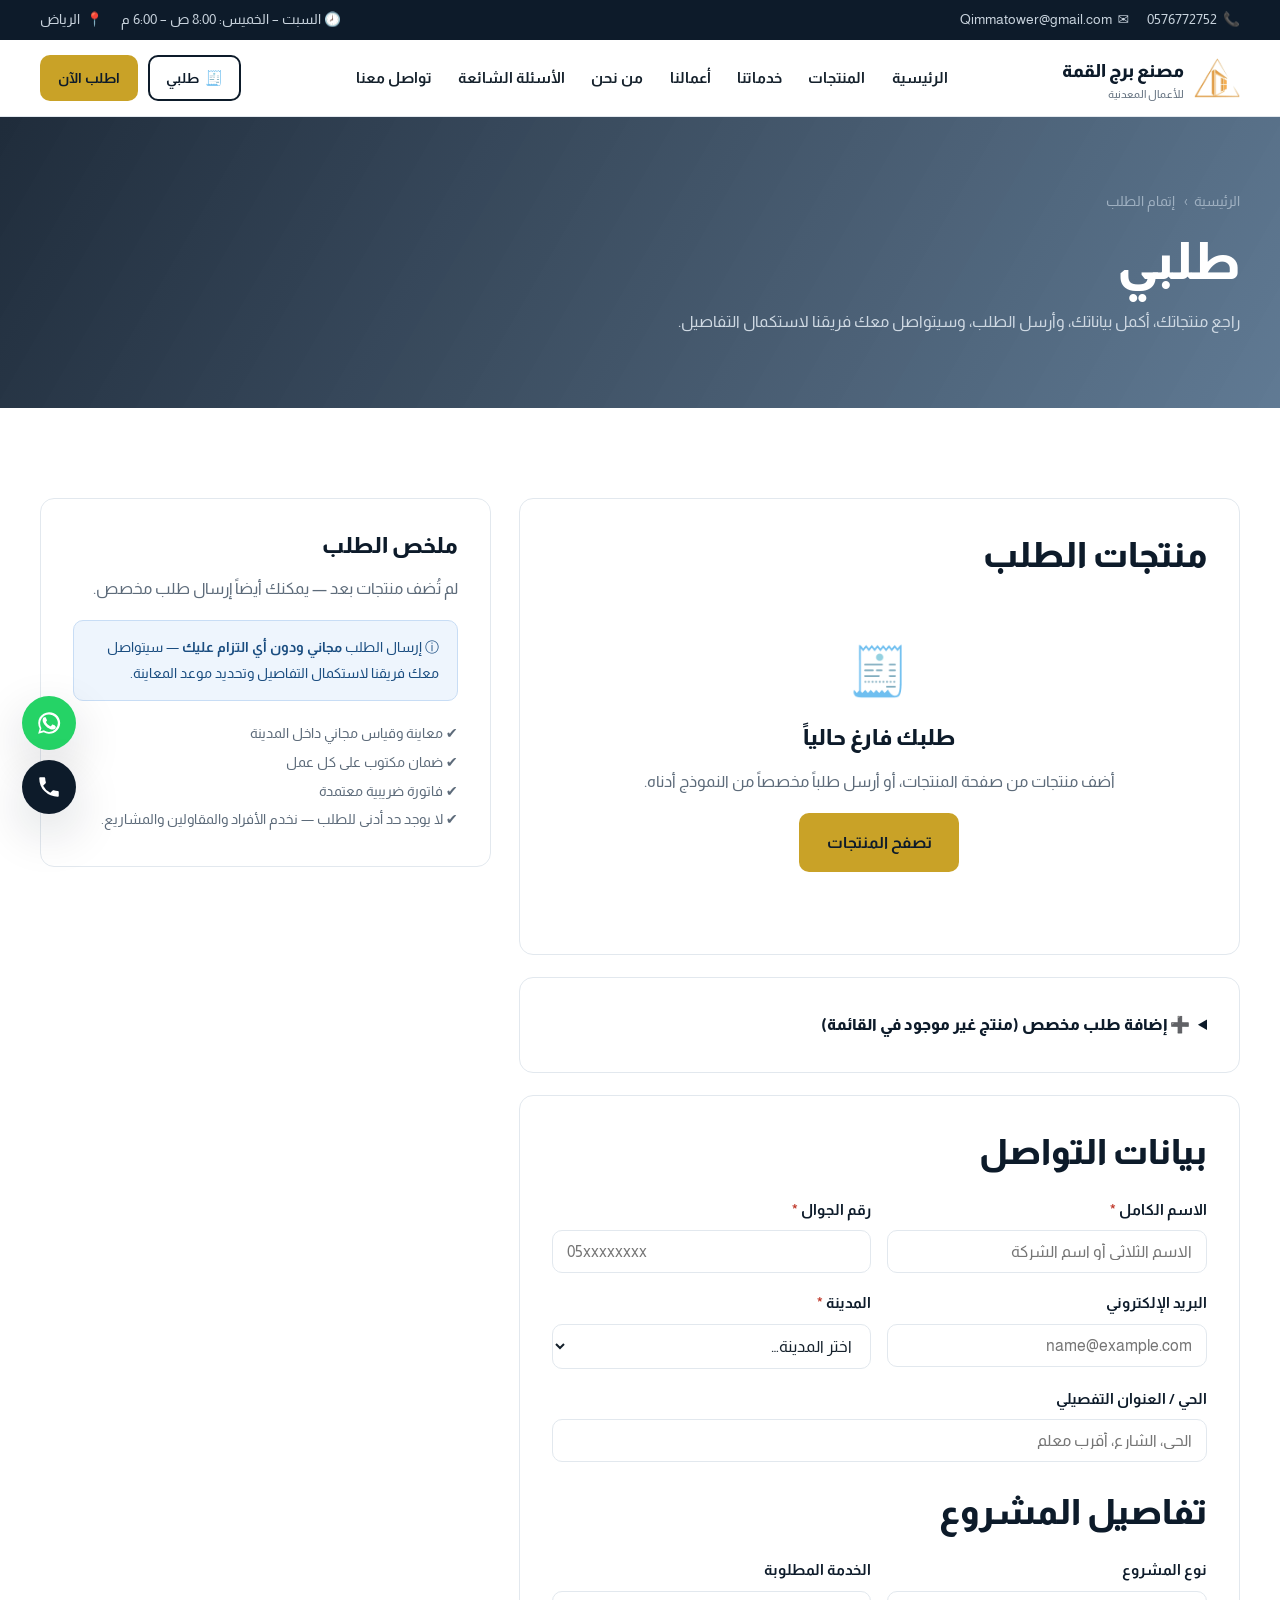
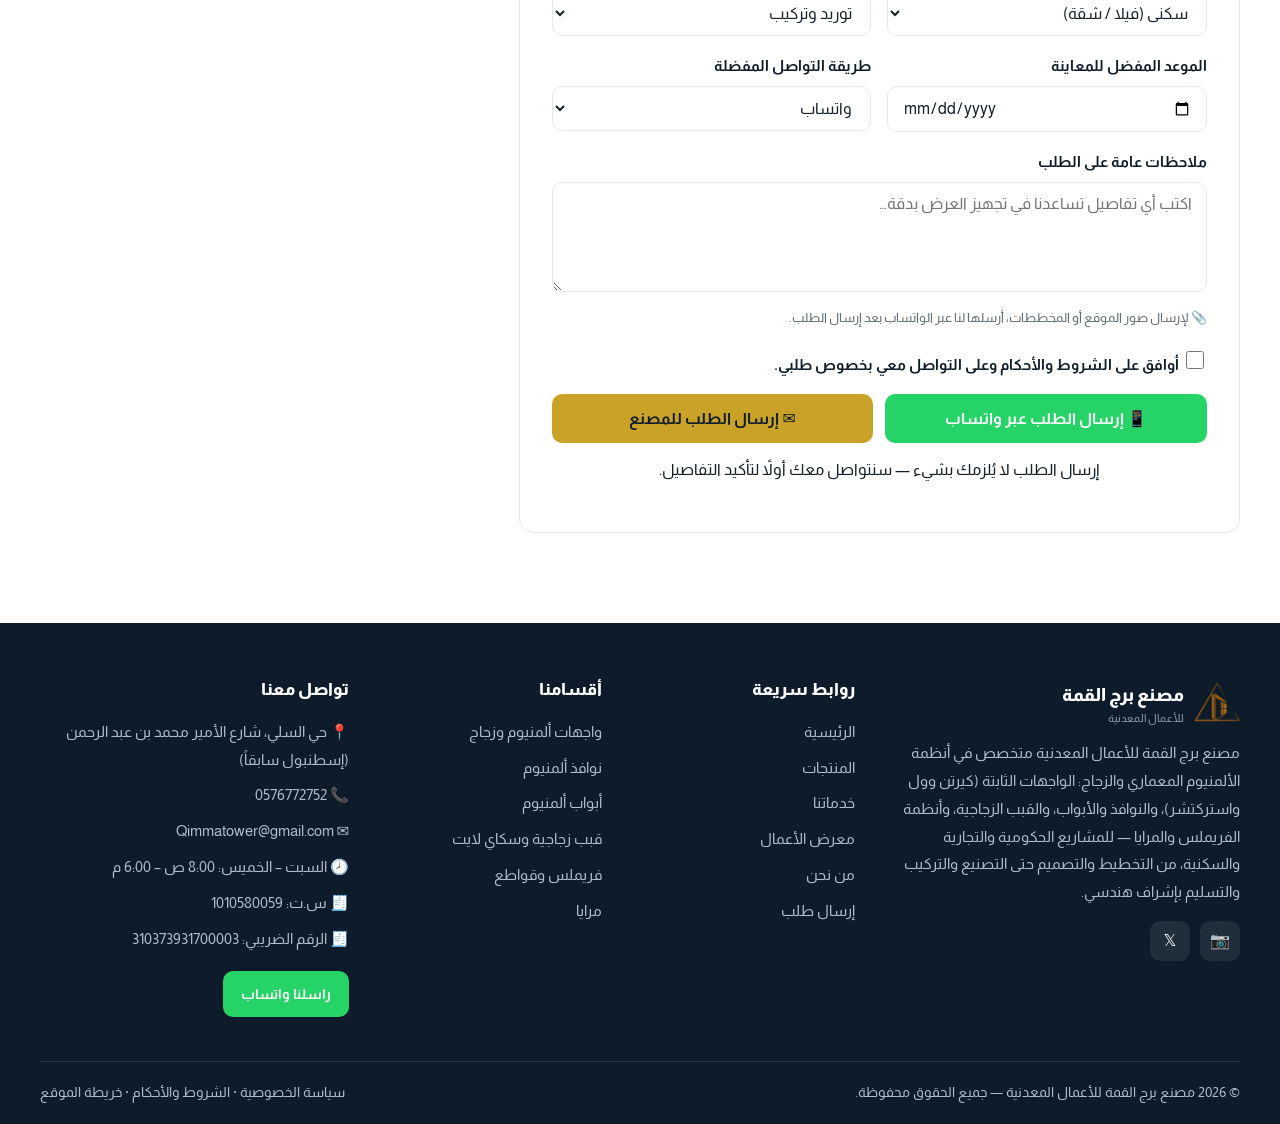
<file: order.html>
<!DOCTYPE html>
<html lang="ar" dir="rtl">
<head>
<meta charset="UTF-8">
<meta name="viewport" content="width=device-width, initial-scale=1">
<title>إتمام الطلب | مصنع برج القمة</title>
<meta name="description" content="راجع منتجات طلبك، أدخل بياناتك، وأرسل الطلب عبر الواتساب أو البريد وسيتواصل معك فريقنا.">
<meta name="keywords" content="مصنع برج القمة للأعمال المعدنية, مصنع ألمنيوم, واجهات زجاجية, كيرتن وول, كلادنج, أبواب ألمنيوم, شبابيك ألمنيوم, سكاي لايت, درابزين زجاجي, QTG">
<meta name="author" content="مصنع برج القمة للأعمال المعدنية">
<meta name="theme-color" content="#0d1b2a">
<meta name="robots" content="index, follow">
<meta name="google-site-verification" content="lIjQq49ctnEm3Zz8TH-bMyuDWcMffx95UAiSEqNhTgU">
<link rel="canonical" href="https://qimmatower.netlify.app/order.html">

<!-- مشاركة على وسائل التواصل -->
<meta property="og:type" content="website">
<meta property="og:locale" content="ar_SA">
<meta property="og:site_name" content="مصنع برج القمة للأعمال المعدنية">
<meta property="og:title" content="إتمام الطلب | مصنع برج القمة">
<meta property="og:description" content="راجع منتجات طلبك، أدخل بياناتك، وأرسل الطلب عبر الواتساب أو البريد وسيتواصل معك فريقنا.">
<meta property="og:image" content="https://qimmatower.netlify.app/assets/img/brand/og-image.jpg">
<meta property="og:url" content="https://qimmatower.netlify.app/order.html">
<meta name="twitter:card" content="summary_large_image">

<!-- الأيقونات -->
<link rel="icon" href="assets/img/brand/favicon.png" sizes="any" type="image/png">
<link rel="apple-touch-icon" href="assets/img/brand/apple-touch-icon.png">
<link rel="manifest" href="manifest.webmanifest">

<!-- الخطوط (مستضافة محلياً — لا اتصال بخوادم خارجية) -->
<link rel="preload" href="assets/fonts/almarai-400-arabic.woff2" as="font" type="font/woff2" crossorigin>
<link rel="preload" href="assets/fonts/almarai-700-arabic.woff2" as="font" type="font/woff2" crossorigin>

<link rel="stylesheet" href="assets/css/styles.css">
<script>document.documentElement.className += " js";</script>
</head>
<body>
<a href="#main" class="skip-link">تخطي إلى المحتوى</a>
<!-- ===== الشريط العلوي ===== -->
<div class="topbar">
  <div class="container">
    <ul class="topbar__list">
      <li>📞 <a data-href="tel" href="tel:"><span data-phone-text></span></a></li>
      <li>✉️ <a data-href="mail" href="mailto:"><span data-site="email"></span></a></li>
    </ul>
    <ul class="topbar__list">
      <li>🕗 السبت – الخميس: 8:00 ص – 6:00 م</li>
      <li>📍 <span data-site="city"></span></li>
    </ul>
  </div>
</div>

<!-- ===== الهيدر ===== -->
<header class="header">
  <div class="container">
    <a class="logo" href="index.html">
      <img src="assets/img/brand/logo-mark.png" alt="شعار مصنع برج القمة للأعمال المعدنية" width="46" height="41">
      <span>
        <span data-site="name">مصنع برج القمة</span>
        <small data-site="tagline">للأعمال المعدنية</small>
      </span>
    </a>

    <nav class="nav" id="mainNav" aria-label="القائمة الرئيسية">
      <a href="index.html">الرئيسية</a>
      <a href="products.html">المنتجات</a>
      <a href="services.html">خدماتنا</a>
      <a href="projects.html">أعمالنا</a>
      <a href="about.html">من نحن</a>
      <a href="faq.html">الأسئلة الشائعة</a>
      <a href="contact.html">تواصل معنا</a>
    </nav>

    <div class="header__actions">
      <a class="btn btn--ghost btn--sm cart-btn" href="order.html" aria-label="سلة الطلب">
        🧾 <span>طلبي</span><span class="cart-count" style="display:none">0</span>
      </a>
      <a class="btn btn--primary btn--sm btn--quote" href="order.html">اطلب الآن</a>
      <button class="burger" aria-label="فتح القائمة" aria-expanded="false" aria-controls="mainNav">
        <svg viewBox="0 0 24 24" fill="none" stroke="currentColor" stroke-width="2" stroke-linecap="round">
          <path d="M3 6h18M3 12h18M3 18h18"/>
        </svg>
      </button>
    </div>
  </div>
</header>
<main id="main">
<section class="page-hero">
  <div class="container">
    <div class="breadcrumb"><a href="index.html">الرئيسية</a><span>›</span> إتمام الطلب</div>
    <h1>طلبي</h1>
    <p>راجع منتجاتك، أكمل بياناتك، وأرسل الطلب، وسيتواصل معك فريقنا لاستكمال التفاصيل.</p>
  </div>
</section>

<section class="section">
  <div class="container">
    <div class="order-layout">

      <!-- ===== العمود الأيمن: السلة + النموذج ===== -->
      <div>
        <div class="panel" style="margin-bottom:22px">
          <div style="display:flex;justify-content:space-between;align-items:center;gap:12px;flex-wrap:wrap">
            <h2 style="margin:0">منتجات الطلب</h2>
            <button class="remove-btn" id="clearCart" type="button">🗑️ إفراغ الطلب</button>
          </div>
          <div id="cartList"></div>
          <div id="cartEmpty" class="empty-state hidden">
            <div class="ico">🧾</div>
            <h3>طلبك فارغ حالياً</h3>
            <p>أضف منتجات من صفحة المنتجات، أو أرسل طلباً مخصصاً من النموذج أدناه.</p>
            <a class="btn btn--primary" href="products.html">تصفح المنتجات</a>
          </div>
        </div>

        <!-- طلب منتج غير موجود -->
        <details class="panel" style="margin-bottom:22px">
          <summary style="cursor:pointer;font-weight:800;color:var(--navy)">➕ إضافة طلب مخصص (منتج غير موجود في القائمة)</summary>
          <div style="margin-top:16px">
            <div class="form-row">
              <div class="field"><label>وصف العمل المطلوب</label>
                <input type="text" id="customName" placeholder="مثال: تفصيل درج زجاجي بمقاس خاص"></div>
              <div class="field"><label>الكمية</label>
                <input type="number" id="customQty" min="1" value="1"></div>
            </div>
            <div class="field"><label>تفاصيل إضافية</label>
              <textarea id="customNotes" rows="2" placeholder="المقاسات، اللون، الموقع…"></textarea></div>
            <button class="btn btn--dark btn--sm" type="button" id="addCustom">أضف إلى الطلب</button>
          </div>
        </details>

        <!-- ===== بيانات العميل ===== -->
        <form class="panel" id="orderForm" novalidate>
          <h2>بيانات التواصل</h2>

          <div class="form-row">
            <div class="field">
              <label for="f-name">الاسم الكامل <span class="req">*</span></label>
              <input type="text" id="f-name" name="name" required placeholder="الاسم الثلاثي أو اسم الشركة">
              <div class="error-msg">الرجاء إدخال الاسم</div>
            </div>
            <div class="field">
              <label for="f-phone">رقم الجوال <span class="req">*</span></label>
              <input type="tel" id="f-phone" name="phone" required inputmode="tel" placeholder="05xxxxxxxx">
              <div class="error-msg">الرجاء إدخال رقم جوال صحيح</div>
            </div>
          </div>

          <div class="form-row">
            <div class="field">
              <label for="f-email">البريد الإلكتروني</label>
              <input type="email" id="f-email" name="email" placeholder="name@example.com">
              <div class="error-msg">صيغة البريد غير صحيحة</div>
            </div>
            <div class="field">
              <label for="f-city">المدينة <span class="req">*</span></label>
              <select id="f-city" name="city" required></select>
              <div class="error-msg">الرجاء اختيار المدينة</div>
            </div>
          </div>

          <div class="field">
            <label for="f-address">الحي / العنوان التفصيلي</label>
            <input type="text" id="f-address" name="address" placeholder="الحي، الشارع، أقرب معلم">
          </div>

          <h2 style="margin-top:26px">تفاصيل المشروع</h2>
          <div class="form-row">
            <div class="field">
              <label for="f-ptype">نوع المشروع</label>
              <select id="f-ptype" name="projectType"></select>
            </div>
            <div class="field">
              <label for="f-service">الخدمة المطلوبة</label>
              <select id="f-service" name="service"></select>
            </div>
          </div>

          <div class="form-row">
            <div class="field">
              <label for="f-date">الموعد المفضل للمعاينة</label>
              <input type="date" id="f-date" name="visitDate">
            </div>
            <div class="field">
              <label for="f-contact">طريقة التواصل المفضلة</label>
              <select id="f-contact" name="contactWay">
                <option>واتساب</option>
                <option>اتصال هاتفي</option>
                <option>بريد إلكتروني</option>
              </select>
            </div>
          </div>

          <div class="field">
            <label for="f-notes">ملاحظات عامة على الطلب</label>
            <textarea id="f-notes" name="notes" rows="4" placeholder="اكتب أي تفاصيل تساعدنا في تجهيز العرض بدقة…"></textarea>
            <div class="hint">📎 لإرسال صور الموقع أو المخططات، أرسلها لنا عبر الواتساب بعد إرسال الطلب.</div>
          </div>

          <div class="field">
            <label class="checkbox">
              <input type="checkbox" id="f-agree" required>
              <span>أوافق على <a href="terms.html" target="_blank">الشروط والأحكام</a> وعلى التواصل معي بخصوص طلبي.</span>
            </label>
            <div class="error-msg">يجب الموافقة للمتابعة</div>
          </div>

          <!-- حقل مخفي لمكافحة السبام -->
          <input type="text" name="botcheck" tabindex="-1" autocomplete="off"
                 style="position:absolute;inset-inline-start:-9999px;opacity:0;height:0" aria-hidden="true">

          <div id="formAlert"></div>

          <div style="display:flex;gap:12px;flex-wrap:wrap;margin-top:10px">
            <button type="button" class="btn btn--wa" id="sendWhatsapp" style="flex:1;min-width:200px">
              📱 إرسال الطلب عبر واتساب
            </button>
            <button type="submit" class="btn btn--primary" id="sendForm" style="flex:1;min-width:200px">
              ✉️ إرسال الطلب للمصنع
            </button>
          </div>
          <p class="hint" style="text-align:center;margin-top:12px">
            إرسال الطلب لا يُلزمك بشيء — سنتواصل معك أولاً لتأكيد التفاصيل.
          </p>
        </form>
      </div>

      <!-- ===== العمود الأيسر: الملخص ===== -->
      <aside>
        <div class="panel panel--sticky">
          <h3>ملخص الطلب</h3>
          <div id="summary"></div>
          <div class="alert alert--warn" id="priceNote" style="margin-top:16px;font-size:.86rem;display:none">
            ⓘ المبلغ الظاهر <b>تقدير مبدئي</b> بناءً على المقاسات التي أدخلتها، وليس عرض سعر نهائياً.
            يصدر العرض الرسمي بعد المعاينة وتحديد المواصفات.
          </div>
          <div class="alert alert--info" id="quoteNote" style="margin-top:16px;font-size:.86rem">
            ⓘ إرسال الطلب <b>مجاني ودون أي التزام عليك</b> — سيتواصل معك فريقنا لاستكمال التفاصيل وتحديد موعد المعاينة.
          </div>
          <ul style="margin-top:16px;font-size:.9rem;color:var(--muted);line-height:2">
            <li>✔ معاينة وقياس مجاني داخل المدينة</li>
            <li>✔ ضمان مكتوب على كل عمل</li>
            <li>✔ فاتورة ضريبية معتمدة</li>
            <li>✔ <span data-site="order.minOrderNote"></span></li>
          </ul>
        </div>
      </aside>

    </div>
  </div>
</section>
</main>
<!-- ===== الفوتر ===== -->
<footer class="footer">
  <div class="container">
    <div class="footer__grid">
      <div>
        <a class="logo" href="index.html">
          <img src="assets/img/brand/logo-mark.png" alt="شعار مصنع برج القمة للأعمال المعدنية" width="46" height="41">
          <span><span data-site="name"></span><small data-site="tagline"></small></span>
        </a>
        <p style="margin-top:14px;font-size:.94rem" data-site="about"></p>
        <div class="social">
          <a data-social="instagram" href="#" aria-label="انستقرام" target="_blank" rel="noopener">📷</a>
          <a data-social="twitter" href="#" aria-label="إكس" target="_blank" rel="noopener">𝕏</a>
          <a data-social="facebook" href="#" aria-label="فيسبوك" target="_blank" rel="noopener">f</a>
          <a data-social="tiktok" href="#" aria-label="تيك توك" target="_blank" rel="noopener">♪</a>
          <a data-social="snapchat" href="#" aria-label="سناب شات" target="_blank" rel="noopener">👻</a>
          <a data-social="linkedin" href="#" aria-label="لينكدإن" target="_blank" rel="noopener">in</a>
          <a data-social="youtube" href="#" aria-label="يوتيوب" target="_blank" rel="noopener">▶</a>
        </div>
      </div>

      <div>
        <h4>روابط سريعة</h4>
        <ul>
          <li><a href="index.html">الرئيسية</a></li>
          <li><a href="products.html">المنتجات</a></li>
          <li><a href="services.html">خدماتنا</a></li>
          <li><a href="projects.html">معرض الأعمال</a></li>
          <li><a href="about.html">من نحن</a></li>
          <li><a href="order.html">إرسال طلب</a></li>
        </ul>
      </div>

      <div>
        <h4>أقسامنا</h4>
        <ul id="footerCats"></ul>
      </div>

      <div>
        <h4>تواصل معنا</h4>
        <ul>
          <li>📍 <span data-site="address"></span></li>
          <li>📞 <a data-href="tel" href="tel:"><span data-phone-text></span></a></li>
          <li>✉️ <a data-href="mail" href="mailto:"><span data-site="email"></span></a></li>
          <li>🕗 السبت – الخميس: 8:00 ص – 6:00 م</li>
          <li>🧾 س.ت: <span data-site="crNumber"></span></li>
          <li>🧾 الرقم الضريبي: <span data-site="vatNumber"></span></li>
        </ul>
        <a class="btn btn--wa btn--sm" style="margin-top:10px" data-href="wa-direct" href="#" target="_blank" rel="noopener">راسلنا واتساب</a>
      </div>
    </div>

    <div class="footer__bottom">
      <span>© <span data-year></span> <span data-site="nameFull"></span> — جميع الحقوق محفوظة.</span>
      <span>
        <a href="privacy.html">سياسة الخصوصية</a> ·
        <a href="terms.html">الشروط والأحكام</a> ·
        <a href="sitemap.xml">خريطة الموقع</a>
      </span>
    </div>
  </div>
</footer>

<!-- ===== أزرار عائمة ===== -->
<div class="fab">
  <a class="wa" data-href="wa" href="#" target="_blank" rel="noopener" aria-label="واتساب">
    <svg viewBox="0 0 24 24" fill="currentColor"><path d="M17.5 14.4c-.3-.2-1.7-.9-2-1-.3-.1-.5-.1-.7.2s-.7 1-.9 1.2c-.2.2-.3.2-.6.1-1.7-.9-2.9-1.6-4-3.6-.3-.5.3-.5.8-1.5.1-.2 0-.4 0-.5s-.7-1.6-.9-2.2c-.2-.6-.5-.5-.7-.5h-.6c-.2 0-.5.1-.8.4-.3.3-1 1-1 2.5s1.1 2.9 1.2 3.1c.1.2 2.1 3.3 5.2 4.6 1.9.8 2.7.9 3.6.8.6-.1 1.7-.7 2-1.4.2-.7.2-1.2.2-1.4-.1-.2-.3-.2-.6-.3zM12 2a10 10 0 00-8.6 15L2 22l5.2-1.4A10 10 0 1012 2zm0 18.2c-1.6 0-3.1-.4-4.4-1.2l-.3-.2-3.1.8.8-3-.2-.3A8.2 8.2 0 1120.2 12 8.2 8.2 0 0112 20.2z"/></svg>
  </a>
  <a class="call" data-href="tel" href="tel:" aria-label="اتصال">
    <svg viewBox="0 0 24 24" fill="currentColor"><path d="M6.6 10.8a15 15 0 006.6 6.6l2.2-2.2c.3-.3.7-.4 1-.2 1.2.4 2.4.6 3.6.6.6 0 1 .4 1 1V20c0 .6-.4 1-1 1A17 17 0 013 4c0-.6.4-1 1-1h3.5c.6 0 1 .4 1 1 0 1.3.2 2.5.6 3.6.1.4 0 .8-.2 1l-2.3 2.2z"/></svg>
  </a>
  <button class="top" aria-label="العودة للأعلى">▲</button>
</div>
<script src="assets/js/config.js"></script>
<script src="assets/js/data.js"></script>
<script src="assets/js/main.js"></script>
<script>
  /* تعبئة أقسام الفوتر */
  document.addEventListener("DOMContentLoaded", function () {
    var ul = document.getElementById("footerCats");
    if (ul && window.CATEGORIES) {
      ul.innerHTML = CATEGORIES.slice(0, 7).map(function (c) {
        return '<li><a href="products.html?cat=' + c.id + '">' + c.name + '</a></li>';
      }).join("");
    }
  });
</script>
<script>
document.addEventListener("DOMContentLoaded", function () {
  var form = $("#orderForm");

  /* ---------- تعبئة القوائم ---------- */
  $("#f-city").innerHTML = '<option value="">اختر المدينة…</option>' +
    SITE.cities.map(function (c) { return '<option>' + esc(c) + '</option>'; }).join("");
  $("#f-ptype").innerHTML = OPTIONS.projectTypes.map(function (c) { return '<option>' + esc(c) + '</option>'; }).join("");
  $("#f-service").innerHTML = OPTIONS.services.map(function (c) { return '<option>' + esc(c) + '</option>'; }).join("");
  $("#f-date").min = new Date().toISOString().split("T")[0];

  /* إظهار التنبيه المناسب حسب إعداد الأسعار */
  var pricesOn = (SITE.order && SITE.order.showPrices) !== false;
  $("#priceNote").style.display = pricesOn ? "" : "none";
  $("#quoteNote").style.display = pricesOn ? "none" : "";

  /* ---------- عرض السلة ---------- */
  function renderCart() {
    var items = Cart.items(), list = $("#cartList"), showPrice = (SITE.order && SITE.order.showPrices) !== false;
    $("#cartEmpty").classList.toggle("hidden", items.length > 0);
    $("#clearCart").style.display = items.length ? "" : "none";

    list.innerHTML = items.map(function (i) {
      var specs = [];
      if (i.width && i.height) specs.push("المقاس: " + i.width + " × " + i.height + " سم");
      if (i.length) specs.push("الطول: " + i.length + " سم");
      if (i.color) specs.push("اللون: " + i.color);
      if (i.glass) specs.push("الزجاج: " + i.glass);
      if (i.notes) specs.push("ملاحظة: " + i.notes);
      var lt = Cart.lineTotal(i);
      return '<div class="cart-item">' +
          '<img src="' + esc(i.img || "assets/img/placeholder.svg") + '" alt="' + esc(i.name) + '" onerror="this.src=\'assets/img/placeholder.svg\'">' +
          '<div class="cart-item__info">' +
            '<h4>' + esc(i.name) + '</h4>' +
            '<div class="specs">' + specs.map(esc).join("<br>") + '</div>' +
            '<div style="display:flex;align-items:center;gap:14px;margin-top:8px;flex-wrap:wrap">' +
              '<div class="qty">' +
                '<button type="button" data-dec="' + i.uid + '">−</button>' +
                '<input type="number" min="1" value="' + (i.qty || 1) + '" data-qty="' + i.uid + '">' +
                '<button type="button" data-inc="' + i.uid + '">+</button>' +
              '</div>' +
              (showPrice ? '<b class="price">' + (lt == null ? "حسب الطلب" : money(lt)) + '</b>' : '') +
              '<button type="button" class="remove-btn" data-del="' + i.uid + '">حذف</button>' +
            '</div>' +
          '</div>' +
        '</div>';
    }).join("");

    /* الملخص */
    var t = Cart.total();
    var rows = '<div class="summary-row"><span>عدد الأصناف</span><b>' + items.length + '</b></div>' +
               '<div class="summary-row"><span>إجمالي القطع</span><b>' + Cart.count() + '</b></div>';
    if (showPrice) {
      rows += '<div class="summary-row"><span>التقدير المبدئي</span><b>' + money(t.sum) + '</b></div>';
      if (t.hasUnknown) rows += '<div class="summary-row muted"><span>أصناف بسعر حسب الطلب</span><b>تُسعّر لاحقاً</b></div>';
      rows += '<div class="summary-row total"><span>الإجمالي التقديري</span><span>' + money(t.sum) + (t.hasUnknown ? " +" : "") + '</span></div>';
    }
    $("#summary").innerHTML = items.length ? rows : '<p class="muted">لم تُضف منتجات بعد — يمكنك أيضاً إرسال طلب مخصص.</p>';
  }

  $("#cartList").addEventListener("click", function (e) {
    var b = e.target;
    if (b.dataset.del) { Cart.remove(b.dataset.del); renderCart(); toast("تم حذف الصنف"); }
    if (b.dataset.inc || b.dataset.dec) {
      var uid = b.dataset.inc || b.dataset.dec;
      var it = Cart.items().filter(function (i) { return i.uid === uid; })[0];
      if (it) { Cart.setQty(uid, (it.qty || 1) + (b.dataset.inc ? 1 : -1)); renderCart(); }
    }
  });
  $("#cartList").addEventListener("change", function (e) {
    if (e.target.dataset.qty) { Cart.setQty(e.target.dataset.qty, e.target.value); renderCart(); }
  });
  $("#clearCart").addEventListener("click", function () {
    if (confirm("سيتم حذف جميع المنتجات من طلبك. هل أنت متأكد؟")) { Cart.clear(); renderCart(); }
  });

  /* طلب مخصص */
  $("#addCustom").addEventListener("click", function () {
    var n = $("#customName").value.trim();
    if (!n) { toast("اكتب وصف العمل المطلوب أولاً", "err"); return; }
    Cart.add({
      id: "custom", name: "طلب مخصص: " + n, img: "assets/img/placeholder.svg",
      unit: "قطعة", price: null, qty: parseInt($("#customQty").value, 10) || 1,
      notes: $("#customNotes").value.trim()
    });
    $("#customName").value = ""; $("#customNotes").value = ""; $("#customQty").value = 1;
    renderCart(); toast("تمت إضافة الطلب المخصص ✅");
  });

  /* ---------- التحقق من النموذج ---------- */
  function setErr(el, on) {
    el.classList.toggle("invalid", on);
    var msg = el.closest(".field").querySelector(".error-msg");
    if (msg) msg.classList.toggle("show", on);
  }
  function validate() {
    var ok = true;
    var name = $("#f-name"), phone = $("#f-phone"), email = $("#f-email"), city = $("#f-city"), agree = $("#f-agree");
    var nameOk = name.value.trim().length >= 3; setErr(name, !nameOk); ok = ok && nameOk;
    var digits = phone.value.replace(/[^\d]/g, "");
    var phoneOk = digits.length >= 9 && digits.length <= 15; setErr(phone, !phoneOk); ok = ok && phoneOk;
    var mailOk = !email.value.trim() || /^[^@\s]+@[^@\s]+\.[^@\s]+$/.test(email.value.trim());
    setErr(email, !mailOk); ok = ok && mailOk;
    var cityOk = !!city.value; setErr(city, !cityOk); ok = ok && cityOk;
    var agreeOk = agree.checked; setErr(agree, !agreeOk); ok = ok && agreeOk;
    if (!Cart.items().length && !$("#f-notes").value.trim()) {
      alert("طلبك فارغ. أضف منتجاً أو اكتب تفاصيل الطلب في خانة الملاحظات.");
      ok = false;
    }
    return ok;
  }
  form.addEventListener("input", function (e) {
    if (e.target.classList.contains("invalid")) validate();
  });

  /* ---------- بناء نص الطلب ---------- */
  function orderNumber() {
    var d = new Date();
    return "BQ-" + d.getFullYear() + String(d.getMonth() + 1).padStart(2, "0") +
           String(d.getDate()).padStart(2, "0") + "-" + String(Math.floor(Math.random() * 9000) + 1000);
  }
  function buildText(ref) {
    var v = function (id) { return ($(id).value || "").trim(); };
    var items = Cart.items(), t = Cart.total();
    var L = [];
    L.push("*طلب جديد من موقع " + SITE.name + "*");
    L.push("رقم الطلب: " + ref);
    L.push("التاريخ: " + new Date().toLocaleString("ar-EG"));
    L.push("");
    L.push("*بيانات العميل*");
    L.push("الاسم: " + v("#f-name"));
    L.push("الجوال: " + v("#f-phone"));
    if (v("#f-email")) L.push("البريد: " + v("#f-email"));
    L.push("المدينة: " + v("#f-city"));
    if (v("#f-address")) L.push("العنوان: " + v("#f-address"));
    L.push("نوع المشروع: " + v("#f-ptype"));
    L.push("الخدمة: " + v("#f-service"));
    if (v("#f-date")) L.push("موعد المعاينة المفضل: " + v("#f-date"));
    L.push("طريقة التواصل: " + v("#f-contact"));
    L.push("");
    if (items.length) {
      L.push("*تفاصيل الطلب*");
      items.forEach(function (i, n) {
        var line = (n + 1) + ") " + i.name + " — الكمية: " + (i.qty || 1);
        if (i.width && i.height) line += " | المقاس: " + i.width + "×" + i.height + " سم";
        if (i.length) line += " | الطول: " + i.length + " سم";
        if (i.color) line += " | اللون: " + i.color;
        if (i.glass) line += " | الزجاج: " + i.glass;
        var lt = Cart.lineTotal(i);
        if ((SITE.order.showPrices !== false) && lt != null) line += " | تقدير: " + money(lt);
        L.push(line);
        if (i.notes) L.push("   ↳ ملاحظة: " + i.notes);
      });
      L.push("");
      if (SITE.order.showPrices !== false) {
        L.push("الإجمالي التقديري: " + money(t.sum) + (t.hasUnknown ? " + أصناف تُسعّر لاحقاً" : ""));
        L.push("");
      }
    }
    if (v("#f-notes")) { L.push("*ملاحظات*"); L.push(v("#f-notes")); L.push(""); }
    L.push("— أُرسل من الموقع الإلكتروني");
    return L.join("\n");
  }

  function saveLast(ref, text) {
    try { sessionStorage.setItem("bq_last_order", JSON.stringify({ ref: ref, text: text })); } catch (e) {}
  }

  /* ---------- إرسال عبر واتساب ---------- */
  $("#sendWhatsapp").addEventListener("click", function () {
    if (!validate()) { toast("أكمل الحقول المطلوبة", "err"); return; }
    var ref = orderNumber(), text = buildText(ref);
    saveLast(ref, text);
    window.open(waLink(text), "_blank");
    Cart.clear();
    location.href = "thanks.html?ref=" + encodeURIComponent(ref) + "&via=wa";
  });

  /* ---------- إرسال عبر النموذج (بريد) ---------- */
  form.addEventListener("submit", function (e) {
    e.preventDefault();
    if (form.botcheck.value) return;                      /* فخ السبام */
    if (!validate()) { toast("أكمل الحقول المطلوبة", "err"); return; }

    var ref = orderNumber(), text = buildText(ref);
    var btn = $("#sendForm"), alertBox = $("#formAlert");
    var key = SITE.order.web3formsKey, endpoint = SITE.order.formEndpoint;

    if (!key && !endpoint) {
      alertBox.innerHTML = '<div class="alert alert--warn">لم يتم ربط البريد بعد. استخدم زر <b>الإرسال عبر واتساب</b>، ' +
        'أو اطلب من مطوّر الموقع إضافة مفتاح Web3Forms في ملف <code>assets/js/config.js</code>.</div>';
      return;
    }

    btn.disabled = true; btn.textContent = "جارٍ الإرسال…";
    var payload, url;
    if (key) {
      url = "https://api.web3forms.com/submit";
      payload = {
        access_key: key,
        subject: "طلب جديد " + ref + " — " + SITE.name,
        from_name: $("#f-name").value,
        name: $("#f-name").value,
        phone: $("#f-phone").value,
        email: $("#f-email").value || SITE.email,
        city: $("#f-city").value,
        order_ref: ref,
        message: text
      };
    } else {
      url = endpoint;
      payload = { name: $("#f-name").value, phone: $("#f-phone").value, email: $("#f-email").value, message: text, ref: ref };
    }

    fetch(url, {
      method: "POST",
      headers: { "Content-Type": "application/json", Accept: "application/json" },
      body: JSON.stringify(payload)
    })
    .then(function (r) { return r.json().catch(function () { return { success: r.ok }; }); })
    .then(function (res) {
      if (res.success || res.ok) {
        saveLast(ref, text);
        Cart.clear();
        location.href = "thanks.html?ref=" + encodeURIComponent(ref) + "&via=mail";
      } else { throw new Error(res.message || "فشل الإرسال"); }
    })
    .catch(function () {
      btn.disabled = false; btn.textContent = "✉️ إرسال الطلب للمصنع";
      alertBox.innerHTML = '<div class="alert alert--warn">تعذّر إرسال الطلب حالياً. ' +
        'يرجى المحاولة مرة أخرى أو الإرسال عبر <a href="' + waLink(text) + '" target="_blank"><b>الواتساب</b></a>.</div>';
    });
  });

  document.addEventListener("cart:change", renderCart);
  renderCart();
});
</script>
</body>
</html>
</file>
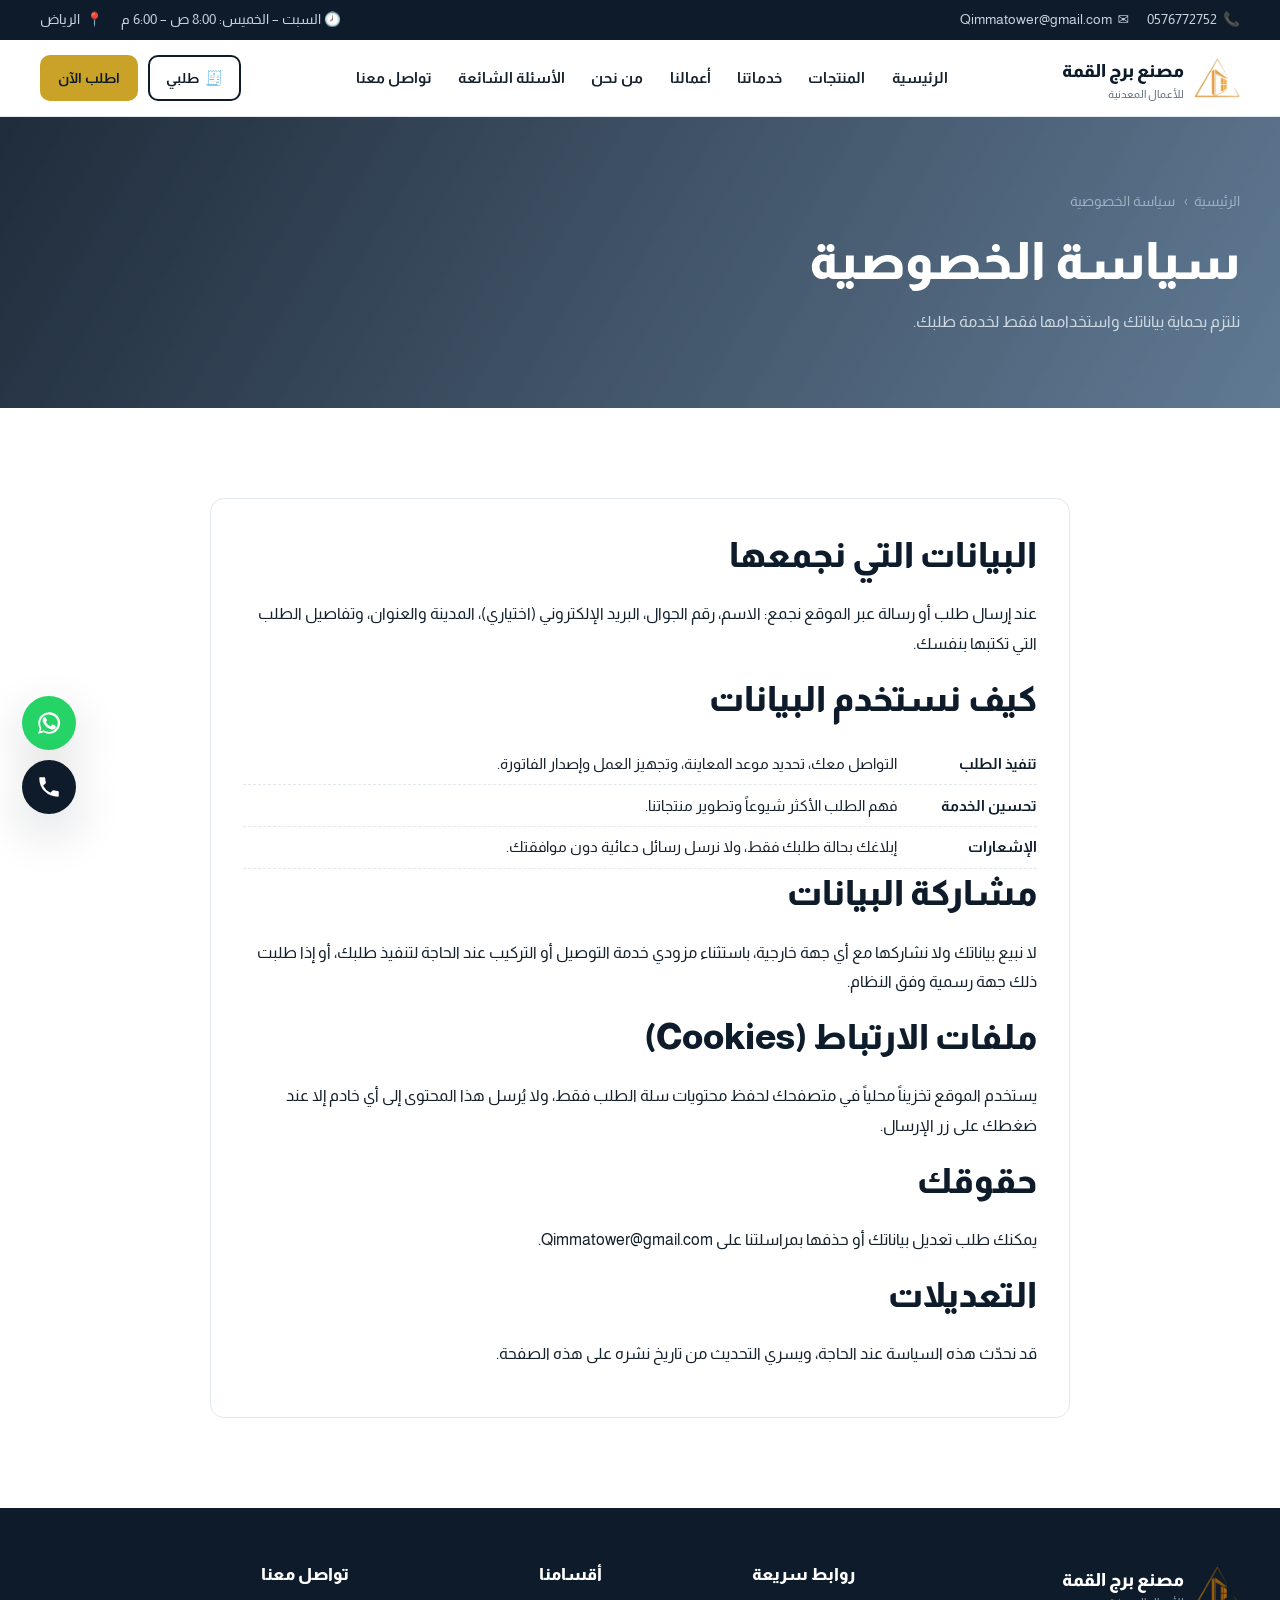
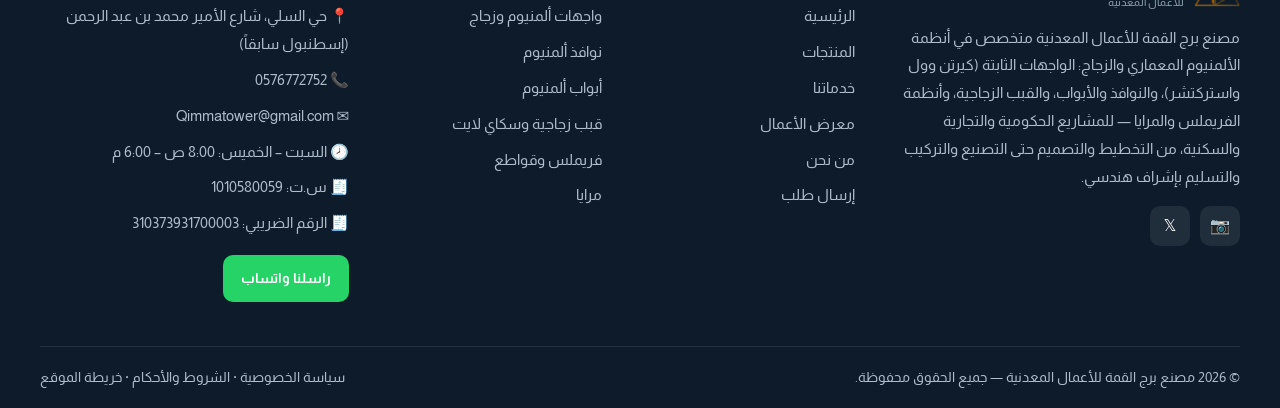
<file: privacy.html>
<!DOCTYPE html>
<html lang="ar" dir="rtl">
<head>
<meta charset="UTF-8">
<meta name="viewport" content="width=device-width, initial-scale=1">
<title>سياسة الخصوصية | مصنع برج القمة</title>
<meta name="description" content="سياسة خصوصية مصنع برج القمة: البيانات التي نجمعها وكيفية استخدامها وحمايتها.">
<meta name="keywords" content="مصنع برج القمة للأعمال المعدنية, مصنع ألمنيوم, واجهات زجاجية, كيرتن وول, كلادنج, أبواب ألمنيوم, شبابيك ألمنيوم, سكاي لايت, درابزين زجاجي, QTG">
<meta name="author" content="مصنع برج القمة للأعمال المعدنية">
<meta name="theme-color" content="#0d1b2a">
<meta name="robots" content="index, follow">
<meta name="google-site-verification" content="lIjQq49ctnEm3Zz8TH-bMyuDWcMffx95UAiSEqNhTgU">
<link rel="canonical" href="https://qimmatower.netlify.app/privacy.html">

<!-- مشاركة على وسائل التواصل -->
<meta property="og:type" content="website">
<meta property="og:locale" content="ar_SA">
<meta property="og:site_name" content="مصنع برج القمة للأعمال المعدنية">
<meta property="og:title" content="سياسة الخصوصية | مصنع برج القمة">
<meta property="og:description" content="سياسة خصوصية مصنع برج القمة: البيانات التي نجمعها وكيفية استخدامها وحمايتها.">
<meta property="og:image" content="https://qimmatower.netlify.app/assets/img/brand/og-image.jpg">
<meta property="og:url" content="https://qimmatower.netlify.app/privacy.html">
<meta name="twitter:card" content="summary_large_image">

<!-- الأيقونات -->
<link rel="icon" href="assets/img/brand/favicon.png" sizes="any" type="image/png">
<link rel="apple-touch-icon" href="assets/img/brand/apple-touch-icon.png">
<link rel="manifest" href="manifest.webmanifest">

<!-- الخطوط (مستضافة محلياً — لا اتصال بخوادم خارجية) -->
<link rel="preload" href="assets/fonts/almarai-400-arabic.woff2" as="font" type="font/woff2" crossorigin>
<link rel="preload" href="assets/fonts/almarai-700-arabic.woff2" as="font" type="font/woff2" crossorigin>

<link rel="stylesheet" href="assets/css/styles.css">
<script>document.documentElement.className += " js";</script>
</head>
<body>
<a href="#main" class="skip-link">تخطي إلى المحتوى</a>
<!-- ===== الشريط العلوي ===== -->
<div class="topbar">
  <div class="container">
    <ul class="topbar__list">
      <li>📞 <a data-href="tel" href="tel:"><span data-phone-text></span></a></li>
      <li>✉️ <a data-href="mail" href="mailto:"><span data-site="email"></span></a></li>
    </ul>
    <ul class="topbar__list">
      <li>🕗 السبت – الخميس: 8:00 ص – 6:00 م</li>
      <li>📍 <span data-site="city"></span></li>
    </ul>
  </div>
</div>

<!-- ===== الهيدر ===== -->
<header class="header">
  <div class="container">
    <a class="logo" href="index.html">
      <img src="assets/img/brand/logo-mark.png" alt="شعار مصنع برج القمة للأعمال المعدنية" width="46" height="41">
      <span>
        <span data-site="name">مصنع برج القمة</span>
        <small data-site="tagline">للأعمال المعدنية</small>
      </span>
    </a>

    <nav class="nav" id="mainNav" aria-label="القائمة الرئيسية">
      <a href="index.html">الرئيسية</a>
      <a href="products.html">المنتجات</a>
      <a href="services.html">خدماتنا</a>
      <a href="projects.html">أعمالنا</a>
      <a href="about.html">من نحن</a>
      <a href="faq.html">الأسئلة الشائعة</a>
      <a href="contact.html">تواصل معنا</a>
    </nav>

    <div class="header__actions">
      <a class="btn btn--ghost btn--sm cart-btn" href="order.html" aria-label="سلة الطلب">
        🧾 <span>طلبي</span><span class="cart-count" style="display:none">0</span>
      </a>
      <a class="btn btn--primary btn--sm btn--quote" href="order.html">اطلب الآن</a>
      <button class="burger" aria-label="فتح القائمة" aria-expanded="false" aria-controls="mainNav">
        <svg viewBox="0 0 24 24" fill="none" stroke="currentColor" stroke-width="2" stroke-linecap="round">
          <path d="M3 6h18M3 12h18M3 18h18"/>
        </svg>
      </button>
    </div>
  </div>
</header>
<main id="main">
<section class="page-hero">
  <div class="container">
    <div class="breadcrumb"><a href="index.html">الرئيسية</a><span>›</span> سياسة الخصوصية</div>
    <h1>سياسة الخصوصية</h1>
    <p>نلتزم بحماية بياناتك واستخدامها فقط لخدمة طلبك.</p>
  </div>
</section>
<section class="section">
  <div class="container" style="max-width:860px">
    <div class="panel">
      <h2>البيانات التي نجمعها</h2>
      <p>عند إرسال طلب أو رسالة عبر الموقع نجمع: الاسم، رقم الجوال، البريد الإلكتروني (اختياري)، المدينة والعنوان، وتفاصيل الطلب التي تكتبها بنفسك.</p>

      <h2>كيف نستخدم البيانات</h2>
      <ul class="spec-list">
        <li><b>تنفيذ الطلب</b><span>التواصل معك، تحديد موعد المعاينة، وتجهيز العمل وإصدار الفاتورة.</span></li>
        <li><b>تحسين الخدمة</b><span>فهم الطلب الأكثر شيوعاً وتطوير منتجاتنا.</span></li>
        <li><b>الإشعارات</b><span>إبلاغك بحالة طلبك فقط، ولا نرسل رسائل دعائية دون موافقتك.</span></li>
      </ul>

      <h2>مشاركة البيانات</h2>
      <p>لا نبيع بياناتك ولا نشاركها مع أي جهة خارجية، باستثناء مزودي خدمة التوصيل أو التركيب عند الحاجة لتنفيذ طلبك، أو إذا طلبت ذلك جهة رسمية وفق النظام.</p>

      <h2>ملفات الارتباط (Cookies)</h2>
      <p>يستخدم الموقع تخزيناً محلياً في متصفحك لحفظ محتويات سلة الطلب فقط، ولا يُرسل هذا المحتوى إلى أي خادم إلا عند ضغطك على زر الإرسال.</p>

      <h2>حقوقك</h2>
      <p>يمكنك طلب تعديل بياناتك أو حذفها بمراسلتنا على <a data-href="mail" href="mailto:"><span data-site="email"></span></a>.</p>

      <h2>التعديلات</h2>
      <p>قد نحدّث هذه السياسة عند الحاجة، ويسري التحديث من تاريخ نشره على هذه الصفحة.</p>
    </div>
  </div>
</section>
</main>
<!-- ===== الفوتر ===== -->
<footer class="footer">
  <div class="container">
    <div class="footer__grid">
      <div>
        <a class="logo" href="index.html">
          <img src="assets/img/brand/logo-mark.png" alt="شعار مصنع برج القمة للأعمال المعدنية" width="46" height="41">
          <span><span data-site="name"></span><small data-site="tagline"></small></span>
        </a>
        <p style="margin-top:14px;font-size:.94rem" data-site="about"></p>
        <div class="social">
          <a data-social="instagram" href="#" aria-label="انستقرام" target="_blank" rel="noopener">📷</a>
          <a data-social="twitter" href="#" aria-label="إكس" target="_blank" rel="noopener">𝕏</a>
          <a data-social="facebook" href="#" aria-label="فيسبوك" target="_blank" rel="noopener">f</a>
          <a data-social="tiktok" href="#" aria-label="تيك توك" target="_blank" rel="noopener">♪</a>
          <a data-social="snapchat" href="#" aria-label="سناب شات" target="_blank" rel="noopener">👻</a>
          <a data-social="linkedin" href="#" aria-label="لينكدإن" target="_blank" rel="noopener">in</a>
          <a data-social="youtube" href="#" aria-label="يوتيوب" target="_blank" rel="noopener">▶</a>
        </div>
      </div>

      <div>
        <h4>روابط سريعة</h4>
        <ul>
          <li><a href="index.html">الرئيسية</a></li>
          <li><a href="products.html">المنتجات</a></li>
          <li><a href="services.html">خدماتنا</a></li>
          <li><a href="projects.html">معرض الأعمال</a></li>
          <li><a href="about.html">من نحن</a></li>
          <li><a href="order.html">إرسال طلب</a></li>
        </ul>
      </div>

      <div>
        <h4>أقسامنا</h4>
        <ul id="footerCats"></ul>
      </div>

      <div>
        <h4>تواصل معنا</h4>
        <ul>
          <li>📍 <span data-site="address"></span></li>
          <li>📞 <a data-href="tel" href="tel:"><span data-phone-text></span></a></li>
          <li>✉️ <a data-href="mail" href="mailto:"><span data-site="email"></span></a></li>
          <li>🕗 السبت – الخميس: 8:00 ص – 6:00 م</li>
          <li>🧾 س.ت: <span data-site="crNumber"></span></li>
          <li>🧾 الرقم الضريبي: <span data-site="vatNumber"></span></li>
        </ul>
        <a class="btn btn--wa btn--sm" style="margin-top:10px" data-href="wa-direct" href="#" target="_blank" rel="noopener">راسلنا واتساب</a>
      </div>
    </div>

    <div class="footer__bottom">
      <span>© <span data-year></span> <span data-site="nameFull"></span> — جميع الحقوق محفوظة.</span>
      <span>
        <a href="privacy.html">سياسة الخصوصية</a> ·
        <a href="terms.html">الشروط والأحكام</a> ·
        <a href="sitemap.xml">خريطة الموقع</a>
      </span>
    </div>
  </div>
</footer>

<!-- ===== أزرار عائمة ===== -->
<div class="fab">
  <a class="wa" data-href="wa" href="#" target="_blank" rel="noopener" aria-label="واتساب">
    <svg viewBox="0 0 24 24" fill="currentColor"><path d="M17.5 14.4c-.3-.2-1.7-.9-2-1-.3-.1-.5-.1-.7.2s-.7 1-.9 1.2c-.2.2-.3.2-.6.1-1.7-.9-2.9-1.6-4-3.6-.3-.5.3-.5.8-1.5.1-.2 0-.4 0-.5s-.7-1.6-.9-2.2c-.2-.6-.5-.5-.7-.5h-.6c-.2 0-.5.1-.8.4-.3.3-1 1-1 2.5s1.1 2.9 1.2 3.1c.1.2 2.1 3.3 5.2 4.6 1.9.8 2.7.9 3.6.8.6-.1 1.7-.7 2-1.4.2-.7.2-1.2.2-1.4-.1-.2-.3-.2-.6-.3zM12 2a10 10 0 00-8.6 15L2 22l5.2-1.4A10 10 0 1012 2zm0 18.2c-1.6 0-3.1-.4-4.4-1.2l-.3-.2-3.1.8.8-3-.2-.3A8.2 8.2 0 1120.2 12 8.2 8.2 0 0112 20.2z"/></svg>
  </a>
  <a class="call" data-href="tel" href="tel:" aria-label="اتصال">
    <svg viewBox="0 0 24 24" fill="currentColor"><path d="M6.6 10.8a15 15 0 006.6 6.6l2.2-2.2c.3-.3.7-.4 1-.2 1.2.4 2.4.6 3.6.6.6 0 1 .4 1 1V20c0 .6-.4 1-1 1A17 17 0 013 4c0-.6.4-1 1-1h3.5c.6 0 1 .4 1 1 0 1.3.2 2.5.6 3.6.1.4 0 .8-.2 1l-2.3 2.2z"/></svg>
  </a>
  <button class="top" aria-label="العودة للأعلى">▲</button>
</div>
<script src="assets/js/config.js"></script>
<script src="assets/js/data.js"></script>
<script src="assets/js/main.js"></script>
<script>
  /* تعبئة أقسام الفوتر */
  document.addEventListener("DOMContentLoaded", function () {
    var ul = document.getElementById("footerCats");
    if (ul && window.CATEGORIES) {
      ul.innerHTML = CATEGORIES.slice(0, 7).map(function (c) {
        return '<li><a href="products.html?cat=' + c.id + '">' + c.name + '</a></li>';
      }).join("");
    }
  });
</script>
</body>
</html>
</file>
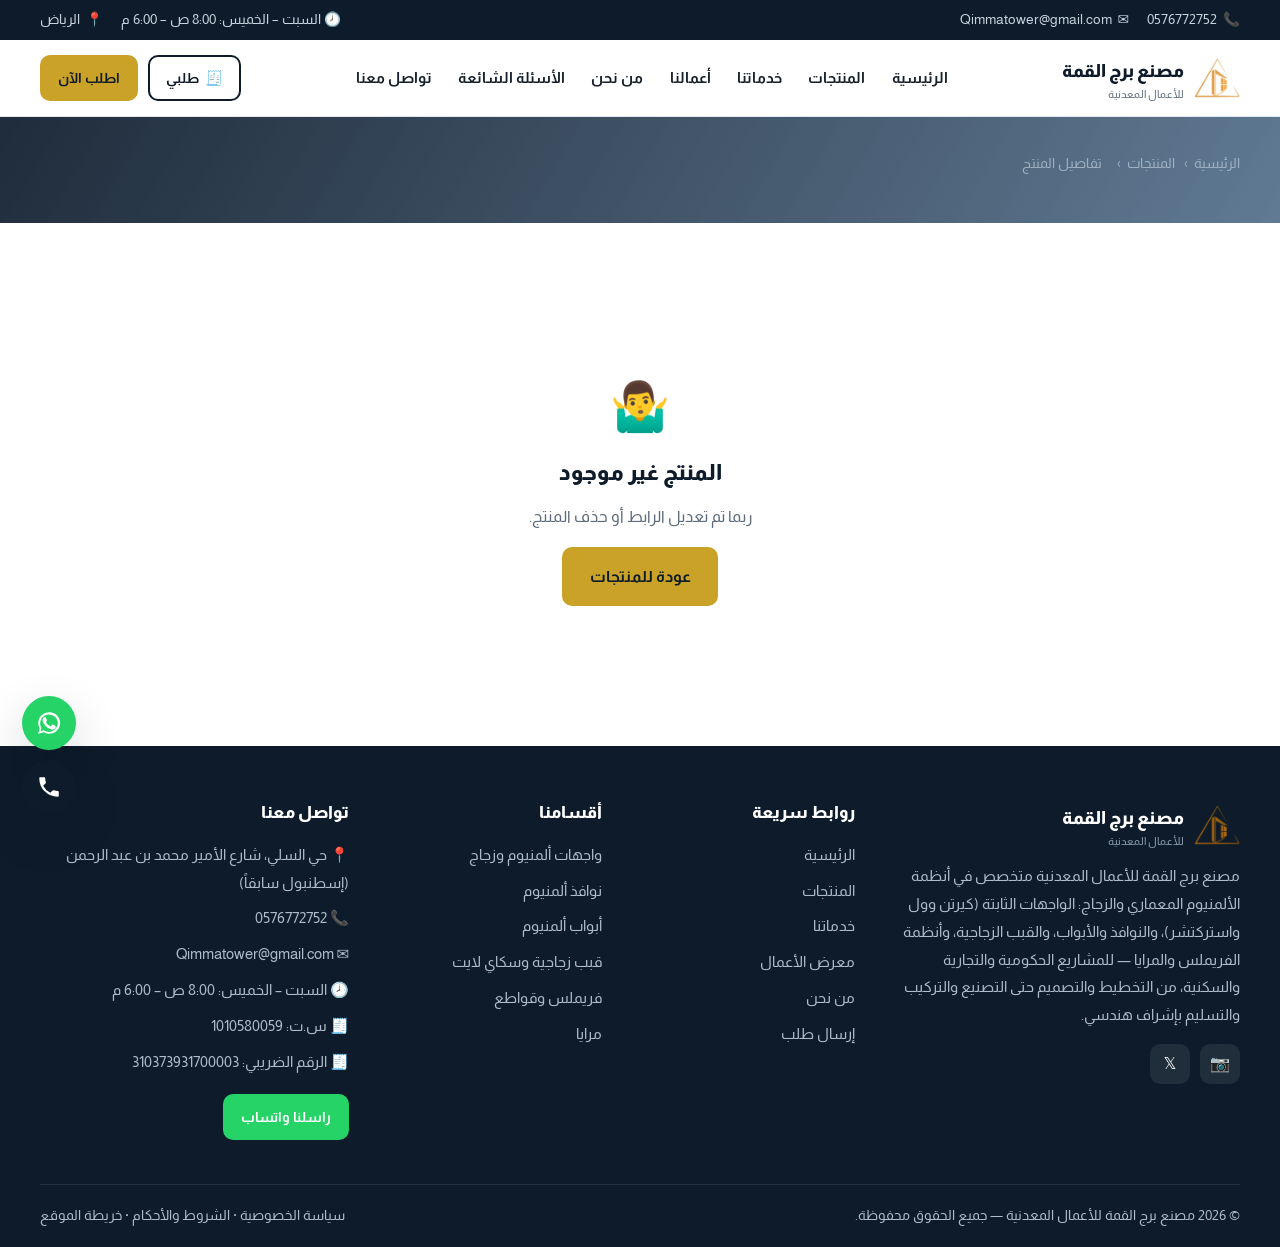
<file: product.html>
<!DOCTYPE html>
<html lang="ar" dir="rtl">
<head>
<meta charset="UTF-8">
<meta name="viewport" content="width=device-width, initial-scale=1">
<title>تفاصيل المنتج | مصنع برج القمة</title>
<meta name="description" content="تفاصيل المنتج والمواصفات الفنية وإمكانية إضافته إلى طلبك مع تحديد المقاس واللون ونوع الزجاج.">
<meta name="keywords" content="مصنع برج القمة للأعمال المعدنية, مصنع ألمنيوم, واجهات زجاجية, كيرتن وول, كلادنج, أبواب ألمنيوم, شبابيك ألمنيوم, سكاي لايت, درابزين زجاجي, QTG">
<meta name="author" content="مصنع برج القمة للأعمال المعدنية">
<meta name="theme-color" content="#0d1b2a">
<meta name="robots" content="index, follow">
<meta name="google-site-verification" content="lIjQq49ctnEm3Zz8TH-bMyuDWcMffx95UAiSEqNhTgU">
<link rel="canonical" href="https://qimmatower.netlify.app/product.html">

<!-- مشاركة على وسائل التواصل -->
<meta property="og:type" content="website">
<meta property="og:locale" content="ar_SA">
<meta property="og:site_name" content="مصنع برج القمة للأعمال المعدنية">
<meta property="og:title" content="تفاصيل المنتج | مصنع برج القمة">
<meta property="og:description" content="تفاصيل المنتج والمواصفات الفنية وإمكانية إضافته إلى طلبك مع تحديد المقاس واللون ونوع الزجاج.">
<meta property="og:image" content="https://qimmatower.netlify.app/assets/img/brand/og-image.jpg">
<meta property="og:url" content="https://qimmatower.netlify.app/product.html">
<meta name="twitter:card" content="summary_large_image">

<!-- الأيقونات -->
<link rel="icon" href="assets/img/brand/favicon.png" sizes="any" type="image/png">
<link rel="apple-touch-icon" href="assets/img/brand/apple-touch-icon.png">
<link rel="manifest" href="manifest.webmanifest">

<!-- الخطوط (مستضافة محلياً — لا اتصال بخوادم خارجية) -->
<link rel="preload" href="assets/fonts/almarai-400-arabic.woff2" as="font" type="font/woff2" crossorigin>
<link rel="preload" href="assets/fonts/almarai-700-arabic.woff2" as="font" type="font/woff2" crossorigin>

<link rel="stylesheet" href="assets/css/styles.css">
<script>document.documentElement.className += " js";</script>
</head>
<body>
<a href="#main" class="skip-link">تخطي إلى المحتوى</a>
<!-- ===== الشريط العلوي ===== -->
<div class="topbar">
  <div class="container">
    <ul class="topbar__list">
      <li>📞 <a data-href="tel" href="tel:"><span data-phone-text></span></a></li>
      <li>✉️ <a data-href="mail" href="mailto:"><span data-site="email"></span></a></li>
    </ul>
    <ul class="topbar__list">
      <li>🕗 السبت – الخميس: 8:00 ص – 6:00 م</li>
      <li>📍 <span data-site="city"></span></li>
    </ul>
  </div>
</div>

<!-- ===== الهيدر ===== -->
<header class="header">
  <div class="container">
    <a class="logo" href="index.html">
      <img src="assets/img/brand/logo-mark.png" alt="شعار مصنع برج القمة للأعمال المعدنية" width="46" height="41">
      <span>
        <span data-site="name">مصنع برج القمة</span>
        <small data-site="tagline">للأعمال المعدنية</small>
      </span>
    </a>

    <nav class="nav" id="mainNav" aria-label="القائمة الرئيسية">
      <a href="index.html">الرئيسية</a>
      <a href="products.html">المنتجات</a>
      <a href="services.html">خدماتنا</a>
      <a href="projects.html">أعمالنا</a>
      <a href="about.html">من نحن</a>
      <a href="faq.html">الأسئلة الشائعة</a>
      <a href="contact.html">تواصل معنا</a>
    </nav>

    <div class="header__actions">
      <a class="btn btn--ghost btn--sm cart-btn" href="order.html" aria-label="سلة الطلب">
        🧾 <span>طلبي</span><span class="cart-count" style="display:none">0</span>
      </a>
      <a class="btn btn--primary btn--sm btn--quote" href="order.html">اطلب الآن</a>
      <button class="burger" aria-label="فتح القائمة" aria-expanded="false" aria-controls="mainNav">
        <svg viewBox="0 0 24 24" fill="none" stroke="currentColor" stroke-width="2" stroke-linecap="round">
          <path d="M3 6h18M3 12h18M3 18h18"/>
        </svg>
      </button>
    </div>
  </div>
</header>
<main id="main">
<section class="page-hero" style="padding-block:34px">
  <div class="container">
    <div class="breadcrumb">
      <a href="index.html">الرئيسية</a><span>›</span>
      <a href="products.html">المنتجات</a><span>›</span>
      <span id="crumbName">تفاصيل المنتج</span>
    </div>
  </div>
</section>

<section class="section">
  <div class="container">
    <div id="productWrap"></div>
  </div>
</section>

<section class="section section--soft" id="relatedSection" style="display:none">
  <div class="container">
    <div class="section-head"><span class="eyebrow">قد يناسبك أيضاً</span><h2>منتجات ذات صلة</h2></div>
    <div class="grid grid--3" id="relatedGrid"></div>
  </div>
</section>
</main>
<!-- ===== الفوتر ===== -->
<footer class="footer">
  <div class="container">
    <div class="footer__grid">
      <div>
        <a class="logo" href="index.html">
          <img src="assets/img/brand/logo-mark.png" alt="شعار مصنع برج القمة للأعمال المعدنية" width="46" height="41">
          <span><span data-site="name"></span><small data-site="tagline"></small></span>
        </a>
        <p style="margin-top:14px;font-size:.94rem" data-site="about"></p>
        <div class="social">
          <a data-social="instagram" href="#" aria-label="انستقرام" target="_blank" rel="noopener">📷</a>
          <a data-social="twitter" href="#" aria-label="إكس" target="_blank" rel="noopener">𝕏</a>
          <a data-social="facebook" href="#" aria-label="فيسبوك" target="_blank" rel="noopener">f</a>
          <a data-social="tiktok" href="#" aria-label="تيك توك" target="_blank" rel="noopener">♪</a>
          <a data-social="snapchat" href="#" aria-label="سناب شات" target="_blank" rel="noopener">👻</a>
          <a data-social="linkedin" href="#" aria-label="لينكدإن" target="_blank" rel="noopener">in</a>
          <a data-social="youtube" href="#" aria-label="يوتيوب" target="_blank" rel="noopener">▶</a>
        </div>
      </div>

      <div>
        <h4>روابط سريعة</h4>
        <ul>
          <li><a href="index.html">الرئيسية</a></li>
          <li><a href="products.html">المنتجات</a></li>
          <li><a href="services.html">خدماتنا</a></li>
          <li><a href="projects.html">معرض الأعمال</a></li>
          <li><a href="about.html">من نحن</a></li>
          <li><a href="order.html">إرسال طلب</a></li>
        </ul>
      </div>

      <div>
        <h4>أقسامنا</h4>
        <ul id="footerCats"></ul>
      </div>

      <div>
        <h4>تواصل معنا</h4>
        <ul>
          <li>📍 <span data-site="address"></span></li>
          <li>📞 <a data-href="tel" href="tel:"><span data-phone-text></span></a></li>
          <li>✉️ <a data-href="mail" href="mailto:"><span data-site="email"></span></a></li>
          <li>🕗 السبت – الخميس: 8:00 ص – 6:00 م</li>
          <li>🧾 س.ت: <span data-site="crNumber"></span></li>
          <li>🧾 الرقم الضريبي: <span data-site="vatNumber"></span></li>
        </ul>
        <a class="btn btn--wa btn--sm" style="margin-top:10px" data-href="wa-direct" href="#" target="_blank" rel="noopener">راسلنا واتساب</a>
      </div>
    </div>

    <div class="footer__bottom">
      <span>© <span data-year></span> <span data-site="nameFull"></span> — جميع الحقوق محفوظة.</span>
      <span>
        <a href="privacy.html">سياسة الخصوصية</a> ·
        <a href="terms.html">الشروط والأحكام</a> ·
        <a href="sitemap.xml">خريطة الموقع</a>
      </span>
    </div>
  </div>
</footer>

<!-- ===== أزرار عائمة ===== -->
<div class="fab">
  <a class="wa" data-href="wa" href="#" target="_blank" rel="noopener" aria-label="واتساب">
    <svg viewBox="0 0 24 24" fill="currentColor"><path d="M17.5 14.4c-.3-.2-1.7-.9-2-1-.3-.1-.5-.1-.7.2s-.7 1-.9 1.2c-.2.2-.3.2-.6.1-1.7-.9-2.9-1.6-4-3.6-.3-.5.3-.5.8-1.5.1-.2 0-.4 0-.5s-.7-1.6-.9-2.2c-.2-.6-.5-.5-.7-.5h-.6c-.2 0-.5.1-.8.4-.3.3-1 1-1 2.5s1.1 2.9 1.2 3.1c.1.2 2.1 3.3 5.2 4.6 1.9.8 2.7.9 3.6.8.6-.1 1.7-.7 2-1.4.2-.7.2-1.2.2-1.4-.1-.2-.3-.2-.6-.3zM12 2a10 10 0 00-8.6 15L2 22l5.2-1.4A10 10 0 1012 2zm0 18.2c-1.6 0-3.1-.4-4.4-1.2l-.3-.2-3.1.8.8-3-.2-.3A8.2 8.2 0 1120.2 12 8.2 8.2 0 0112 20.2z"/></svg>
  </a>
  <a class="call" data-href="tel" href="tel:" aria-label="اتصال">
    <svg viewBox="0 0 24 24" fill="currentColor"><path d="M6.6 10.8a15 15 0 006.6 6.6l2.2-2.2c.3-.3.7-.4 1-.2 1.2.4 2.4.6 3.6.6.6 0 1 .4 1 1V20c0 .6-.4 1-1 1A17 17 0 013 4c0-.6.4-1 1-1h3.5c.6 0 1 .4 1 1 0 1.3.2 2.5.6 3.6.1.4 0 .8-.2 1l-2.3 2.2z"/></svg>
  </a>
  <button class="top" aria-label="العودة للأعلى">▲</button>
</div>
<script src="assets/js/config.js"></script>
<script src="assets/js/data.js"></script>
<script src="assets/js/main.js"></script>
<script>
  /* تعبئة أقسام الفوتر */
  document.addEventListener("DOMContentLoaded", function () {
    var ul = document.getElementById("footerCats");
    if (ul && window.CATEGORIES) {
      ul.innerHTML = CATEGORIES.slice(0, 7).map(function (c) {
        return '<li><a href="products.html?cat=' + c.id + '">' + c.name + '</a></li>';
      }).join("");
    }
  });
</script>
<script>
document.addEventListener("DOMContentLoaded", function () {
  var id = new URLSearchParams(location.search).get("id");
  var p = PRODUCTS.filter(function (x) { return x.id === id; })[0];
  var wrap = $("#productWrap");

  if (!p) {
    wrap.innerHTML = '<div class="empty-state"><div class="ico">🤷‍♂️</div><h3>المنتج غير موجود</h3>' +
      '<p>ربما تم تعديل الرابط أو حذف المنتج.</p><a class="btn btn--primary" href="products.html">عودة للمنتجات</a></div>';
    return;
  }

  document.title = p.name + " | مصنع برج القمة";
  $("#crumbName").textContent = p.name;
  var cat = CATEGORIES.filter(function (c) { return c.id === p.cat; })[0] || { name: "" };
  var showPrice = (SITE.order && SITE.order.showPrices) !== false;

  var thumbs = p.img.map(function (src, i) {
    return '<img src="' + esc(src) + '" class="' + (i === 0 ? 'active' : '') + '" alt="' + esc(p.name) + ' ' + (i + 1) + '"' +
           ' onerror="this.src=\'assets/img/placeholder.svg\'">';
  }).join("");

  var needsSize = p.unit === "م²";
  var needsLen = p.unit === "م.ط";

  wrap.innerHTML =
  '<div class="product-layout">' +
    '<div>' +
      '<div class="product-gallery__main"><img id="mainImg" src="' + esc(p.img[0]) + '" alt="' + esc(p.name) + '" onerror="this.src=\'assets/img/placeholder.svg\'"></div>' +
      (p.img.length > 1 ? '<div class="thumbs">' + thumbs + '</div>' : '') +
      '<div class="panel" style="margin-top:24px">' +
        '<h3>المواصفات الفنية</h3>' +
        '<ul class="spec-list">' + p.specs.map(function (s) {
          return '<li><b>' + esc(s.k) + '</b><span>' + esc(s.v) + '</span></li>';
        }).join("") + '</ul>' +
      '</div>' +
    '</div>' +

    '<div>' +
      '<span class="card__tag" style="position:static;display:inline-block;margin-bottom:10px">' + esc(cat.name) + '</span>' +
      '<h1 style="font-size:clamp(1.5rem,3vw,2.1rem)">' + esc(p.name) + '</h1>' +
      '<p class="muted">' + esc(p.desc) + '</p>' +

      '<div class="panel" style="background:var(--bg-soft);padding:16px 18px;margin-bottom:18px">' +
        (showPrice
          ? '<div class="price" style="font-size:1.35rem">' +
              (p.price == null ? 'السعر حسب الطلب' : money(p.price) + ' <small>/ ' + esc(p.unit) + '</small>') +
            '</div>' +
            '<div class="hint" style="color:var(--muted);font-size:.85rem">السعر تقديري ويختلف حسب المقاس ونوع الزجاج واللون والموقع. العرض النهائي بعد المعاينة.</div>'
          : '<div class="price" style="font-size:1.2rem">📐 يُصنَّع حسب المقاس والمواصفات</div>' +
            '<div class="hint" style="color:var(--muted);font-size:.85rem">يختلف التنفيذ حسب المقاس ونوع القطاع والزجاج واللون وموقع التركيب. أضف المنتج إلى طلبك بمقاسك التقريبي وسيتواصل معك فريقنا لاستكمال التفاصيل.</div>') +
      '</div>' +

      '<form class="panel" id="addForm">' +
        '<h3>أضف إلى طلبك</h3>' +

        (needsSize ?
        '<div class="form-row">' +
          '<div class="field"><label>العرض (سم) <span class="req">*</span></label>' +
            '<input type="number" name="width" min="10" max="1500" step="1" placeholder="مثال: 120" required></div>' +
          '<div class="field"><label>الارتفاع (سم) <span class="req">*</span></label>' +
            '<input type="number" name="height" min="10" max="1500" step="1" placeholder="مثال: 150" required></div>' +
        '</div>' : '') +

        (needsLen ?
        '<div class="field"><label>الطول المطلوب (سم) <span class="req">*</span></label>' +
          '<input type="number" name="length" min="30" max="10000" step="1" placeholder="مثال: 350" required></div>' : '') +

        '<div class="form-row">' +
          '<div class="field"><label>اللون / التشطيب</label><select name="color">' +
            OPTIONS.colors.map(function (c) { return '<option>' + esc(c) + '</option>'; }).join("") +
          '</select></div>' +
          '<div class="field"><label>نوع الزجاج</label><select name="glass">' +
            OPTIONS.glass.map(function (g) { return '<option>' + esc(g) + '</option>'; }).join("") +
          '</select></div>' +
        '</div>' +

        '<div class="field"><label>الكمية (عدد القطع)</label>' +
          '<input type="number" name="qty" min="1" max="999" value="1"></div>' +

        '<div class="field"><label>ملاحظات على هذا المنتج</label>' +
          '<textarea name="notes" rows="3" placeholder="مثال: مع شبك حماية، فتح لليمين، الدور الثاني…"></textarea></div>' +

        '<div id="linePreview" class="alert alert--info" style="display:none"></div>' +

        '<div style="display:flex;gap:10px;flex-wrap:wrap">' +
          '<button type="submit" class="btn btn--primary" style="flex:1">➕ أضف إلى الطلب</button>' +
          '<a class="btn btn--wa" target="_blank" rel="noopener" href="' + waLink("السلام عليكم، أرغب بالاستفسار عن: " + p.name) + '">استفسار واتساب</a>' +
        '</div>' +
      '</form>' +

      '<div class="panel" style="margin-top:18px;background:var(--bg-soft)">' +
        '<b>📏 كيف أقيس؟</b>' +
        '<p class="muted" style="margin:.5rem 0 0;font-size:.92rem">قِس الفتحة من الداخل (العرض × الارتفاع) بالسنتيمتر. المقاس التقريبي كافٍ الآن — الفريق سيأخذ المقاس الدقيق في المعاينة.</p>' +
      '</div>' +
    '</div>' +
  '</div>';

  /* تبديل الصور */
  $$(".thumbs img").forEach(function (im) {
    im.addEventListener("click", function () {
      $("#mainImg").src = im.src;
      $$(".thumbs img").forEach(function (x) { x.classList.remove("active"); });
      im.classList.add("active");
    });
  });

  /* معاينة السعر التقديري للسطر */
  var form = $("#addForm"), prev = $("#linePreview");
  function updatePreview() {
    var fd = new FormData(form);
    var item = {
      unit: p.unit, price: p.price,
      width: fd.get("width"), height: fd.get("height"), length: fd.get("length"),
      qty: fd.get("qty") || 1
    };
    var area = Cart.lineArea(item);
    if ((p.unit === "م²" && (!item.width || !item.height)) || (p.unit === "م.ط" && !item.length)) {
      prev.style.display = "none"; return;
    }
    prev.style.display = "block";
    var base = "المساحة/الطول التقديري: <b>" + area.toFixed(2) + " " + p.unit +
               "</b> × " + (item.qty || 1) + " قطعة";
    if (showPrice && p.price != null) base += " — التقدير المبدئي: <b>" + money(Cart.lineTotal(item)) + "</b>";
    prev.innerHTML = base;
  }
  form.addEventListener("input", updatePreview);

  /* إضافة للسلة */
  form.addEventListener("submit", function (e) {
    e.preventDefault();
    var fd = new FormData(form);
    if (needsSize && (!fd.get("width") || !fd.get("height"))) { toast("الرجاء إدخال العرض والارتفاع", "err"); return; }
    if (needsLen && !fd.get("length")) { toast("الرجاء إدخال الطول", "err"); return; }
    Cart.add({
      id: p.id, name: p.name, img: p.img[0], unit: p.unit, price: p.price,
      width: fd.get("width") || "", height: fd.get("height") || "", length: fd.get("length") || "",
      color: fd.get("color") || "", glass: fd.get("glass") || "",
      qty: parseInt(fd.get("qty"), 10) || 1, notes: (fd.get("notes") || "").slice(0, 300)
    });
    toast("تمت الإضافة إلى طلبك ✅");
    setTimeout(function () {
      if (confirm("تمت إضافة المنتج.\nهل تريد الانتقال إلى صفحة إتمام الطلب؟")) location.href = "order.html";
    }, 250);
  });

  /* منتجات ذات صلة */
  var rel = PRODUCTS.filter(function (x) { return x.cat === p.cat && x.id !== p.id; }).slice(0, 3);
  if (!rel.length) rel = PRODUCTS.filter(function (x) { return x.featured && x.id !== p.id; }).slice(0, 3);
  if (rel.length) {
    $("#relatedSection").style.display = "";
    $("#relatedGrid").innerHTML = rel.map(productCard).join("");
  }
  observeReveals();
});
</script>
</body>
</html>
</file>
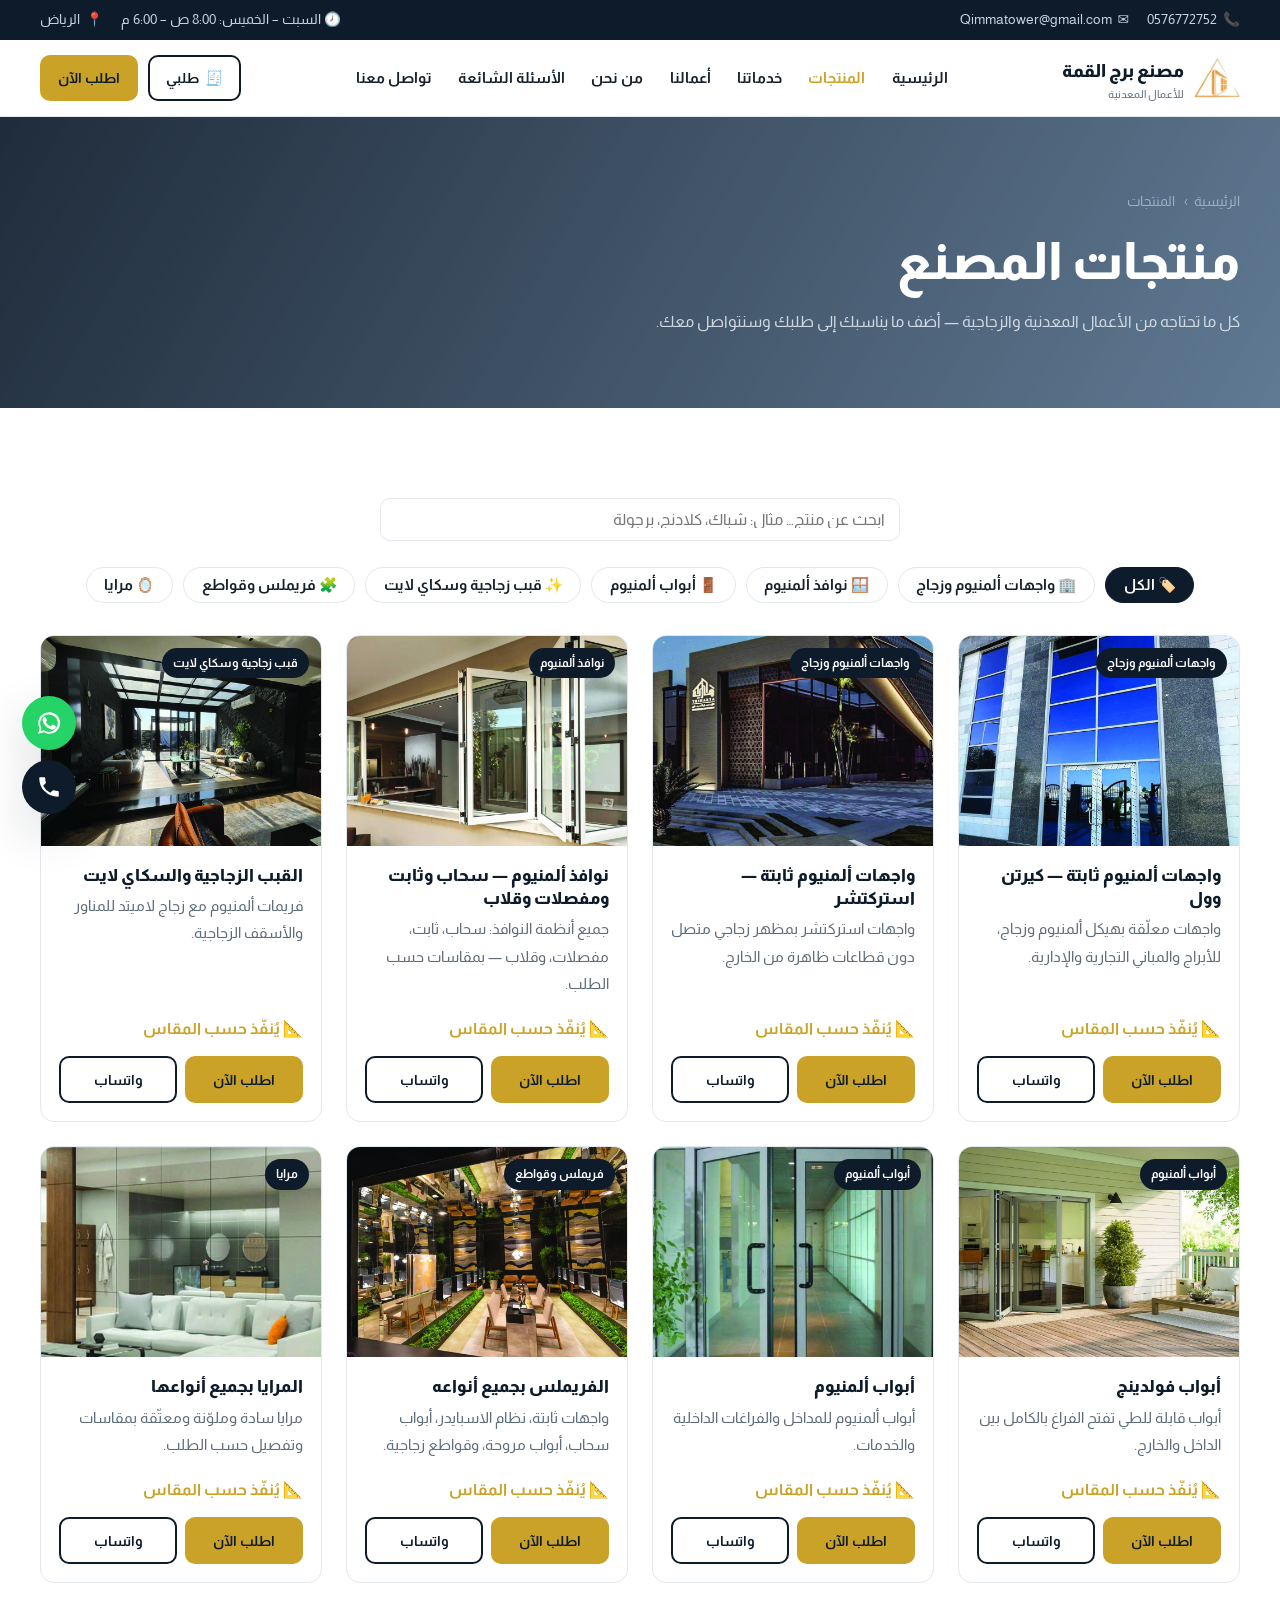
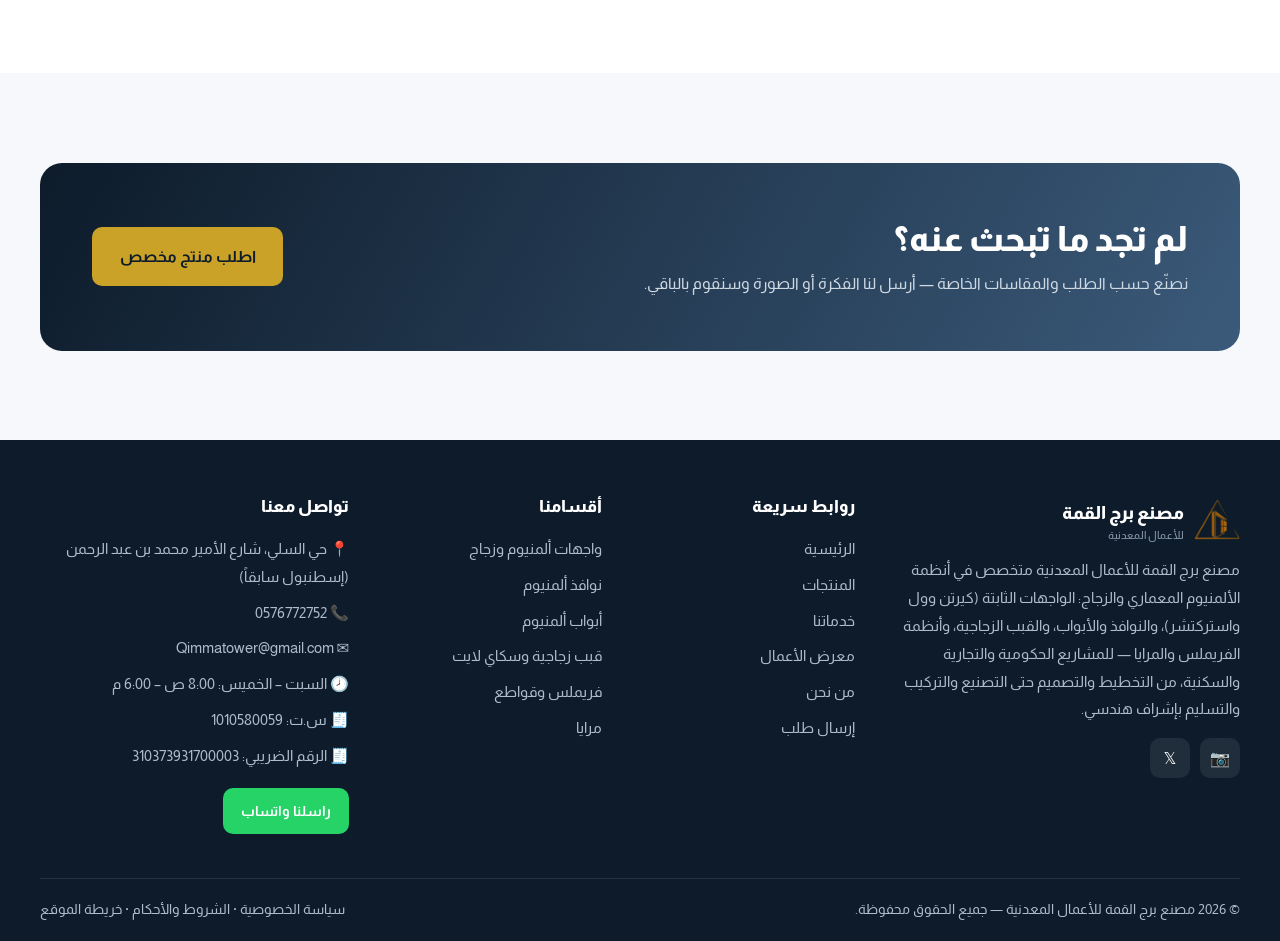
<file: products.html>
<!DOCTYPE html>
<html lang="ar" dir="rtl">
<head>
<meta charset="UTF-8">
<meta name="viewport" content="width=device-width, initial-scale=1">
<title>منتجات الألمنيوم والزجاج | مصنع برج القمة بالرياض</title>
<meta name="description" content="منتجات مصنع برج القمة: واجهات ألمنيوم ثابتة كيرتن وول واستركتشر، نوافذ ألمنيوم بجميع أنظمتها، أبواب فولدينج وأبواب ألمنيوم، قبب زجاجية وسكاي لايت، فريملس واسبايدر وقواطع، ومرايا.">
<meta name="keywords" content="مصنع برج القمة للأعمال المعدنية, مصنع ألمنيوم, واجهات زجاجية, كيرتن وول, كلادنج, أبواب ألمنيوم, شبابيك ألمنيوم, سكاي لايت, درابزين زجاجي, QTG">
<meta name="author" content="مصنع برج القمة للأعمال المعدنية">
<meta name="theme-color" content="#0d1b2a">
<meta name="robots" content="index, follow">
<meta name="google-site-verification" content="lIjQq49ctnEm3Zz8TH-bMyuDWcMffx95UAiSEqNhTgU">
<link rel="canonical" href="https://qimmatower.netlify.app/products.html">

<!-- مشاركة على وسائل التواصل -->
<meta property="og:type" content="website">
<meta property="og:locale" content="ar_SA">
<meta property="og:site_name" content="مصنع برج القمة للأعمال المعدنية">
<meta property="og:title" content="منتجات الألمنيوم والزجاج | مصنع برج القمة بالرياض">
<meta property="og:description" content="منتجات مصنع برج القمة: واجهات ألمنيوم ثابتة كيرتن وول واستركتشر، نوافذ ألمنيوم بجميع أنظمتها، أبواب فولدينج وأبواب ألمنيوم، قبب زجاجية وسكاي لايت، فريملس واسبايدر وقواطع، ومرايا.">
<meta property="og:image" content="https://qimmatower.netlify.app/assets/img/brand/og-image.jpg">
<meta property="og:url" content="https://qimmatower.netlify.app/products.html">
<meta name="twitter:card" content="summary_large_image">

<!-- الأيقونات -->
<link rel="icon" href="assets/img/brand/favicon.png" sizes="any" type="image/png">
<link rel="apple-touch-icon" href="assets/img/brand/apple-touch-icon.png">
<link rel="manifest" href="manifest.webmanifest">

<!-- الخطوط (مستضافة محلياً — لا اتصال بخوادم خارجية) -->
<link rel="preload" href="assets/fonts/almarai-400-arabic.woff2" as="font" type="font/woff2" crossorigin>
<link rel="preload" href="assets/fonts/almarai-700-arabic.woff2" as="font" type="font/woff2" crossorigin>

<link rel="stylesheet" href="assets/css/styles.css">
<script>document.documentElement.className += " js";</script>
</head>
<body>
<a href="#main" class="skip-link">تخطي إلى المحتوى</a>
<!-- ===== الشريط العلوي ===== -->
<div class="topbar">
  <div class="container">
    <ul class="topbar__list">
      <li>📞 <a data-href="tel" href="tel:"><span data-phone-text></span></a></li>
      <li>✉️ <a data-href="mail" href="mailto:"><span data-site="email"></span></a></li>
    </ul>
    <ul class="topbar__list">
      <li>🕗 السبت – الخميس: 8:00 ص – 6:00 م</li>
      <li>📍 <span data-site="city"></span></li>
    </ul>
  </div>
</div>

<!-- ===== الهيدر ===== -->
<header class="header">
  <div class="container">
    <a class="logo" href="index.html">
      <img src="assets/img/brand/logo-mark.png" alt="شعار مصنع برج القمة للأعمال المعدنية" width="46" height="41">
      <span>
        <span data-site="name">مصنع برج القمة</span>
        <small data-site="tagline">للأعمال المعدنية</small>
      </span>
    </a>

    <nav class="nav" id="mainNav" aria-label="القائمة الرئيسية">
      <a href="index.html">الرئيسية</a>
      <a href="products.html">المنتجات</a>
      <a href="services.html">خدماتنا</a>
      <a href="projects.html">أعمالنا</a>
      <a href="about.html">من نحن</a>
      <a href="faq.html">الأسئلة الشائعة</a>
      <a href="contact.html">تواصل معنا</a>
    </nav>

    <div class="header__actions">
      <a class="btn btn--ghost btn--sm cart-btn" href="order.html" aria-label="سلة الطلب">
        🧾 <span>طلبي</span><span class="cart-count" style="display:none">0</span>
      </a>
      <a class="btn btn--primary btn--sm btn--quote" href="order.html">اطلب الآن</a>
      <button class="burger" aria-label="فتح القائمة" aria-expanded="false" aria-controls="mainNav">
        <svg viewBox="0 0 24 24" fill="none" stroke="currentColor" stroke-width="2" stroke-linecap="round">
          <path d="M3 6h18M3 12h18M3 18h18"/>
        </svg>
      </button>
    </div>
  </div>
</header>
<main id="main">
<section class="page-hero">
  <div class="container">
    <div class="breadcrumb"><a href="index.html">الرئيسية</a><span>›</span> المنتجات</div>
    <h1>منتجات المصنع</h1>
    <p>كل ما تحتاجه من الأعمال المعدنية والزجاجية — أضف ما يناسبك إلى طلبك وسنتواصل معك.</p>
  </div>
</section>

<section class="section">
  <div class="container">
    <div class="searchbar">
      <input type="search" id="searchInput" placeholder="ابحث عن منتج… مثال: شباك، كلادنج، برجولة" aria-label="بحث">
    </div>
    <div class="filters" id="filters"></div>
    <div class="grid grid--3" id="productsGrid"></div>
    <div class="empty-state hidden" id="noResults">
      <div class="ico">🔍</div>
      <h3>لا توجد نتائج مطابقة</h3>
      <p>جرّب كلمة بحث أخرى أو تواصل معنا مباشرة لطلب منتج مخصص.</p>
      <a class="btn btn--wa" data-href="wa" href="#" target="_blank" rel="noopener">اسأل عبر واتساب</a>
    </div>
  </div>
</section>

<section class="section section--soft">
  <div class="container">
    <div class="cta-band">
      <div>
        <h2>لم تجد ما تبحث عنه؟</h2>
        <p>نصنّع حسب الطلب والمقاسات الخاصة — أرسل لنا الفكرة أو الصورة وسنقوم بالباقي.</p>
      </div>
      <a class="btn btn--primary" href="order.html">اطلب منتج مخصص</a>
    </div>
  </div>
</section>
</main>
<!-- ===== الفوتر ===== -->
<footer class="footer">
  <div class="container">
    <div class="footer__grid">
      <div>
        <a class="logo" href="index.html">
          <img src="assets/img/brand/logo-mark.png" alt="شعار مصنع برج القمة للأعمال المعدنية" width="46" height="41">
          <span><span data-site="name"></span><small data-site="tagline"></small></span>
        </a>
        <p style="margin-top:14px;font-size:.94rem" data-site="about"></p>
        <div class="social">
          <a data-social="instagram" href="#" aria-label="انستقرام" target="_blank" rel="noopener">📷</a>
          <a data-social="twitter" href="#" aria-label="إكس" target="_blank" rel="noopener">𝕏</a>
          <a data-social="facebook" href="#" aria-label="فيسبوك" target="_blank" rel="noopener">f</a>
          <a data-social="tiktok" href="#" aria-label="تيك توك" target="_blank" rel="noopener">♪</a>
          <a data-social="snapchat" href="#" aria-label="سناب شات" target="_blank" rel="noopener">👻</a>
          <a data-social="linkedin" href="#" aria-label="لينكدإن" target="_blank" rel="noopener">in</a>
          <a data-social="youtube" href="#" aria-label="يوتيوب" target="_blank" rel="noopener">▶</a>
        </div>
      </div>

      <div>
        <h4>روابط سريعة</h4>
        <ul>
          <li><a href="index.html">الرئيسية</a></li>
          <li><a href="products.html">المنتجات</a></li>
          <li><a href="services.html">خدماتنا</a></li>
          <li><a href="projects.html">معرض الأعمال</a></li>
          <li><a href="about.html">من نحن</a></li>
          <li><a href="order.html">إرسال طلب</a></li>
        </ul>
      </div>

      <div>
        <h4>أقسامنا</h4>
        <ul id="footerCats"></ul>
      </div>

      <div>
        <h4>تواصل معنا</h4>
        <ul>
          <li>📍 <span data-site="address"></span></li>
          <li>📞 <a data-href="tel" href="tel:"><span data-phone-text></span></a></li>
          <li>✉️ <a data-href="mail" href="mailto:"><span data-site="email"></span></a></li>
          <li>🕗 السبت – الخميس: 8:00 ص – 6:00 م</li>
          <li>🧾 س.ت: <span data-site="crNumber"></span></li>
          <li>🧾 الرقم الضريبي: <span data-site="vatNumber"></span></li>
        </ul>
        <a class="btn btn--wa btn--sm" style="margin-top:10px" data-href="wa-direct" href="#" target="_blank" rel="noopener">راسلنا واتساب</a>
      </div>
    </div>

    <div class="footer__bottom">
      <span>© <span data-year></span> <span data-site="nameFull"></span> — جميع الحقوق محفوظة.</span>
      <span>
        <a href="privacy.html">سياسة الخصوصية</a> ·
        <a href="terms.html">الشروط والأحكام</a> ·
        <a href="sitemap.xml">خريطة الموقع</a>
      </span>
    </div>
  </div>
</footer>

<!-- ===== أزرار عائمة ===== -->
<div class="fab">
  <a class="wa" data-href="wa" href="#" target="_blank" rel="noopener" aria-label="واتساب">
    <svg viewBox="0 0 24 24" fill="currentColor"><path d="M17.5 14.4c-.3-.2-1.7-.9-2-1-.3-.1-.5-.1-.7.2s-.7 1-.9 1.2c-.2.2-.3.2-.6.1-1.7-.9-2.9-1.6-4-3.6-.3-.5.3-.5.8-1.5.1-.2 0-.4 0-.5s-.7-1.6-.9-2.2c-.2-.6-.5-.5-.7-.5h-.6c-.2 0-.5.1-.8.4-.3.3-1 1-1 2.5s1.1 2.9 1.2 3.1c.1.2 2.1 3.3 5.2 4.6 1.9.8 2.7.9 3.6.8.6-.1 1.7-.7 2-1.4.2-.7.2-1.2.2-1.4-.1-.2-.3-.2-.6-.3zM12 2a10 10 0 00-8.6 15L2 22l5.2-1.4A10 10 0 1012 2zm0 18.2c-1.6 0-3.1-.4-4.4-1.2l-.3-.2-3.1.8.8-3-.2-.3A8.2 8.2 0 1120.2 12 8.2 8.2 0 0112 20.2z"/></svg>
  </a>
  <a class="call" data-href="tel" href="tel:" aria-label="اتصال">
    <svg viewBox="0 0 24 24" fill="currentColor"><path d="M6.6 10.8a15 15 0 006.6 6.6l2.2-2.2c.3-.3.7-.4 1-.2 1.2.4 2.4.6 3.6.6.6 0 1 .4 1 1V20c0 .6-.4 1-1 1A17 17 0 013 4c0-.6.4-1 1-1h3.5c.6 0 1 .4 1 1 0 1.3.2 2.5.6 3.6.1.4 0 .8-.2 1l-2.3 2.2z"/></svg>
  </a>
  <button class="top" aria-label="العودة للأعلى">▲</button>
</div>
<script src="assets/js/config.js"></script>
<script src="assets/js/data.js"></script>
<script src="assets/js/main.js"></script>
<script>
  /* تعبئة أقسام الفوتر */
  document.addEventListener("DOMContentLoaded", function () {
    var ul = document.getElementById("footerCats");
    if (ul && window.CATEGORIES) {
      ul.innerHTML = CATEGORIES.slice(0, 7).map(function (c) {
        return '<li><a href="products.html?cat=' + c.id + '">' + c.name + '</a></li>';
      }).join("");
    }
  });
</script>
<script>
document.addEventListener("DOMContentLoaded", function () {
  var grid = $("#productsGrid"), noRes = $("#noResults");
  var params = new URLSearchParams(location.search);
  var activeCat = params.get("cat") || "all";
  var query = "";

  /* المرشحات */
  var cats = [{ id: "all", name: "الكل", icon: "🏷️" }].concat(CATEGORIES);
  $("#filters").innerHTML = cats.map(function (c) {
    return '<button class="chip' + (c.id === activeCat ? ' active' : '') + '" data-cat="' + c.id + '">' +
           c.icon + ' ' + esc(c.name) + '</button>';
  }).join("");

  function render() {
    var list = PRODUCTS.filter(function (p) {
      var okCat = activeCat === "all" || p.cat === activeCat;
      var q = query.trim();
      var okQ = !q || (p.name + " " + p.short + " " + p.desc).indexOf(q) > -1;
      return okCat && okQ;
    });
    grid.innerHTML = list.map(productCard).join("");
    noRes.classList.toggle("hidden", list.length > 0);
    observeReveals();
  }

  $$(".chip").forEach(function (b) {
    b.addEventListener("click", function () {
      $$(".chip").forEach(function (x) { x.classList.remove("active"); });
      b.classList.add("active");
      activeCat = b.dataset.cat;
      history.replaceState(null, "", activeCat === "all" ? "products.html" : "products.html?cat=" + activeCat);
      render();
    });
  });

  var t;
  $("#searchInput").addEventListener("input", function (e) {
    clearTimeout(t);
    t = setTimeout(function () { query = e.target.value; render(); }, 180);
  });

  render();
});
</script>
</body>
</html>
</file>
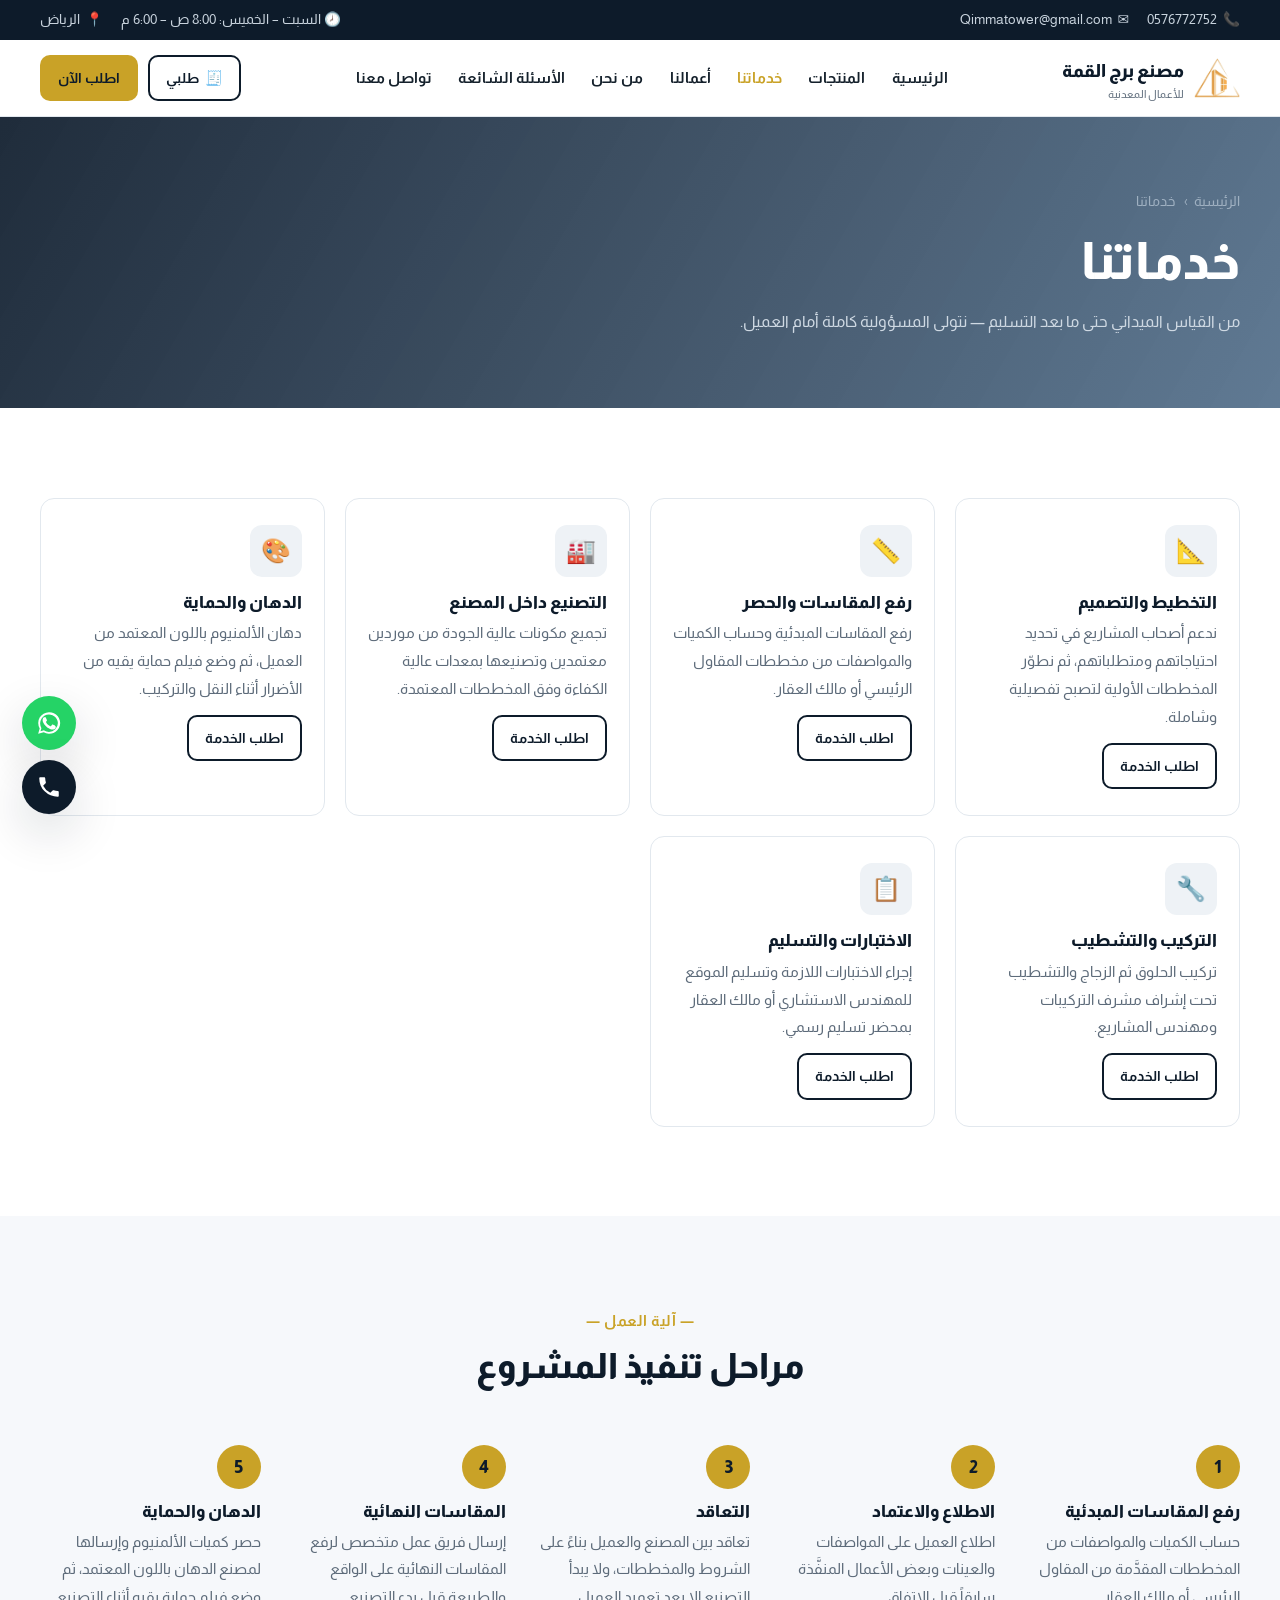
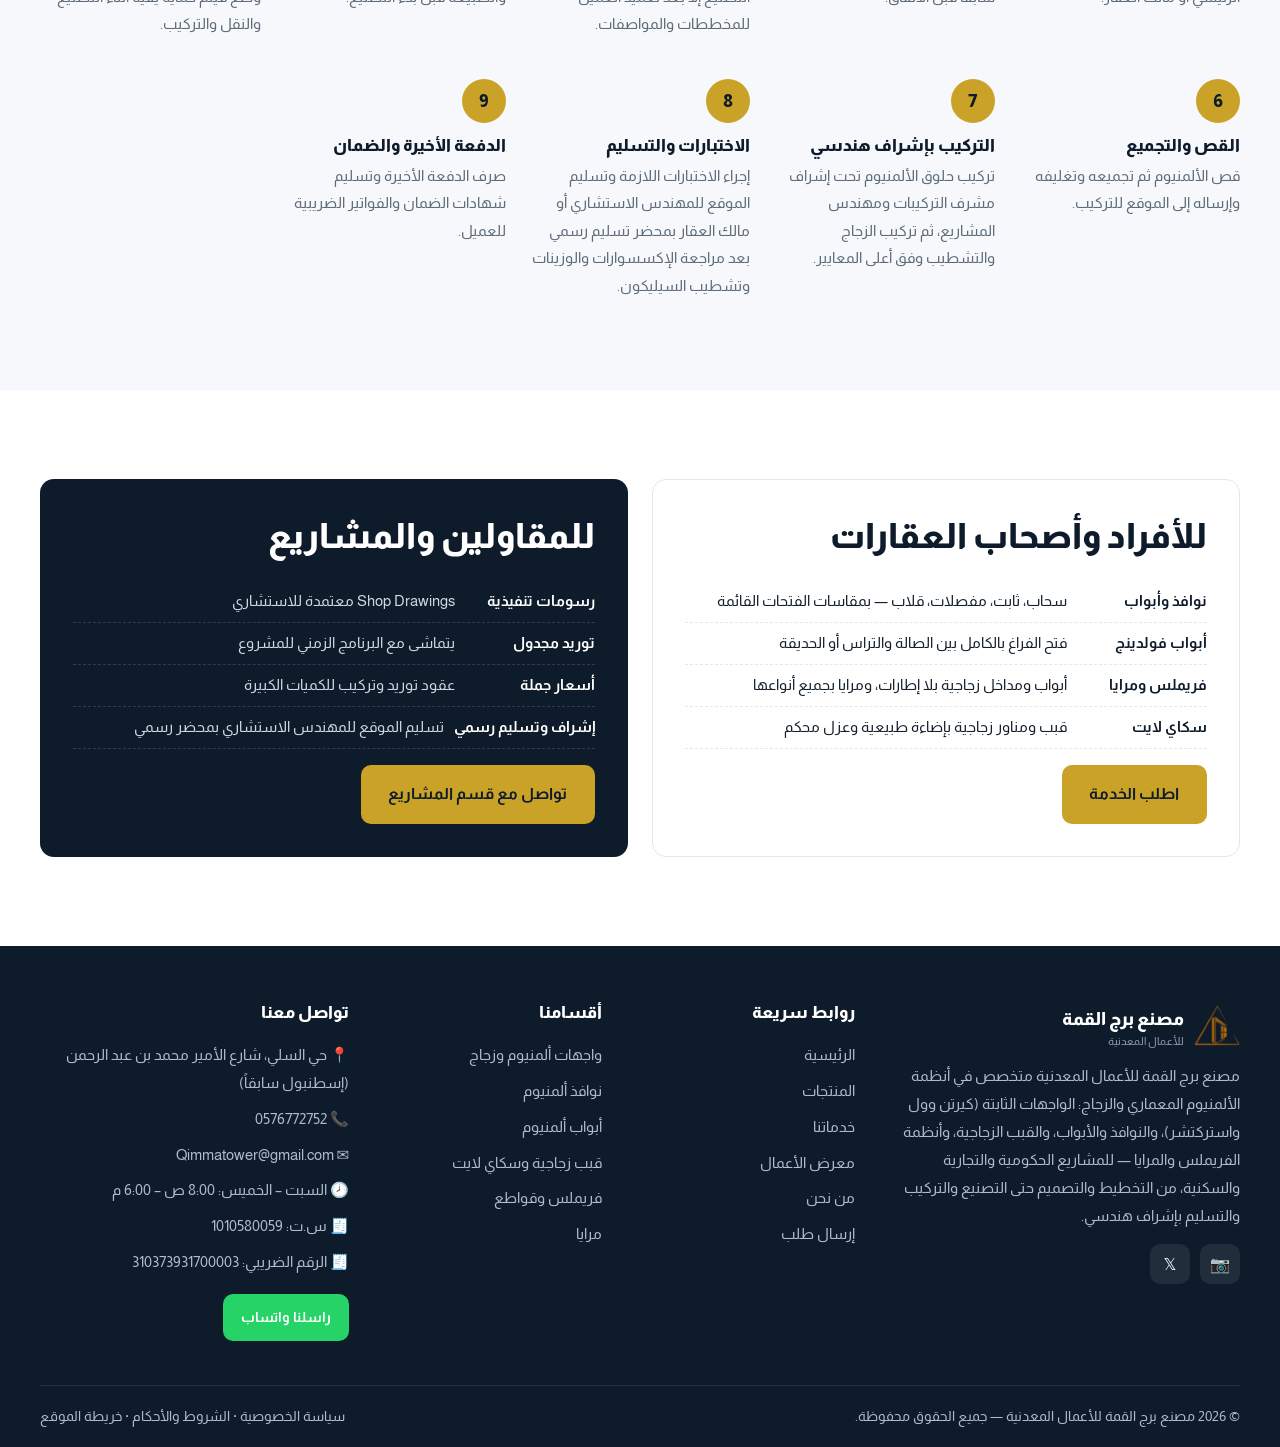
<file: services.html>
<!DOCTYPE html>
<html lang="ar" dir="rtl">
<head>
<meta charset="UTF-8">
<meta name="viewport" content="width=device-width, initial-scale=1">
<title>خدماتنا | مصنع برج القمة للأعمال المعدنية بالرياض</title>
<meta name="description" content="خدمات مصنع برج القمة: التخطيط والتصميم، رفع المقاسات والحصر، التصنيع والدهان، التركيب بإشراف هندسي، والاختبارات والتسليم الرسمي.">
<meta name="keywords" content="مصنع برج القمة للأعمال المعدنية, مصنع ألمنيوم, واجهات زجاجية, كيرتن وول, كلادنج, أبواب ألمنيوم, شبابيك ألمنيوم, سكاي لايت, درابزين زجاجي, QTG">
<meta name="author" content="مصنع برج القمة للأعمال المعدنية">
<meta name="theme-color" content="#0d1b2a">
<meta name="robots" content="index, follow">
<meta name="google-site-verification" content="lIjQq49ctnEm3Zz8TH-bMyuDWcMffx95UAiSEqNhTgU">
<link rel="canonical" href="https://qimmatower.netlify.app/services.html">

<!-- مشاركة على وسائل التواصل -->
<meta property="og:type" content="website">
<meta property="og:locale" content="ar_SA">
<meta property="og:site_name" content="مصنع برج القمة للأعمال المعدنية">
<meta property="og:title" content="خدماتنا | مصنع برج القمة للأعمال المعدنية بالرياض">
<meta property="og:description" content="خدمات مصنع برج القمة: التخطيط والتصميم، رفع المقاسات والحصر، التصنيع والدهان، التركيب بإشراف هندسي، والاختبارات والتسليم الرسمي.">
<meta property="og:image" content="https://qimmatower.netlify.app/assets/img/brand/og-image.jpg">
<meta property="og:url" content="https://qimmatower.netlify.app/services.html">
<meta name="twitter:card" content="summary_large_image">

<!-- الأيقونات -->
<link rel="icon" href="assets/img/brand/favicon.png" sizes="any" type="image/png">
<link rel="apple-touch-icon" href="assets/img/brand/apple-touch-icon.png">
<link rel="manifest" href="manifest.webmanifest">

<!-- الخطوط (مستضافة محلياً — لا اتصال بخوادم خارجية) -->
<link rel="preload" href="assets/fonts/almarai-400-arabic.woff2" as="font" type="font/woff2" crossorigin>
<link rel="preload" href="assets/fonts/almarai-700-arabic.woff2" as="font" type="font/woff2" crossorigin>

<link rel="stylesheet" href="assets/css/styles.css">
<script>document.documentElement.className += " js";</script>
</head>
<body>
<a href="#main" class="skip-link">تخطي إلى المحتوى</a>
<!-- ===== الشريط العلوي ===== -->
<div class="topbar">
  <div class="container">
    <ul class="topbar__list">
      <li>📞 <a data-href="tel" href="tel:"><span data-phone-text></span></a></li>
      <li>✉️ <a data-href="mail" href="mailto:"><span data-site="email"></span></a></li>
    </ul>
    <ul class="topbar__list">
      <li>🕗 السبت – الخميس: 8:00 ص – 6:00 م</li>
      <li>📍 <span data-site="city"></span></li>
    </ul>
  </div>
</div>

<!-- ===== الهيدر ===== -->
<header class="header">
  <div class="container">
    <a class="logo" href="index.html">
      <img src="assets/img/brand/logo-mark.png" alt="شعار مصنع برج القمة للأعمال المعدنية" width="46" height="41">
      <span>
        <span data-site="name">مصنع برج القمة</span>
        <small data-site="tagline">للأعمال المعدنية</small>
      </span>
    </a>

    <nav class="nav" id="mainNav" aria-label="القائمة الرئيسية">
      <a href="index.html">الرئيسية</a>
      <a href="products.html">المنتجات</a>
      <a href="services.html">خدماتنا</a>
      <a href="projects.html">أعمالنا</a>
      <a href="about.html">من نحن</a>
      <a href="faq.html">الأسئلة الشائعة</a>
      <a href="contact.html">تواصل معنا</a>
    </nav>

    <div class="header__actions">
      <a class="btn btn--ghost btn--sm cart-btn" href="order.html" aria-label="سلة الطلب">
        🧾 <span>طلبي</span><span class="cart-count" style="display:none">0</span>
      </a>
      <a class="btn btn--primary btn--sm btn--quote" href="order.html">اطلب الآن</a>
      <button class="burger" aria-label="فتح القائمة" aria-expanded="false" aria-controls="mainNav">
        <svg viewBox="0 0 24 24" fill="none" stroke="currentColor" stroke-width="2" stroke-linecap="round">
          <path d="M3 6h18M3 12h18M3 18h18"/>
        </svg>
      </button>
    </div>
  </div>
</header>
<main id="main">
<section class="page-hero">
  <div class="container">
    <div class="breadcrumb"><a href="index.html">الرئيسية</a><span>›</span> خدماتنا</div>
    <h1>خدماتنا</h1>
    <p>من القياس الميداني حتى ما بعد التسليم — نتولى المسؤولية كاملة أمام العميل.</p>
  </div>
</section>

<section class="section">
  <div class="container">
    <div class="features" id="servicesFull"></div>
  </div>
</section>

<section class="section section--soft">
  <div class="container">
    <div class="section-head"><span class="eyebrow">آلية العمل</span><h2>مراحل تنفيذ المشروع</h2></div>
    <div class="steps">
      <div class="step"><h3>رفع المقاسات المبدئية</h3><p>حساب الكميات والمواصفات من المخططات المقدَّمة من المقاول الرئيسي أو مالك العقار.</p></div>
      <div class="step"><h3>الاطلاع والاعتماد</h3><p>اطلاع العميل على المواصفات والعينات وبعض الأعمال المنفَّذة سابقاً قبل الاتفاق.</p></div>
      <div class="step"><h3>التعاقد</h3><p>تعاقد بين المصنع والعميل بناءً على الشروط والمخططات، ولا يبدأ التصنيع إلا بعد تعميد العميل للمخططات والمواصفات.</p></div>
      <div class="step"><h3>المقاسات النهائية</h3><p>إرسال فريق عمل متخصص لرفع المقاسات النهائية على الواقع والطبيعة قبل بدء التصنيع.</p></div>
      <div class="step"><h3>الدهان والحماية</h3><p>حصر كميات الألمنيوم وإرسالها لمصنع الدهان باللون المعتمد، ثم وضع فيلم حماية يقيه أثناء التصنيع والنقل والتركيب.</p></div>
      <div class="step"><h3>القص والتجميع</h3><p>قص الألمنيوم ثم تجميعه وتغليفه وإرساله إلى الموقع للتركيب.</p></div>
      <div class="step"><h3>التركيب بإشراف هندسي</h3><p>تركيب حلوق الألمنيوم تحت إشراف مشرف التركيبات ومهندس المشاريع، ثم تركيب الزجاج والتشطيب وفق أعلى المعايير.</p></div>
      <div class="step"><h3>الاختبارات والتسليم</h3><p>إجراء الاختبارات اللازمة وتسليم الموقع للمهندس الاستشاري أو مالك العقار بمحضر تسليم رسمي بعد مراجعة الإكسسوارات والوزينات وتشطيب السيليكون.</p></div>
      <div class="step"><h3>الدفعة الأخيرة والضمان</h3><p>صرف الدفعة الأخيرة وتسليم شهادات الضمان والفواتير الضريبية للعميل.</p></div>
    </div>
  </div>
</section>

<section class="section">
  <div class="container">
    <div class="grid grid--2">
      <div class="panel">
        <h2>للأفراد وأصحاب العقارات</h2>
        <ul class="spec-list">
          <li><b>نوافذ وأبواب</b><span>سحاب، ثابت، مفصلات، قلاب — بمقاسات الفتحات القائمة</span></li>
          <li><b>أبواب فولدينج</b><span>فتح الفراغ بالكامل بين الصالة والتراس أو الحديقة</span></li>
          <li><b>فريملس ومرايا</b><span>أبواب ومداخل زجاجية بلا إطارات، ومرايا بجميع أنواعها</span></li>
          <li><b>سكاي لايت</b><span>قبب ومناور زجاجية بإضاءة طبيعية وعزل محكم</span></li>
        </ul>
        <a class="btn btn--primary" style="margin-top:16px" href="order.html">اطلب الخدمة</a>
      </div>
      <div class="panel panel--dark">
        <h2>للمقاولين والمشاريع</h2>
        <ul class="spec-list" style="color:#cfd9e3">
          <li style="border-color:rgba(255,255,255,.15)"><b style="color:#fff">رسومات تنفيذية</b><span>Shop Drawings معتمدة للاستشاري</span></li>
          <li style="border-color:rgba(255,255,255,.15)"><b style="color:#fff">توريد مجدول</b><span>يتماشى مع البرنامج الزمني للمشروع</span></li>
          <li style="border-color:rgba(255,255,255,.15)"><b style="color:#fff">أسعار جملة</b><span>عقود توريد وتركيب للكميات الكبيرة</span></li>
          <li style="border-color:rgba(255,255,255,.15)"><b style="color:#fff">إشراف وتسليم رسمي</b><span>تسليم الموقع للمهندس الاستشاري بمحضر رسمي</span></li>
        </ul>
        <a class="btn btn--primary" style="margin-top:16px" href="contact.html">تواصل مع قسم المشاريع</a>
      </div>
    </div>
  </div>
</section>
</main>
<!-- ===== الفوتر ===== -->
<footer class="footer">
  <div class="container">
    <div class="footer__grid">
      <div>
        <a class="logo" href="index.html">
          <img src="assets/img/brand/logo-mark.png" alt="شعار مصنع برج القمة للأعمال المعدنية" width="46" height="41">
          <span><span data-site="name"></span><small data-site="tagline"></small></span>
        </a>
        <p style="margin-top:14px;font-size:.94rem" data-site="about"></p>
        <div class="social">
          <a data-social="instagram" href="#" aria-label="انستقرام" target="_blank" rel="noopener">📷</a>
          <a data-social="twitter" href="#" aria-label="إكس" target="_blank" rel="noopener">𝕏</a>
          <a data-social="facebook" href="#" aria-label="فيسبوك" target="_blank" rel="noopener">f</a>
          <a data-social="tiktok" href="#" aria-label="تيك توك" target="_blank" rel="noopener">♪</a>
          <a data-social="snapchat" href="#" aria-label="سناب شات" target="_blank" rel="noopener">👻</a>
          <a data-social="linkedin" href="#" aria-label="لينكدإن" target="_blank" rel="noopener">in</a>
          <a data-social="youtube" href="#" aria-label="يوتيوب" target="_blank" rel="noopener">▶</a>
        </div>
      </div>

      <div>
        <h4>روابط سريعة</h4>
        <ul>
          <li><a href="index.html">الرئيسية</a></li>
          <li><a href="products.html">المنتجات</a></li>
          <li><a href="services.html">خدماتنا</a></li>
          <li><a href="projects.html">معرض الأعمال</a></li>
          <li><a href="about.html">من نحن</a></li>
          <li><a href="order.html">إرسال طلب</a></li>
        </ul>
      </div>

      <div>
        <h4>أقسامنا</h4>
        <ul id="footerCats"></ul>
      </div>

      <div>
        <h4>تواصل معنا</h4>
        <ul>
          <li>📍 <span data-site="address"></span></li>
          <li>📞 <a data-href="tel" href="tel:"><span data-phone-text></span></a></li>
          <li>✉️ <a data-href="mail" href="mailto:"><span data-site="email"></span></a></li>
          <li>🕗 السبت – الخميس: 8:00 ص – 6:00 م</li>
          <li>🧾 س.ت: <span data-site="crNumber"></span></li>
          <li>🧾 الرقم الضريبي: <span data-site="vatNumber"></span></li>
        </ul>
        <a class="btn btn--wa btn--sm" style="margin-top:10px" data-href="wa-direct" href="#" target="_blank" rel="noopener">راسلنا واتساب</a>
      </div>
    </div>

    <div class="footer__bottom">
      <span>© <span data-year></span> <span data-site="nameFull"></span> — جميع الحقوق محفوظة.</span>
      <span>
        <a href="privacy.html">سياسة الخصوصية</a> ·
        <a href="terms.html">الشروط والأحكام</a> ·
        <a href="sitemap.xml">خريطة الموقع</a>
      </span>
    </div>
  </div>
</footer>

<!-- ===== أزرار عائمة ===== -->
<div class="fab">
  <a class="wa" data-href="wa" href="#" target="_blank" rel="noopener" aria-label="واتساب">
    <svg viewBox="0 0 24 24" fill="currentColor"><path d="M17.5 14.4c-.3-.2-1.7-.9-2-1-.3-.1-.5-.1-.7.2s-.7 1-.9 1.2c-.2.2-.3.2-.6.1-1.7-.9-2.9-1.6-4-3.6-.3-.5.3-.5.8-1.5.1-.2 0-.4 0-.5s-.7-1.6-.9-2.2c-.2-.6-.5-.5-.7-.5h-.6c-.2 0-.5.1-.8.4-.3.3-1 1-1 2.5s1.1 2.9 1.2 3.1c.1.2 2.1 3.3 5.2 4.6 1.9.8 2.7.9 3.6.8.6-.1 1.7-.7 2-1.4.2-.7.2-1.2.2-1.4-.1-.2-.3-.2-.6-.3zM12 2a10 10 0 00-8.6 15L2 22l5.2-1.4A10 10 0 1012 2zm0 18.2c-1.6 0-3.1-.4-4.4-1.2l-.3-.2-3.1.8.8-3-.2-.3A8.2 8.2 0 1120.2 12 8.2 8.2 0 0112 20.2z"/></svg>
  </a>
  <a class="call" data-href="tel" href="tel:" aria-label="اتصال">
    <svg viewBox="0 0 24 24" fill="currentColor"><path d="M6.6 10.8a15 15 0 006.6 6.6l2.2-2.2c.3-.3.7-.4 1-.2 1.2.4 2.4.6 3.6.6.6 0 1 .4 1 1V20c0 .6-.4 1-1 1A17 17 0 013 4c0-.6.4-1 1-1h3.5c.6 0 1 .4 1 1 0 1.3.2 2.5.6 3.6.1.4 0 .8-.2 1l-2.3 2.2z"/></svg>
  </a>
  <button class="top" aria-label="العودة للأعلى">▲</button>
</div>
<script src="assets/js/config.js"></script>
<script src="assets/js/data.js"></script>
<script src="assets/js/main.js"></script>
<script>
  /* تعبئة أقسام الفوتر */
  document.addEventListener("DOMContentLoaded", function () {
    var ul = document.getElementById("footerCats");
    if (ul && window.CATEGORIES) {
      ul.innerHTML = CATEGORIES.slice(0, 7).map(function (c) {
        return '<li><a href="products.html?cat=' + c.id + '">' + c.name + '</a></li>';
      }).join("");
    }
  });
</script>
<script>
document.addEventListener("DOMContentLoaded", function () {
  $("#servicesFull").innerHTML = SERVICES.map(function (s) {
    return '<div class="feature reveal"><div class="ico">' + s.icon + '</div><h3>' + esc(s.name) + '</h3><p>' + esc(s.desc) + '</p>' +
           '<a class="btn btn--ghost btn--sm" style="margin-top:12px" href="order.html">اطلب الخدمة</a></div>';
  }).join("");
  observeReveals();
});
</script>
</body>
</html>
</file>
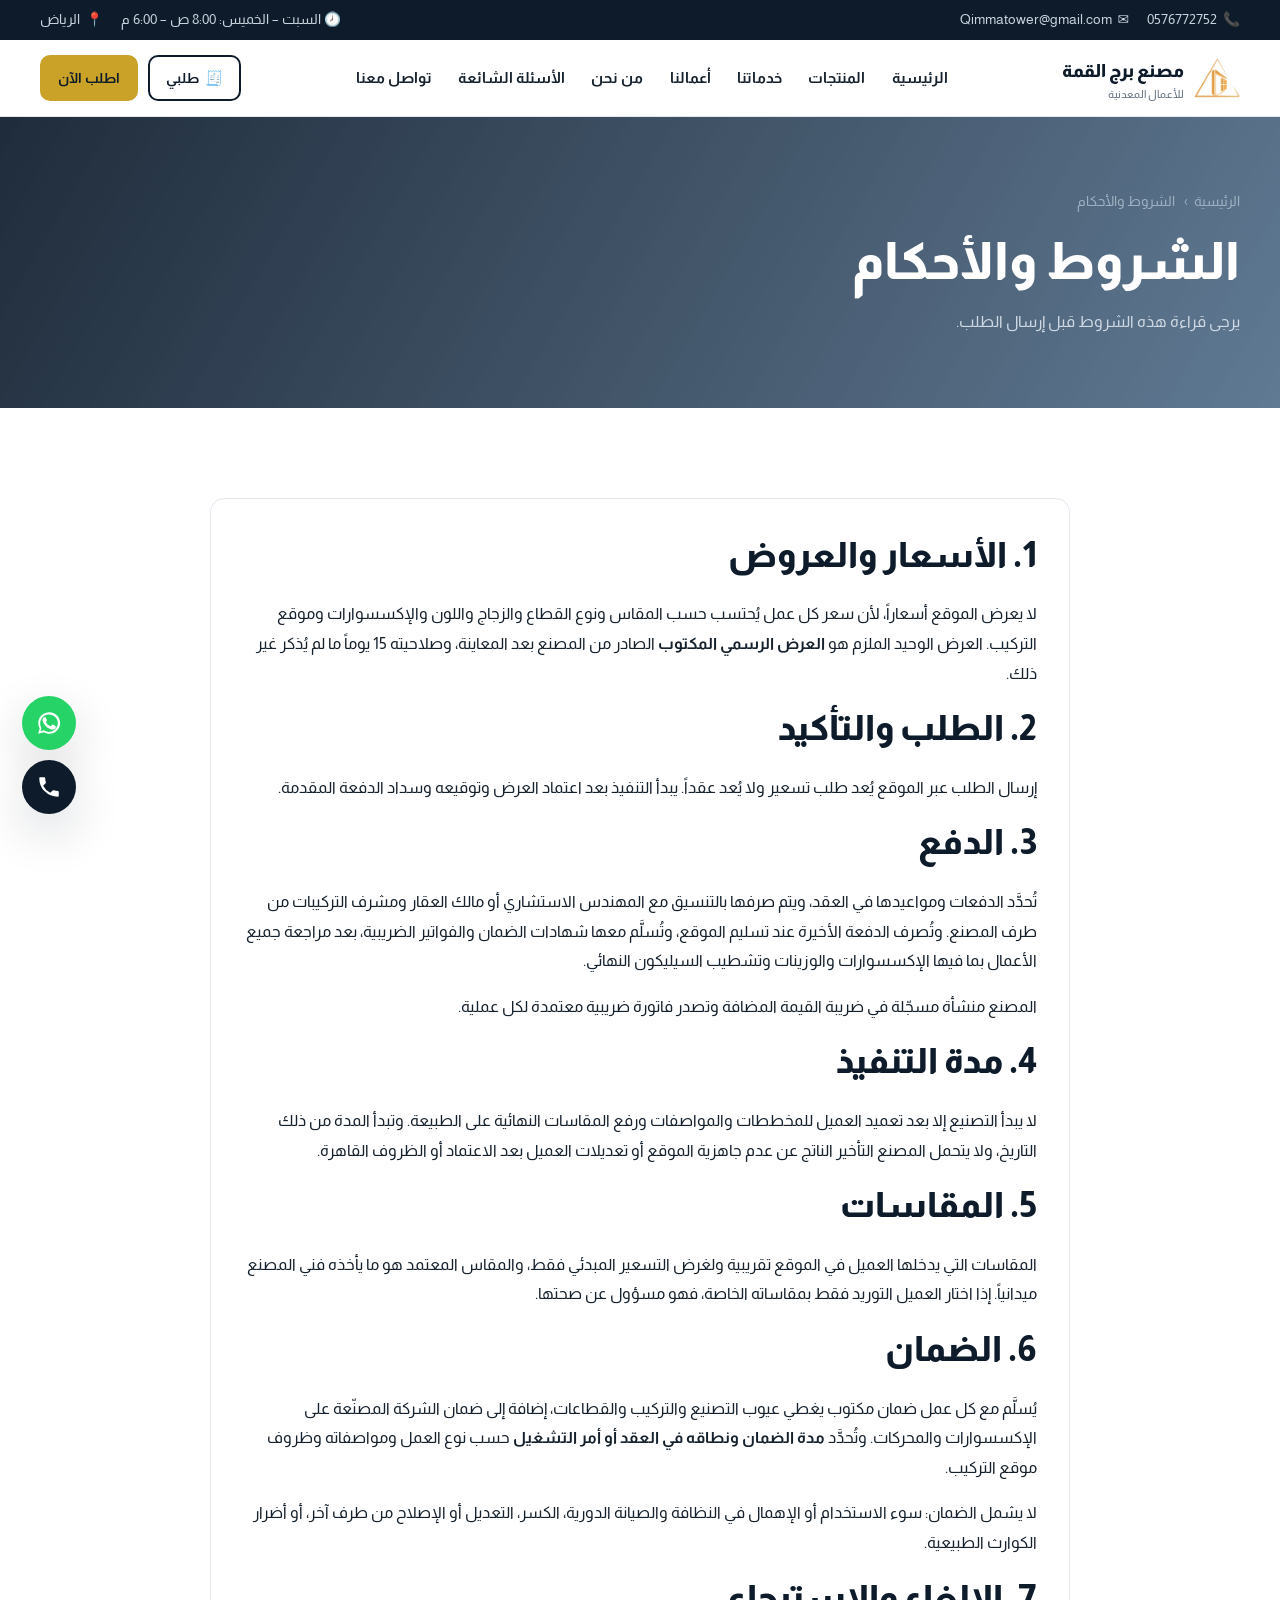
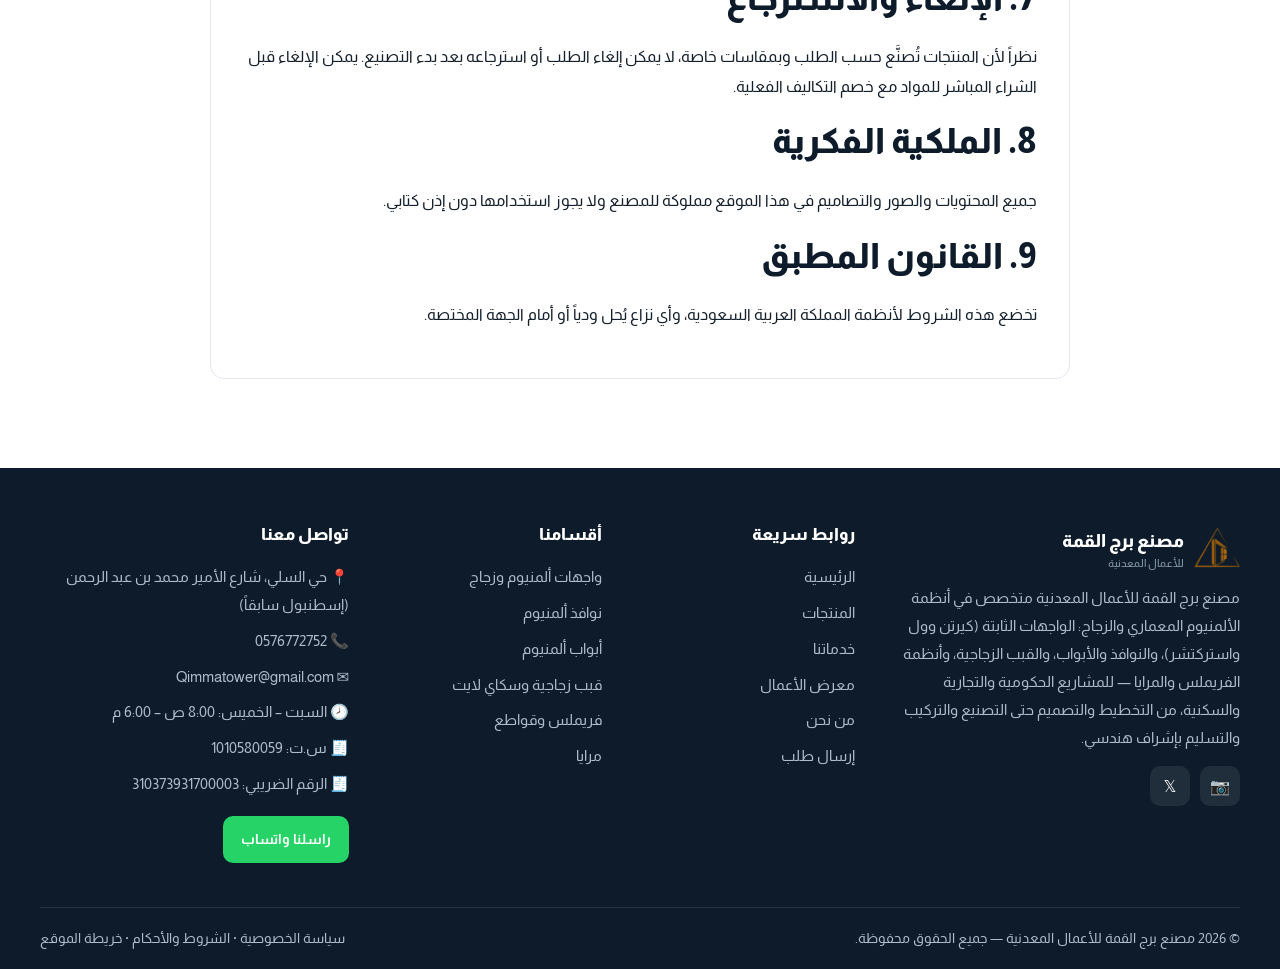
<file: terms.html>
<!DOCTYPE html>
<html lang="ar" dir="rtl">
<head>
<meta charset="UTF-8">
<meta name="viewport" content="width=device-width, initial-scale=1">
<title>الشروط والأحكام | مصنع برج القمة</title>
<meta name="description" content="شروط وأحكام التعامل مع مصنع برج القمة: الطلب، الدفع، مدة التنفيذ، الضمان والإلغاء.">
<meta name="keywords" content="مصنع برج القمة للأعمال المعدنية, مصنع ألمنيوم, واجهات زجاجية, كيرتن وول, كلادنج, أبواب ألمنيوم, شبابيك ألمنيوم, سكاي لايت, درابزين زجاجي, QTG">
<meta name="author" content="مصنع برج القمة للأعمال المعدنية">
<meta name="theme-color" content="#0d1b2a">
<meta name="robots" content="index, follow">
<meta name="google-site-verification" content="lIjQq49ctnEm3Zz8TH-bMyuDWcMffx95UAiSEqNhTgU">
<link rel="canonical" href="https://qimmatower.netlify.app/terms.html">

<!-- مشاركة على وسائل التواصل -->
<meta property="og:type" content="website">
<meta property="og:locale" content="ar_SA">
<meta property="og:site_name" content="مصنع برج القمة للأعمال المعدنية">
<meta property="og:title" content="الشروط والأحكام | مصنع برج القمة">
<meta property="og:description" content="شروط وأحكام التعامل مع مصنع برج القمة: الطلب، الدفع، مدة التنفيذ، الضمان والإلغاء.">
<meta property="og:image" content="https://qimmatower.netlify.app/assets/img/brand/og-image.jpg">
<meta property="og:url" content="https://qimmatower.netlify.app/terms.html">
<meta name="twitter:card" content="summary_large_image">

<!-- الأيقونات -->
<link rel="icon" href="assets/img/brand/favicon.png" sizes="any" type="image/png">
<link rel="apple-touch-icon" href="assets/img/brand/apple-touch-icon.png">
<link rel="manifest" href="manifest.webmanifest">

<!-- الخطوط (مستضافة محلياً — لا اتصال بخوادم خارجية) -->
<link rel="preload" href="assets/fonts/almarai-400-arabic.woff2" as="font" type="font/woff2" crossorigin>
<link rel="preload" href="assets/fonts/almarai-700-arabic.woff2" as="font" type="font/woff2" crossorigin>

<link rel="stylesheet" href="assets/css/styles.css">
<script>document.documentElement.className += " js";</script>
</head>
<body>
<a href="#main" class="skip-link">تخطي إلى المحتوى</a>
<!-- ===== الشريط العلوي ===== -->
<div class="topbar">
  <div class="container">
    <ul class="topbar__list">
      <li>📞 <a data-href="tel" href="tel:"><span data-phone-text></span></a></li>
      <li>✉️ <a data-href="mail" href="mailto:"><span data-site="email"></span></a></li>
    </ul>
    <ul class="topbar__list">
      <li>🕗 السبت – الخميس: 8:00 ص – 6:00 م</li>
      <li>📍 <span data-site="city"></span></li>
    </ul>
  </div>
</div>

<!-- ===== الهيدر ===== -->
<header class="header">
  <div class="container">
    <a class="logo" href="index.html">
      <img src="assets/img/brand/logo-mark.png" alt="شعار مصنع برج القمة للأعمال المعدنية" width="46" height="41">
      <span>
        <span data-site="name">مصنع برج القمة</span>
        <small data-site="tagline">للأعمال المعدنية</small>
      </span>
    </a>

    <nav class="nav" id="mainNav" aria-label="القائمة الرئيسية">
      <a href="index.html">الرئيسية</a>
      <a href="products.html">المنتجات</a>
      <a href="services.html">خدماتنا</a>
      <a href="projects.html">أعمالنا</a>
      <a href="about.html">من نحن</a>
      <a href="faq.html">الأسئلة الشائعة</a>
      <a href="contact.html">تواصل معنا</a>
    </nav>

    <div class="header__actions">
      <a class="btn btn--ghost btn--sm cart-btn" href="order.html" aria-label="سلة الطلب">
        🧾 <span>طلبي</span><span class="cart-count" style="display:none">0</span>
      </a>
      <a class="btn btn--primary btn--sm btn--quote" href="order.html">اطلب الآن</a>
      <button class="burger" aria-label="فتح القائمة" aria-expanded="false" aria-controls="mainNav">
        <svg viewBox="0 0 24 24" fill="none" stroke="currentColor" stroke-width="2" stroke-linecap="round">
          <path d="M3 6h18M3 12h18M3 18h18"/>
        </svg>
      </button>
    </div>
  </div>
</header>
<main id="main">
<section class="page-hero">
  <div class="container">
    <div class="breadcrumb"><a href="index.html">الرئيسية</a><span>›</span> الشروط والأحكام</div>
    <h1>الشروط والأحكام</h1>
    <p>يرجى قراءة هذه الشروط قبل إرسال الطلب.</p>
  </div>
</section>
<section class="section">
  <div class="container" style="max-width:860px">
    <div class="panel">
      <h2>1. الأسعار والعروض</h2>
      <p>لا يعرض الموقع أسعاراً، لأن سعر كل عمل يُحتسب حسب المقاس ونوع القطاع والزجاج واللون والإكسسوارات وموقع التركيب. العرض الوحيد الملزم هو <b>العرض الرسمي المكتوب</b> الصادر من المصنع بعد المعاينة، وصلاحيته 15 يوماً ما لم يُذكر غير ذلك.</p>

      <h2>2. الطلب والتأكيد</h2>
      <p>إرسال الطلب عبر الموقع يُعد طلب تسعير ولا يُعد عقداً. يبدأ التنفيذ بعد اعتماد العرض وتوقيعه وسداد الدفعة المقدمة.</p>

      <h2>3. الدفع</h2>
      <p>تُحدَّد الدفعات ومواعيدها في العقد، ويتم صرفها بالتنسيق مع المهندس الاستشاري أو مالك العقار
      ومشرف التركيبات من طرف المصنع. وتُصرف الدفعة الأخيرة عند تسليم الموقع، وتُسلَّم معها شهادات
      الضمان والفواتير الضريبية، بعد مراجعة جميع الأعمال بما فيها الإكسسوارات والوزينات وتشطيب السيليكون النهائي.</p>
      <p>المصنع منشأة مسجّلة في ضريبة القيمة المضافة وتصدر فاتورة ضريبية معتمدة لكل عملية.</p>

      <h2>4. مدة التنفيذ</h2>
      <p>لا يبدأ التصنيع إلا بعد تعميد العميل للمخططات والمواصفات ورفع المقاسات النهائية على الطبيعة. وتبدأ المدة من ذلك التاريخ، ولا يتحمل المصنع التأخير الناتج عن عدم جاهزية الموقع أو تعديلات العميل بعد الاعتماد أو الظروف القاهرة.</p>

      <h2>5. المقاسات</h2>
      <p>المقاسات التي يدخلها العميل في الموقع تقريبية ولغرض التسعير المبدئي فقط، والمقاس المعتمد هو ما يأخذه فني المصنع ميدانياً. إذا اختار العميل التوريد فقط بمقاساته الخاصة، فهو مسؤول عن صحتها.</p>

      <h2>6. الضمان</h2>
      <p>يُسلَّم مع كل عمل ضمان مكتوب يغطي عيوب التصنيع والتركيب والقطاعات، إضافة إلى ضمان الشركة المصنّعة على الإكسسوارات والمحركات. وتُحدَّد <b>مدة الضمان ونطاقه في العقد أو أمر التشغيل</b> حسب نوع العمل ومواصفاته وظروف موقع التركيب.</p>
      <p>لا يشمل الضمان: سوء الاستخدام أو الإهمال في النظافة والصيانة الدورية، الكسر، التعديل أو الإصلاح من طرف آخر، أو أضرار الكوارث الطبيعية.</p>

      <h2>7. الإلغاء والاسترجاع</h2>
      <p>نظراً لأن المنتجات تُصنَّع حسب الطلب وبمقاسات خاصة، لا يمكن إلغاء الطلب أو استرجاعه بعد بدء التصنيع. يمكن الإلغاء قبل الشراء المباشر للمواد مع خصم التكاليف الفعلية.</p>

      <h2>8. الملكية الفكرية</h2>
      <p>جميع المحتويات والصور والتصاميم في هذا الموقع مملوكة للمصنع ولا يجوز استخدامها دون إذن كتابي.</p>

      <h2>9. القانون المطبق</h2>
      <p>تخضع هذه الشروط لأنظمة المملكة العربية السعودية، وأي نزاع يُحل ودياً أو أمام الجهة المختصة.</p>
    </div>
  </div>
</section>
</main>
<!-- ===== الفوتر ===== -->
<footer class="footer">
  <div class="container">
    <div class="footer__grid">
      <div>
        <a class="logo" href="index.html">
          <img src="assets/img/brand/logo-mark.png" alt="شعار مصنع برج القمة للأعمال المعدنية" width="46" height="41">
          <span><span data-site="name"></span><small data-site="tagline"></small></span>
        </a>
        <p style="margin-top:14px;font-size:.94rem" data-site="about"></p>
        <div class="social">
          <a data-social="instagram" href="#" aria-label="انستقرام" target="_blank" rel="noopener">📷</a>
          <a data-social="twitter" href="#" aria-label="إكس" target="_blank" rel="noopener">𝕏</a>
          <a data-social="facebook" href="#" aria-label="فيسبوك" target="_blank" rel="noopener">f</a>
          <a data-social="tiktok" href="#" aria-label="تيك توك" target="_blank" rel="noopener">♪</a>
          <a data-social="snapchat" href="#" aria-label="سناب شات" target="_blank" rel="noopener">👻</a>
          <a data-social="linkedin" href="#" aria-label="لينكدإن" target="_blank" rel="noopener">in</a>
          <a data-social="youtube" href="#" aria-label="يوتيوب" target="_blank" rel="noopener">▶</a>
        </div>
      </div>

      <div>
        <h4>روابط سريعة</h4>
        <ul>
          <li><a href="index.html">الرئيسية</a></li>
          <li><a href="products.html">المنتجات</a></li>
          <li><a href="services.html">خدماتنا</a></li>
          <li><a href="projects.html">معرض الأعمال</a></li>
          <li><a href="about.html">من نحن</a></li>
          <li><a href="order.html">إرسال طلب</a></li>
        </ul>
      </div>

      <div>
        <h4>أقسامنا</h4>
        <ul id="footerCats"></ul>
      </div>

      <div>
        <h4>تواصل معنا</h4>
        <ul>
          <li>📍 <span data-site="address"></span></li>
          <li>📞 <a data-href="tel" href="tel:"><span data-phone-text></span></a></li>
          <li>✉️ <a data-href="mail" href="mailto:"><span data-site="email"></span></a></li>
          <li>🕗 السبت – الخميس: 8:00 ص – 6:00 م</li>
          <li>🧾 س.ت: <span data-site="crNumber"></span></li>
          <li>🧾 الرقم الضريبي: <span data-site="vatNumber"></span></li>
        </ul>
        <a class="btn btn--wa btn--sm" style="margin-top:10px" data-href="wa-direct" href="#" target="_blank" rel="noopener">راسلنا واتساب</a>
      </div>
    </div>

    <div class="footer__bottom">
      <span>© <span data-year></span> <span data-site="nameFull"></span> — جميع الحقوق محفوظة.</span>
      <span>
        <a href="privacy.html">سياسة الخصوصية</a> ·
        <a href="terms.html">الشروط والأحكام</a> ·
        <a href="sitemap.xml">خريطة الموقع</a>
      </span>
    </div>
  </div>
</footer>

<!-- ===== أزرار عائمة ===== -->
<div class="fab">
  <a class="wa" data-href="wa" href="#" target="_blank" rel="noopener" aria-label="واتساب">
    <svg viewBox="0 0 24 24" fill="currentColor"><path d="M17.5 14.4c-.3-.2-1.7-.9-2-1-.3-.1-.5-.1-.7.2s-.7 1-.9 1.2c-.2.2-.3.2-.6.1-1.7-.9-2.9-1.6-4-3.6-.3-.5.3-.5.8-1.5.1-.2 0-.4 0-.5s-.7-1.6-.9-2.2c-.2-.6-.5-.5-.7-.5h-.6c-.2 0-.5.1-.8.4-.3.3-1 1-1 2.5s1.1 2.9 1.2 3.1c.1.2 2.1 3.3 5.2 4.6 1.9.8 2.7.9 3.6.8.6-.1 1.7-.7 2-1.4.2-.7.2-1.2.2-1.4-.1-.2-.3-.2-.6-.3zM12 2a10 10 0 00-8.6 15L2 22l5.2-1.4A10 10 0 1012 2zm0 18.2c-1.6 0-3.1-.4-4.4-1.2l-.3-.2-3.1.8.8-3-.2-.3A8.2 8.2 0 1120.2 12 8.2 8.2 0 0112 20.2z"/></svg>
  </a>
  <a class="call" data-href="tel" href="tel:" aria-label="اتصال">
    <svg viewBox="0 0 24 24" fill="currentColor"><path d="M6.6 10.8a15 15 0 006.6 6.6l2.2-2.2c.3-.3.7-.4 1-.2 1.2.4 2.4.6 3.6.6.6 0 1 .4 1 1V20c0 .6-.4 1-1 1A17 17 0 013 4c0-.6.4-1 1-1h3.5c.6 0 1 .4 1 1 0 1.3.2 2.5.6 3.6.1.4 0 .8-.2 1l-2.3 2.2z"/></svg>
  </a>
  <button class="top" aria-label="العودة للأعلى">▲</button>
</div>
<script src="assets/js/config.js"></script>
<script src="assets/js/data.js"></script>
<script src="assets/js/main.js"></script>
<script>
  /* تعبئة أقسام الفوتر */
  document.addEventListener("DOMContentLoaded", function () {
    var ul = document.getElementById("footerCats");
    if (ul && window.CATEGORIES) {
      ul.innerHTML = CATEGORIES.slice(0, 7).map(function (c) {
        return '<li><a href="products.html?cat=' + c.id + '">' + c.name + '</a></li>';
      }).join("");
    }
  });
</script>
</body>
</html>
</file>
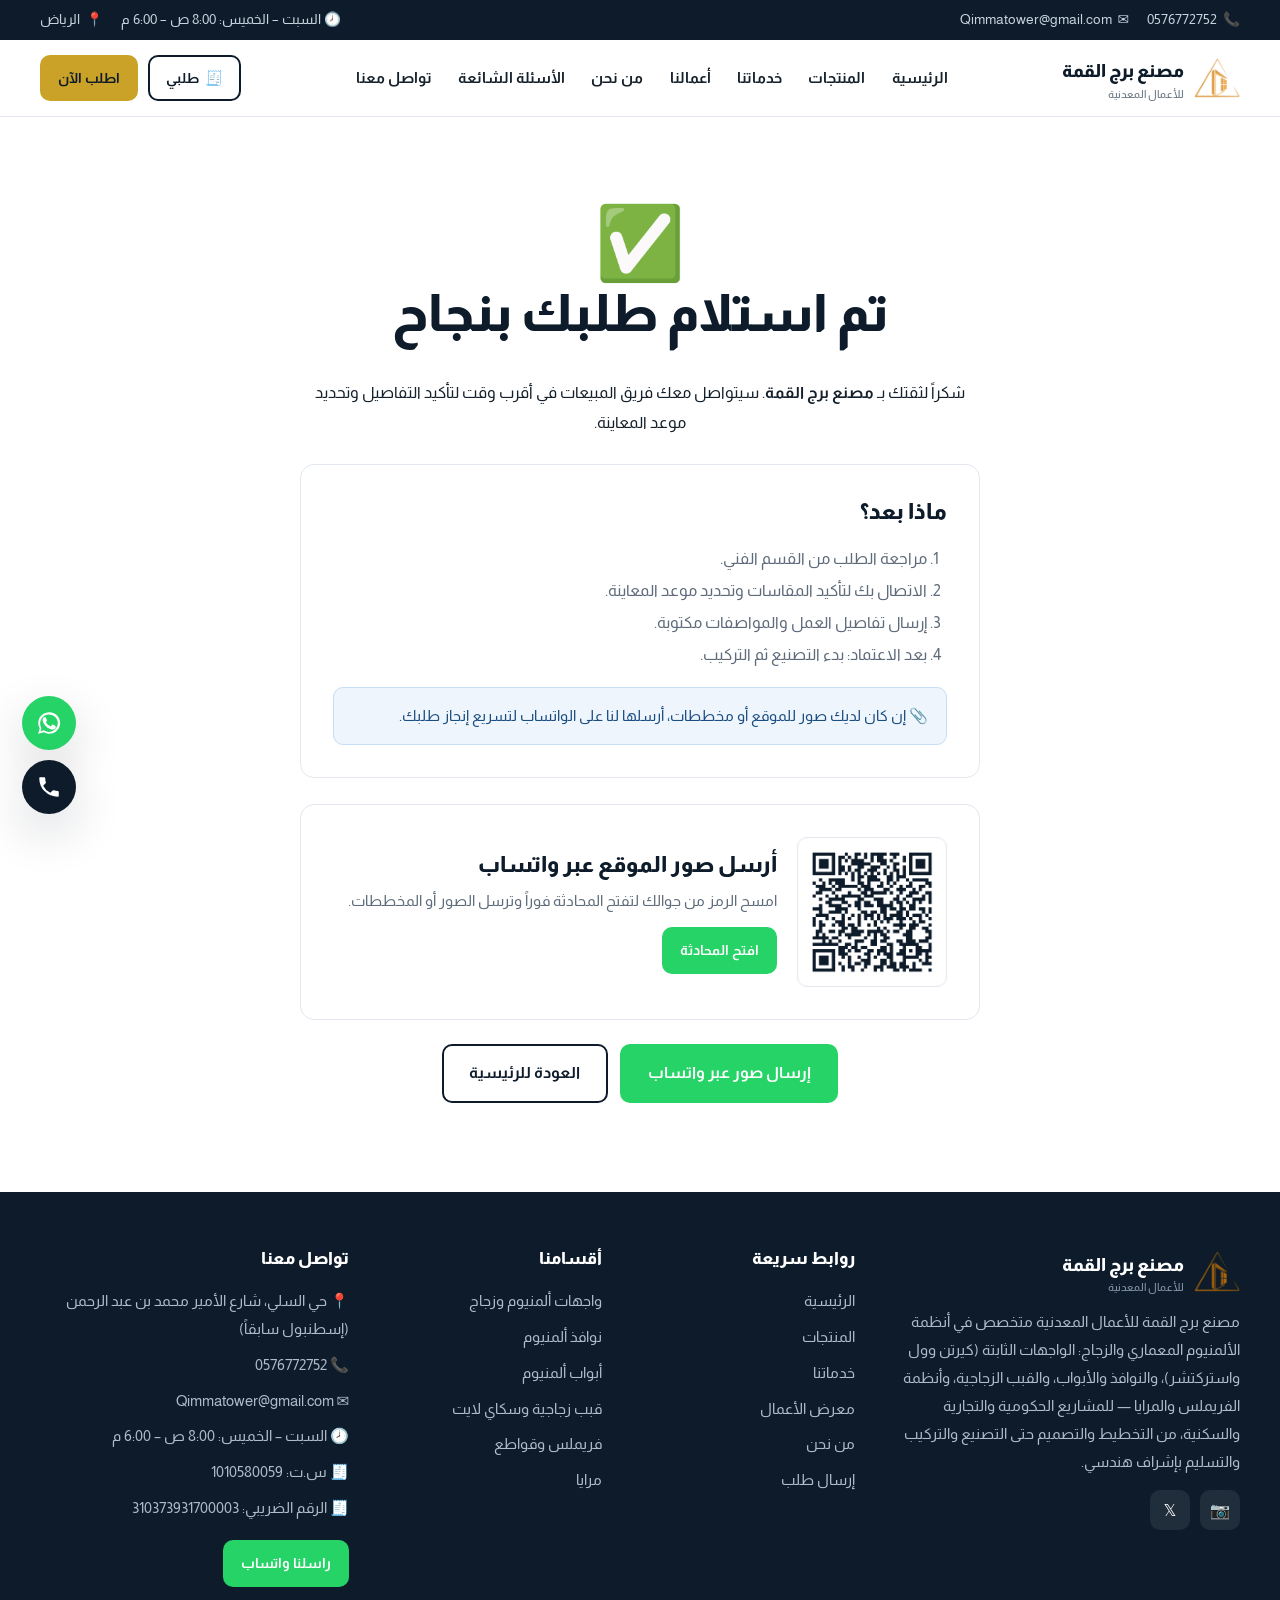
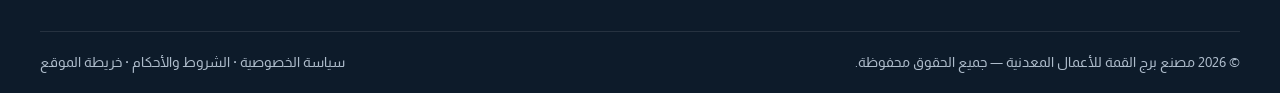
<file: thanks.html>
<!DOCTYPE html>
<html lang="ar" dir="rtl">
<head>
<meta charset="UTF-8">
<meta name="viewport" content="width=device-width, initial-scale=1">
<title>تم استلام طلبك | مصنع برج القمة</title>
<meta name="description" content="تم استلام طلبك بنجاح وسيتواصل معك فريق المبيعات في أقرب وقت.">
<meta name="keywords" content="مصنع برج القمة للأعمال المعدنية, مصنع ألمنيوم, واجهات زجاجية, كيرتن وول, كلادنج, أبواب ألمنيوم, شبابيك ألمنيوم, سكاي لايت, درابزين زجاجي, QTG">
<meta name="author" content="مصنع برج القمة للأعمال المعدنية">
<meta name="theme-color" content="#0d1b2a">
<meta name="robots" content="index, follow">
<meta name="google-site-verification" content="lIjQq49ctnEm3Zz8TH-bMyuDWcMffx95UAiSEqNhTgU">
<link rel="canonical" href="https://qimmatower.netlify.app/thanks.html">

<!-- مشاركة على وسائل التواصل -->
<meta property="og:type" content="website">
<meta property="og:locale" content="ar_SA">
<meta property="og:site_name" content="مصنع برج القمة للأعمال المعدنية">
<meta property="og:title" content="تم استلام طلبك | مصنع برج القمة">
<meta property="og:description" content="تم استلام طلبك بنجاح وسيتواصل معك فريق المبيعات في أقرب وقت.">
<meta property="og:image" content="https://qimmatower.netlify.app/assets/img/brand/og-image.jpg">
<meta property="og:url" content="https://qimmatower.netlify.app/thanks.html">
<meta name="twitter:card" content="summary_large_image">

<!-- الأيقونات -->
<link rel="icon" href="assets/img/brand/favicon.png" sizes="any" type="image/png">
<link rel="apple-touch-icon" href="assets/img/brand/apple-touch-icon.png">
<link rel="manifest" href="manifest.webmanifest">

<!-- الخطوط (مستضافة محلياً — لا اتصال بخوادم خارجية) -->
<link rel="preload" href="assets/fonts/almarai-400-arabic.woff2" as="font" type="font/woff2" crossorigin>
<link rel="preload" href="assets/fonts/almarai-700-arabic.woff2" as="font" type="font/woff2" crossorigin>

<link rel="stylesheet" href="assets/css/styles.css">
<script>document.documentElement.className += " js";</script>
</head>
<body>
<a href="#main" class="skip-link">تخطي إلى المحتوى</a>
<!-- ===== الشريط العلوي ===== -->
<div class="topbar">
  <div class="container">
    <ul class="topbar__list">
      <li>📞 <a data-href="tel" href="tel:"><span data-phone-text></span></a></li>
      <li>✉️ <a data-href="mail" href="mailto:"><span data-site="email"></span></a></li>
    </ul>
    <ul class="topbar__list">
      <li>🕗 السبت – الخميس: 8:00 ص – 6:00 م</li>
      <li>📍 <span data-site="city"></span></li>
    </ul>
  </div>
</div>

<!-- ===== الهيدر ===== -->
<header class="header">
  <div class="container">
    <a class="logo" href="index.html">
      <img src="assets/img/brand/logo-mark.png" alt="شعار مصنع برج القمة للأعمال المعدنية" width="46" height="41">
      <span>
        <span data-site="name">مصنع برج القمة</span>
        <small data-site="tagline">للأعمال المعدنية</small>
      </span>
    </a>

    <nav class="nav" id="mainNav" aria-label="القائمة الرئيسية">
      <a href="index.html">الرئيسية</a>
      <a href="products.html">المنتجات</a>
      <a href="services.html">خدماتنا</a>
      <a href="projects.html">أعمالنا</a>
      <a href="about.html">من نحن</a>
      <a href="faq.html">الأسئلة الشائعة</a>
      <a href="contact.html">تواصل معنا</a>
    </nav>

    <div class="header__actions">
      <a class="btn btn--ghost btn--sm cart-btn" href="order.html" aria-label="سلة الطلب">
        🧾 <span>طلبي</span><span class="cart-count" style="display:none">0</span>
      </a>
      <a class="btn btn--primary btn--sm btn--quote" href="order.html">اطلب الآن</a>
      <button class="burger" aria-label="فتح القائمة" aria-expanded="false" aria-controls="mainNav">
        <svg viewBox="0 0 24 24" fill="none" stroke="currentColor" stroke-width="2" stroke-linecap="round">
          <path d="M3 6h18M3 12h18M3 18h18"/>
        </svg>
      </button>
    </div>
  </div>
</header>
<main id="main">
<section class="section" style="min-height:60vh;display:flex;align-items:center">
  <div class="container" style="max-width:680px;text-align:center">
    <div style="font-size:4.5rem;line-height:1">✅</div>
    <h1>تم استلام طلبك بنجاح</h1>
    <p class="muted" id="refLine"></p>
    <p>شكراً لثقتك بـ <b data-site="name"></b>. سيتواصل معك فريق المبيعات في أقرب وقت لتأكيد التفاصيل وتحديد موعد المعاينة.</p>

    <div class="panel" style="text-align:start;margin:26px 0">
      <h3>ماذا بعد؟</h3>
      <ol style="padding-inline-start:20px;color:var(--muted);line-height:2;list-style:decimal">
        <li>مراجعة الطلب من القسم الفني.</li>
        <li>الاتصال بك لتأكيد المقاسات وتحديد موعد المعاينة.</li>
        <li>إرسال تفاصيل العمل والمواصفات مكتوبة.</li>
        <li>بعد الاعتماد: بدء التصنيع ثم التركيب.</li>
      </ol>
      <div class="alert alert--info" style="margin:0">
        📎 إن كان لديك صور للموقع أو مخططات، أرسلها لنا على الواتساب لتسريع إنجاز طلبك.
      </div>
    </div>

    <div class="panel qr-card" style="margin-bottom:24px">
      <div class="qr-card__img">
        <img src="assets/img/brand/whatsapp-qr.png" alt="باركود واتساب مصنع برج القمة" width="640" height="640" loading="lazy">
      </div>
      <div class="qr-card__body">
        <h3 style="margin-bottom:.3em">أرسل صور الموقع عبر واتساب</h3>
        <p class="muted" style="font-size:.94rem">امسح الرمز من جوالك لتفتح المحادثة فوراً وترسل الصور أو المخططات.</p>
        <a class="btn btn--wa btn--sm" data-href="wa-direct" href="#" target="_blank" rel="noopener">افتح المحادثة</a>
      </div>
    </div>

    <div style="display:flex;gap:12px;justify-content:center;flex-wrap:wrap">
      <a class="btn btn--wa" data-href="wa" href="#" target="_blank" rel="noopener">إرسال صور عبر واتساب</a>
      <a class="btn btn--ghost" href="index.html">العودة للرئيسية</a>
      <button class="btn btn--dark" id="copyOrder" style="display:none">📋 نسخ نص الطلب</button>
    </div>
  </div>
</section>
</main>
<!-- ===== الفوتر ===== -->
<footer class="footer">
  <div class="container">
    <div class="footer__grid">
      <div>
        <a class="logo" href="index.html">
          <img src="assets/img/brand/logo-mark.png" alt="شعار مصنع برج القمة للأعمال المعدنية" width="46" height="41">
          <span><span data-site="name"></span><small data-site="tagline"></small></span>
        </a>
        <p style="margin-top:14px;font-size:.94rem" data-site="about"></p>
        <div class="social">
          <a data-social="instagram" href="#" aria-label="انستقرام" target="_blank" rel="noopener">📷</a>
          <a data-social="twitter" href="#" aria-label="إكس" target="_blank" rel="noopener">𝕏</a>
          <a data-social="facebook" href="#" aria-label="فيسبوك" target="_blank" rel="noopener">f</a>
          <a data-social="tiktok" href="#" aria-label="تيك توك" target="_blank" rel="noopener">♪</a>
          <a data-social="snapchat" href="#" aria-label="سناب شات" target="_blank" rel="noopener">👻</a>
          <a data-social="linkedin" href="#" aria-label="لينكدإن" target="_blank" rel="noopener">in</a>
          <a data-social="youtube" href="#" aria-label="يوتيوب" target="_blank" rel="noopener">▶</a>
        </div>
      </div>

      <div>
        <h4>روابط سريعة</h4>
        <ul>
          <li><a href="index.html">الرئيسية</a></li>
          <li><a href="products.html">المنتجات</a></li>
          <li><a href="services.html">خدماتنا</a></li>
          <li><a href="projects.html">معرض الأعمال</a></li>
          <li><a href="about.html">من نحن</a></li>
          <li><a href="order.html">إرسال طلب</a></li>
        </ul>
      </div>

      <div>
        <h4>أقسامنا</h4>
        <ul id="footerCats"></ul>
      </div>

      <div>
        <h4>تواصل معنا</h4>
        <ul>
          <li>📍 <span data-site="address"></span></li>
          <li>📞 <a data-href="tel" href="tel:"><span data-phone-text></span></a></li>
          <li>✉️ <a data-href="mail" href="mailto:"><span data-site="email"></span></a></li>
          <li>🕗 السبت – الخميس: 8:00 ص – 6:00 م</li>
          <li>🧾 س.ت: <span data-site="crNumber"></span></li>
          <li>🧾 الرقم الضريبي: <span data-site="vatNumber"></span></li>
        </ul>
        <a class="btn btn--wa btn--sm" style="margin-top:10px" data-href="wa-direct" href="#" target="_blank" rel="noopener">راسلنا واتساب</a>
      </div>
    </div>

    <div class="footer__bottom">
      <span>© <span data-year></span> <span data-site="nameFull"></span> — جميع الحقوق محفوظة.</span>
      <span>
        <a href="privacy.html">سياسة الخصوصية</a> ·
        <a href="terms.html">الشروط والأحكام</a> ·
        <a href="sitemap.xml">خريطة الموقع</a>
      </span>
    </div>
  </div>
</footer>

<!-- ===== أزرار عائمة ===== -->
<div class="fab">
  <a class="wa" data-href="wa" href="#" target="_blank" rel="noopener" aria-label="واتساب">
    <svg viewBox="0 0 24 24" fill="currentColor"><path d="M17.5 14.4c-.3-.2-1.7-.9-2-1-.3-.1-.5-.1-.7.2s-.7 1-.9 1.2c-.2.2-.3.2-.6.1-1.7-.9-2.9-1.6-4-3.6-.3-.5.3-.5.8-1.5.1-.2 0-.4 0-.5s-.7-1.6-.9-2.2c-.2-.6-.5-.5-.7-.5h-.6c-.2 0-.5.1-.8.4-.3.3-1 1-1 2.5s1.1 2.9 1.2 3.1c.1.2 2.1 3.3 5.2 4.6 1.9.8 2.7.9 3.6.8.6-.1 1.7-.7 2-1.4.2-.7.2-1.2.2-1.4-.1-.2-.3-.2-.6-.3zM12 2a10 10 0 00-8.6 15L2 22l5.2-1.4A10 10 0 1012 2zm0 18.2c-1.6 0-3.1-.4-4.4-1.2l-.3-.2-3.1.8.8-3-.2-.3A8.2 8.2 0 1120.2 12 8.2 8.2 0 0112 20.2z"/></svg>
  </a>
  <a class="call" data-href="tel" href="tel:" aria-label="اتصال">
    <svg viewBox="0 0 24 24" fill="currentColor"><path d="M6.6 10.8a15 15 0 006.6 6.6l2.2-2.2c.3-.3.7-.4 1-.2 1.2.4 2.4.6 3.6.6.6 0 1 .4 1 1V20c0 .6-.4 1-1 1A17 17 0 013 4c0-.6.4-1 1-1h3.5c.6 0 1 .4 1 1 0 1.3.2 2.5.6 3.6.1.4 0 .8-.2 1l-2.3 2.2z"/></svg>
  </a>
  <button class="top" aria-label="العودة للأعلى">▲</button>
</div>
<script src="assets/js/config.js"></script>
<script src="assets/js/data.js"></script>
<script src="assets/js/main.js"></script>
<script>
  /* تعبئة أقسام الفوتر */
  document.addEventListener("DOMContentLoaded", function () {
    var ul = document.getElementById("footerCats");
    if (ul && window.CATEGORIES) {
      ul.innerHTML = CATEGORIES.slice(0, 7).map(function (c) {
        return '<li><a href="products.html?cat=' + c.id + '">' + c.name + '</a></li>';
      }).join("");
    }
  });
</script>
<script>
document.addEventListener("DOMContentLoaded", function () {
  var ref = new URLSearchParams(location.search).get("ref");
  if (ref) $("#refLine").innerHTML = "رقم طلبك المرجعي: <b>" + esc(ref) + "</b> — احتفظ به للمتابعة.";
  var last = null;
  try { last = JSON.parse(sessionStorage.getItem("bq_last_order")); } catch (e) {}
  if (last && last.text) {
    var b = $("#copyOrder");
    b.style.display = "";
    b.addEventListener("click", function () {
      navigator.clipboard.writeText(last.text).then(function () { toast("تم نسخ نص الطلب ✅"); });
    });
  }
});
</script>
</body>
</html>
</file>
<file: assets/css/styles.css>
/* ===== خط Almarai مستضاف محلياً (لا يعتمد على خوادم خارجية) ===== */
@font-face{font-family:'Almarai';font-style:normal;font-weight:400;font-display:swap;src:url('../fonts/almarai-400-arabic.woff2') format('woff2');unicode-range:U+0600-06FF, U+0750-077F, U+0870-088E, U+0890-0891, U+0897-08E1, U+08E3-08FF, U+200C-200E, U+2010-2011, U+204F, U+2E41, U+FB50-FDFF, U+FE70-FE74, U+FE76-FEFC, U+102E0-102FB, U+10E60-10E7E, U+10EC2-10EC4, U+10EFC-10EFF, U+1EE00-1EE03, U+1EE05-1EE1F, U+1EE21-1EE22, U+1EE24, U+1EE27, U+1EE29-1EE32, U+1EE34-1EE37, U+1EE39, U+1EE3B, U+1EE42, U+1EE47, U+1EE49, U+1EE4B, U+1EE4D-1EE4F, U+1EE51-1EE52, U+1EE54, U+1EE57, U+1EE59, U+1EE5B, U+1EE5D, U+1EE5F, U+1EE61-1EE62, U+1EE64, U+1EE67-1EE6A, U+1EE6C-1EE72, U+1EE74-1EE77, U+1EE79-1EE7C, U+1EE7E, U+1EE80-1EE89, U+1EE8B-1EE9B, U+1EEA1-1EEA3, U+1EEA5-1EEA9, U+1EEAB-1EEBB, U+1EEF0-1EEF1}
@font-face{font-family:'Almarai';font-style:normal;font-weight:400;font-display:swap;src:url('../fonts/almarai-400-latin.woff2') format('woff2');unicode-range:U+0000-00FF, U+0131, U+0152-0153, U+02BB-02BC, U+02C6, U+02DA, U+02DC, U+0304, U+0308, U+0329, U+2000-206F, U+20AC, U+2122, U+2191, U+2193, U+2212, U+2215, U+FEFF, U+FFFD}
@font-face{font-family:'Almarai';font-style:normal;font-weight:700;font-display:swap;src:url('../fonts/almarai-700-arabic.woff2') format('woff2');unicode-range:U+0600-06FF, U+0750-077F, U+0870-088E, U+0890-0891, U+0897-08E1, U+08E3-08FF, U+200C-200E, U+2010-2011, U+204F, U+2E41, U+FB50-FDFF, U+FE70-FE74, U+FE76-FEFC, U+102E0-102FB, U+10E60-10E7E, U+10EC2-10EC4, U+10EFC-10EFF, U+1EE00-1EE03, U+1EE05-1EE1F, U+1EE21-1EE22, U+1EE24, U+1EE27, U+1EE29-1EE32, U+1EE34-1EE37, U+1EE39, U+1EE3B, U+1EE42, U+1EE47, U+1EE49, U+1EE4B, U+1EE4D-1EE4F, U+1EE51-1EE52, U+1EE54, U+1EE57, U+1EE59, U+1EE5B, U+1EE5D, U+1EE5F, U+1EE61-1EE62, U+1EE64, U+1EE67-1EE6A, U+1EE6C-1EE72, U+1EE74-1EE77, U+1EE79-1EE7C, U+1EE7E, U+1EE80-1EE89, U+1EE8B-1EE9B, U+1EEA1-1EEA3, U+1EEA5-1EEA9, U+1EEAB-1EEBB, U+1EEF0-1EEF1}
@font-face{font-family:'Almarai';font-style:normal;font-weight:700;font-display:swap;src:url('../fonts/almarai-700-latin.woff2') format('woff2');unicode-range:U+0000-00FF, U+0131, U+0152-0153, U+02BB-02BC, U+02C6, U+02DA, U+02DC, U+0304, U+0308, U+0329, U+2000-206F, U+20AC, U+2122, U+2191, U+2193, U+2212, U+2215, U+FEFF, U+FFFD}
@font-face{font-family:'Almarai';font-style:normal;font-weight:800;font-display:swap;src:url('../fonts/almarai-800-arabic.woff2') format('woff2');unicode-range:U+0600-06FF, U+0750-077F, U+0870-088E, U+0890-0891, U+0897-08E1, U+08E3-08FF, U+200C-200E, U+2010-2011, U+204F, U+2E41, U+FB50-FDFF, U+FE70-FE74, U+FE76-FEFC, U+102E0-102FB, U+10E60-10E7E, U+10EC2-10EC4, U+10EFC-10EFF, U+1EE00-1EE03, U+1EE05-1EE1F, U+1EE21-1EE22, U+1EE24, U+1EE27, U+1EE29-1EE32, U+1EE34-1EE37, U+1EE39, U+1EE3B, U+1EE42, U+1EE47, U+1EE49, U+1EE4B, U+1EE4D-1EE4F, U+1EE51-1EE52, U+1EE54, U+1EE57, U+1EE59, U+1EE5B, U+1EE5D, U+1EE5F, U+1EE61-1EE62, U+1EE64, U+1EE67-1EE6A, U+1EE6C-1EE72, U+1EE74-1EE77, U+1EE79-1EE7C, U+1EE7E, U+1EE80-1EE89, U+1EE8B-1EE9B, U+1EEA1-1EEA3, U+1EEA5-1EEA9, U+1EEAB-1EEBB, U+1EEF0-1EEF1}
@font-face{font-family:'Almarai';font-style:normal;font-weight:800;font-display:swap;src:url('../fonts/almarai-800-latin.woff2') format('woff2');unicode-range:U+0000-00FF, U+0131, U+0152-0153, U+02BB-02BC, U+02C6, U+02DA, U+02DC, U+0304, U+0308, U+0329, U+2000-206F, U+20AC, U+2122, U+2191, U+2193, U+2212, U+2215, U+FEFF, U+FFFD}

/* =========================================================
   مصنع برج القمة — ملف التنسيقات الرئيسي
   الألوان والخطوط قابلة للتعديل من متغيرات :root أدناه
   ========================================================= */

:root{
  /* الألوان الأساسية */
  --navy:#0d1b2a;
  --navy-2:#13273d;
  --steel:#3b5a7a;
  --silver:#c8d3dd;
  --silver-2:#eef2f6;
  --gold:#c9a227;
  --gold-2:#e3bf45;
  --ink:#14202b;
  --muted:#5d6b7a;
  --line:#e2e8ee;
  --bg:#ffffff;
  --bg-soft:#f6f8fb;
  --white:#fff;
  --ok:#1e8e5a;
  --danger:#c0392b;

  /* قياسات */
  --radius:14px;
  --radius-sm:10px;
  --radius-lg:22px;
  --shadow:0 6px 24px rgba(13,27,42,.08);
  --shadow-lg:0 18px 50px rgba(13,27,42,.16);
  --container:1200px;
  --header-h:76px;
  --font:'Almarai','Tajawal',system-ui,'Segoe UI',Tahoma,sans-serif;
}

*,*::before,*::after{box-sizing:border-box}
html{scroll-behavior:smooth;scroll-padding-top:calc(var(--header-h) + 16px)}
body{
  margin:0;padding:0;
  font-family:var(--font);
  background:var(--bg);
  color:var(--ink);
  line-height:1.85;
  font-size:16px;
  -webkit-font-smoothing:antialiased;
  overflow-x:clip;
}
html{overflow-x:clip}
img{max-width:100%;display:block;height:auto}
a{color:inherit;text-decoration:none}
ul{margin:0;padding:0;list-style:none}
h1,h2,h3,h4{margin:0 0 .6em;line-height:1.35;font-weight:800;color:var(--navy)}
h1{font-size:clamp(1.9rem,4.4vw,3.2rem)}
h2{font-size:clamp(1.5rem,3vw,2.2rem)}
h3{font-size:clamp(1.1rem,2vw,1.4rem)}
p{margin:0 0 1em}
.container{width:min(100% - 32px,var(--container));margin-inline:auto}
.section{padding-block:clamp(48px,7vw,90px)}
.section--soft{background:var(--bg-soft)}
.text-center{text-align:center}
.muted{color:var(--muted)}
.hidden{display:none !important}

/* ===== عناوين الأقسام ===== */
.section-head{max-width:760px;margin:0 auto 40px;text-align:center}
.section-head .eyebrow{
  display:inline-block;color:var(--gold);font-weight:700;letter-spacing:.5px;
  font-size:.92rem;margin-bottom:.4rem;
}
.section-head .eyebrow::before{content:"—  "}
.section-head .eyebrow::after{content:"  —"}
.section-head p{color:var(--muted);margin:0}

/* ===== الأزرار ===== */
.btn{
  display:inline-flex;align-items:center;justify-content:center;gap:.5rem;
  padding:.8rem 1.6rem;border-radius:var(--radius-sm);border:2px solid transparent;
  font-family:inherit;font-size:1rem;font-weight:700;cursor:pointer;
  transition:.22s ease;white-space:nowrap;
}
.btn--primary{background:var(--gold);color:var(--navy)}
.btn--primary:hover{background:var(--gold-2);transform:translateY(-2px);box-shadow:0 10px 24px rgba(201,162,39,.35)}
.btn--dark{background:var(--navy);color:#fff}
.btn--dark:hover{background:var(--navy-2);transform:translateY(-2px)}
.btn--ghost{background:transparent;color:var(--navy);border-color:var(--navy)}
.btn--ghost:hover{background:var(--navy);color:#fff}
.btn--light{background:#fff;color:var(--navy)}
.btn--light:hover{background:var(--silver-2)}
.btn--wa{background:#25d366;color:#fff}
.btn--wa:hover{background:#1eb957;transform:translateY(-2px)}
.btn--block{width:100%}
.btn--sm{padding:.5rem 1rem;font-size:.9rem}
.btn[disabled]{opacity:.55;cursor:not-allowed;transform:none !important}

/* ===== الشريط العلوي ===== */
.topbar{background:var(--navy);color:var(--silver);font-size:.85rem}
.topbar .container{display:flex;align-items:center;justify-content:space-between;gap:16px;min-height:40px;flex-wrap:wrap}
.topbar a{color:var(--silver);transition:.2s}
.topbar a:hover{color:var(--gold)}
.topbar__list{display:flex;gap:18px;flex-wrap:wrap;align-items:center}
.topbar__list li{display:flex;align-items:center;gap:6px}

/* ===== الهيدر ===== */
.header{
  position:sticky;top:0;z-index:60;background:rgba(255,255,255,.96);
  backdrop-filter:blur(10px);border-bottom:1px solid var(--line);
}
.header .container{display:flex;align-items:center;justify-content:space-between;gap:16px;min-height:var(--header-h)}
.logo{display:flex;align-items:center;gap:10px;font-weight:800;color:var(--navy);font-size:1.1rem;white-space:nowrap}
.logo img{width:46px;height:46px;object-fit:contain}
.logo span small{display:block;font-size:.68rem;font-weight:400;color:var(--muted);line-height:1.2}
.nav{display:flex;align-items:center;gap:4px}
.nav a{padding:.5rem .7rem;border-radius:8px;font-weight:600;color:var(--ink);transition:.2s;font-size:.95rem;white-space:nowrap}
.nav a:hover{background:var(--silver-2);color:var(--navy)}
.nav a.active{color:var(--gold)}
.header__actions{display:flex;align-items:center;gap:10px}
.cart-btn{position:relative;display:inline-flex;align-items:center;gap:.4rem}
.cart-count{
  position:absolute;top:-8px;inset-inline-start:-8px;min-width:20px;height:20px;padding:0 5px;
  background:var(--danger);color:#fff;border-radius:20px;font-size:.72rem;font-weight:700;
  display:flex;align-items:center;justify-content:center;
}
.burger{display:none;background:none;border:0;cursor:pointer;padding:8px;color:var(--navy)}
.burger svg{width:28px;height:28px}

/* شاشات كبيرة ضيقة قليلاً: تصغير القائمة قبل اللجوء إلى سطر ثانٍ */
@media (max-width:1240px){
  .nav a{padding:.5rem .55rem;font-size:.92rem}
  .logo img{width:40px;height:36px}
  .logo{font-size:1rem}
}

/* التابلت ووضع «عرض الكمبيوتر» في الجوال (≈980 بكسل):
   القائمة كاملة في سطر ثانٍ داخل الهيدر بدل زر القائمة */
@media (min-width:761px) and (max-width:1120px){
  :root{--header-h:112px}
  .header .container{flex-wrap:wrap;row-gap:4px;padding-block:8px;min-height:0}
  .logo{order:1}
  .header__actions{order:2}
  .nav{
    order:3;flex-basis:100%;justify-content:center;flex-wrap:wrap;gap:2px;
    border-top:1px solid var(--line);padding-top:6px;margin-top:2px;
  }
  .nav a{font-size:.92rem;padding:.4rem .7rem}
  .burger{display:none}
}

/* الجوال: زر القائمة والقائمة الجانبية */
@media (max-width:760px){
  /* backdrop-filter يجعل الهيدر مرجعاً للعناصر الثابتة، فتُحسب القائمة من أسفله
     بدل أعلى الشاشة — نعطّله على الجوال لتغطي القائمة الشاشة كاملة */
  .header{backdrop-filter:none;background:#fff}
  .burger{display:block;position:relative;z-index:62}
  .nav{
    position:fixed;inset-block-start:0;inset-inline-end:0;width:min(300px,84vw);height:100vh;height:100dvh;
    background:#fff;flex-direction:column;align-items:stretch;gap:2px;padding:84px 18px 24px;
    box-shadow:var(--shadow-lg);overflow-y:auto;
    transform:translateX(-100%);visibility:hidden;z-index:61;
    transition:transform .3s ease, visibility .3s ease;
  }
  .nav.open{transform:translateX(0);visibility:visible}
  .nav a{padding:.85rem 1rem;border-bottom:1px solid var(--line);border-radius:0;font-size:1rem}
  .nav-overlay{position:fixed;inset:0;background:rgba(13,27,42,.5);z-index:55;opacity:0;pointer-events:none;transition:.3s}
  .nav-overlay.show{opacity:1;pointer-events:auto}
  .header__actions .btn--quote{display:none}
}

/* ===== الهيرو ===== */
.hero{
  position:relative;min-height:clamp(520px,78vh,720px);display:flex;align-items:center;
  background-color:var(--navy);
  /* ضع صورة الغلاف باسم hero.jpg داخل assets/img/ */
  background-image:linear-gradient(120deg,rgba(13,27,42,.93) 0%,rgba(13,27,42,.72) 45%,rgba(59,90,122,.55) 100%),
                   url("../img/hero.jpg");
  background-size:cover;background-position:center;background-repeat:no-repeat;
  color:#fff;overflow:hidden;
}
.hero::after{
  content:"";position:absolute;inset-block-end:-1px;inset-inline:0;height:80px;
  background:linear-gradient(to top,var(--bg),transparent);
}
.hero__inner{position:relative;z-index:2;max-width:720px;padding-block:60px}
.hero h1{color:#fff;margin-bottom:.5em}
.hero h1 em{font-style:normal;color:var(--gold)}
.hero p{font-size:clamp(1rem,1.6vw,1.18rem);color:#dbe4ec;max-width:600px}
.hero__badge{
  display:inline-flex;align-items:center;gap:.5rem;background:rgba(201,162,39,.16);
  border:1px solid rgba(201,162,39,.45);color:var(--gold-2);
  padding:.4rem 1rem;border-radius:40px;font-size:.9rem;font-weight:600;margin-bottom:1.2rem;
}
.hero__cta{display:flex;gap:12px;flex-wrap:wrap;margin-top:1.6rem}
.hero__stats{display:flex;gap:36px;flex-wrap:wrap;margin-top:2.6rem;padding-top:1.6rem;border-top:1px solid rgba(255,255,255,.18)}
.hero__stats b{display:block;font-size:1.9rem;color:var(--gold);line-height:1.2}
.hero__stats span{font-size:.88rem;color:#c3ced9}

/* ===== شريط المزايا ===== */
.features{display:grid;grid-template-columns:repeat(auto-fit,minmax(230px,1fr));gap:20px}
.feature{
  background:#fff;border:1px solid var(--line);border-radius:var(--radius);
  padding:26px 22px;transition:.25s;
}
.feature:hover{transform:translateY(-5px);box-shadow:var(--shadow);border-color:var(--gold)}
.feature .ico{
  width:52px;height:52px;border-radius:12px;background:var(--silver-2);color:var(--navy);
  display:flex;align-items:center;justify-content:center;margin-bottom:14px;font-size:1.5rem;
}
.feature h3{margin-bottom:.3em;font-size:1.08rem}
.feature p{margin:0;color:var(--muted);font-size:.94rem}

/* ===== شبكة البطاقات العامة ===== */
.grid{display:grid;gap:24px}
.grid--2{grid-template-columns:repeat(auto-fit,minmax(320px,1fr))}
.grid--3{grid-template-columns:repeat(auto-fill,minmax(258px,1fr))}
.grid--4{grid-template-columns:repeat(auto-fill,minmax(230px,1fr))}

/* ===== بطاقة منتج ===== */
.card{
  background:#fff;border:1px solid var(--line);border-radius:var(--radius);
  overflow:hidden;display:flex;flex-direction:column;transition:.25s;
}
.card:hover{transform:translateY(-6px);box-shadow:var(--shadow-lg);border-color:transparent}
.card__media{position:relative;aspect-ratio:4/3;background:var(--silver-2);overflow:hidden}
.card__media img{width:100%;height:100%;object-fit:cover;transition:.5s}
.card:hover .card__media img{transform:scale(1.07)}
.card__tag{
  position:absolute;inset-block-start:12px;inset-inline-start:12px;background:var(--navy);color:#fff;
  padding:.25rem .7rem;border-radius:30px;font-size:.76rem;font-weight:700;
}
.card__body{padding:18px;display:flex;flex-direction:column;flex:1}
.card__body h3{font-size:1.08rem;margin-bottom:.35em}
.card__body p{color:var(--muted);font-size:.92rem;margin-bottom:1rem;flex:1}
.card__meta{display:flex;align-items:center;justify-content:space-between;gap:10px;margin-bottom:12px}
.price{color:var(--navy);font-weight:800}
.price small{font-weight:400;color:var(--muted);font-size:.78rem}
.card__actions{display:flex;gap:8px}
.card__actions .btn{flex:1;padding:.55rem .8rem;font-size:.88rem}

/* ===== مرشحات ===== */
.filters{display:flex;gap:10px;flex-wrap:wrap;justify-content:center;margin-bottom:32px}
.chip{
  background:#fff;border:1px solid var(--line);color:var(--ink);padding:.5rem 1.1rem;
  border-radius:30px;cursor:pointer;font-family:inherit;font-weight:600;font-size:.92rem;transition:.2s;
}
.chip:hover{border-color:var(--gold)}
.chip.active{background:var(--navy);color:#fff;border-color:var(--navy)}
.searchbar{
  display:flex;gap:10px;max-width:520px;margin:0 auto 26px;
}
.searchbar input{flex:1}

/* ===== النماذج ===== */
.field{margin-bottom:16px}
.field label{display:block;font-weight:700;margin-bottom:.4rem;font-size:.94rem;color:var(--navy)}
.field label .req{color:var(--danger)}
.field .hint{font-size:.8rem;color:var(--muted);margin-top:.3rem}
input,select,textarea{
  width:100%;padding:.75rem .9rem;border:1px solid var(--line);border-radius:var(--radius-sm);
  font-family:inherit;font-size:.98rem;background:#fff;color:var(--ink);transition:.2s;
}
input:focus,select:focus,textarea:focus{outline:none;border-color:var(--gold);box-shadow:0 0 0 3px rgba(201,162,39,.15)}
input.invalid,select.invalid,textarea.invalid{border-color:var(--danger);background:#fff6f5}
textarea{resize:vertical;min-height:110px}
.form-row{display:grid;grid-template-columns:repeat(auto-fit,minmax(220px,1fr));gap:0 16px}
.checkbox{display:flex;align-items:flex-start;gap:.6rem;font-size:.92rem;cursor:pointer}
.checkbox input{width:18px;height:18px;flex:none;margin-top:.35rem}
.error-msg{color:var(--danger);font-size:.82rem;margin-top:.25rem;display:none}
.error-msg.show{display:block}

/* ===== صناديق/ألواح ===== */
.panel{background:#fff;border:1px solid var(--line);border-radius:var(--radius);padding:clamp(20px,3vw,32px)}
.panel--dark{background:var(--navy);color:#fff;border-color:transparent}
.panel--dark h2,.panel--dark h3{color:#fff}
.panel--sticky{position:sticky;top:calc(var(--header-h) + 16px)}

/* ===== السلة / الطلب ===== */
.order-layout{display:grid;grid-template-columns:1.6fr 1fr;gap:28px;align-items:start}
@media (max-width:900px){.order-layout{grid-template-columns:1fr}}
.cart-item{display:flex;gap:14px;padding:14px 0;border-bottom:1px solid var(--line)}
.cart-item:last-child{border-bottom:0}
.cart-item img{width:86px;height:70px;object-fit:cover;border-radius:8px;flex:none;background:var(--silver-2)}
.cart-item__info{flex:1;min-width:0}
.cart-item__info h4{margin:0 0 .25em;font-size:1rem}
.cart-item__info .specs{font-size:.84rem;color:var(--muted);line-height:1.7}
.qty{display:inline-flex;align-items:center;border:1px solid var(--line);border-radius:8px;overflow:hidden}
.qty button{width:32px;height:32px;border:0;background:var(--silver-2);cursor:pointer;font-size:1.1rem;font-weight:700;color:var(--navy)}
.qty button:hover{background:var(--silver)}
.qty input{width:48px;border:0;text-align:center;padding:.35rem;font-weight:700}
.remove-btn{background:none;border:0;color:var(--danger);cursor:pointer;font-size:.85rem;font-family:inherit;padding:0}
.summary-row{display:flex;justify-content:space-between;padding:.45rem 0;font-size:.95rem}
.summary-row.total{border-top:2px solid var(--line);margin-top:.6rem;padding-top:.8rem;font-size:1.15rem;font-weight:800;color:var(--navy)}
.empty-state{text-align:center;padding:50px 20px;color:var(--muted)}
.empty-state .ico{font-size:3rem;margin-bottom:.4rem}

/* ===== خطوات ===== */
.steps{display:grid;grid-template-columns:repeat(auto-fit,minmax(210px,1fr));gap:24px;counter-reset:step}
.step{position:relative;padding-top:16px}
.step::before{
  counter-increment:step;content:counter(step);
  width:44px;height:44px;border-radius:50%;background:var(--gold);color:var(--navy);
  display:flex;align-items:center;justify-content:center;font-weight:800;font-size:1.15rem;margin-bottom:12px;
}
.step h3{font-size:1.05rem;margin-bottom:.3em}
.step p{color:var(--muted);font-size:.93rem;margin:0}

/* ===== معرض الأعمال ===== */
.gallery{display:grid;grid-template-columns:repeat(auto-fill,minmax(250px,1fr));gap:16px}
.gallery figure{
  position:relative;margin:0;border-radius:var(--radius);overflow:hidden;cursor:pointer;
  aspect-ratio:4/3;background:var(--silver-2);
}
.gallery img{width:100%;height:100%;object-fit:cover;transition:.45s}
.gallery figure:hover img{transform:scale(1.08)}
.gallery figcaption{
  position:absolute;inset-block-end:0;inset-inline:0;padding:34px 16px 14px;color:#fff;font-weight:600;
  background:linear-gradient(to top,rgba(13,27,42,.92),transparent);font-size:.95rem;
}
.lightbox{
  position:fixed;inset:0;background:rgba(8,15,24,.93);z-index:100;display:none;
  align-items:center;justify-content:center;padding:20px;
}
.lightbox.open{display:flex}
.lightbox img{max-width:92vw;max-height:82vh;border-radius:10px;object-fit:contain}
.lightbox__close,.lightbox__nav{
  position:absolute;background:rgba(255,255,255,.12);border:0;color:#fff;cursor:pointer;
  width:48px;height:48px;border-radius:50%;font-size:1.4rem;display:flex;align-items:center;justify-content:center;
}
.lightbox__close{top:20px;inset-inline-end:20px}
.lightbox__nav.prev{inset-inline-start:20px;top:50%;transform:translateY(-50%)}
.lightbox__nav.next{inset-inline-end:20px;top:50%;transform:translateY(-50%)}
.lightbox__cap{position:absolute;inset-block-end:22px;inset-inline:0;text-align:center;color:#dbe4ec}

/* ===== الأسئلة الشائعة ===== */
.faq-item{background:#fff;border:1px solid var(--line);border-radius:var(--radius-sm);margin-bottom:12px;overflow:hidden}
.faq-item button{
  width:100%;text-align:start;background:none;border:0;padding:16px 18px;cursor:pointer;
  font-family:inherit;font-size:1rem;font-weight:700;color:var(--navy);
  display:flex;justify-content:space-between;align-items:center;gap:12px;
}
.faq-item .ans{max-height:0;overflow:hidden;transition:max-height .3s ease;color:var(--muted)}
.faq-item .ans p{padding:0 18px 16px;margin:0}
.faq-item.open .ans{max-height:400px}
.faq-item.open button .sign{transform:rotate(45deg)}
.faq-item .sign{font-size:1.5rem;color:var(--gold);transition:.25s;line-height:1}

/* ===== آراء العملاء ===== */
.testimonial{background:#fff;border:1px solid var(--line);border-radius:var(--radius);padding:24px}
.testimonial .stars{color:var(--gold);margin-bottom:.5rem;letter-spacing:2px}
.testimonial p{font-size:.96rem;color:var(--muted)}
.testimonial .who{display:flex;align-items:center;gap:10px;margin-top:14px}
.testimonial .who b{display:block;color:var(--navy);font-size:.95rem}
.testimonial .who span{font-size:.82rem;color:var(--muted)}
.avatar{width:44px;height:44px;border-radius:50%;background:var(--navy);color:var(--gold);display:flex;align-items:center;justify-content:center;font-weight:800;flex:none}

/* ===== شريط CTA ===== */
.cta-band{
  background:linear-gradient(120deg,var(--navy),var(--steel));color:#fff;border-radius:var(--radius-lg);
  padding:clamp(28px,5vw,52px);display:flex;align-items:center;justify-content:space-between;gap:24px;flex-wrap:wrap;
}
.cta-band h2{color:#fff;margin-bottom:.2em}
.cta-band p{color:#cfd9e3;margin:0}

/* ===== الفوتر ===== */
.footer{background:var(--navy);color:#aebccb;padding-block:56px 0;margin-top:0}
.footer h4{color:#fff;font-size:1.05rem;margin-bottom:1rem}
.footer__grid{display:grid;grid-template-columns:1.6fr 1fr 1fr 1.4fr;gap:32px}
@media (max-width:860px){.footer__grid{grid-template-columns:repeat(auto-fit,minmax(220px,1fr))}}
.footer a{transition:.2s}
.footer a:hover{color:var(--gold)}
.footer li{margin-bottom:.5rem;font-size:.94rem}
.footer .logo{color:#fff}
.footer .logo span small{color:#8fa0b1}
.social{display:flex;gap:10px;margin-top:14px}
.social a{
  width:40px;height:40px;border-radius:10px;background:rgba(255,255,255,.08);
  display:flex;align-items:center;justify-content:center;color:#fff;
}
.social a:hover{background:var(--gold);color:var(--navy)}
.footer__bottom{
  border-top:1px solid rgba(255,255,255,.1);margin-top:44px;padding-block:18px;
  display:flex;justify-content:space-between;gap:14px;flex-wrap:wrap;font-size:.86rem;
}

/* ===== أزرار عائمة ===== */
.fab{position:fixed;inset-block-end:22px;inset-inline-end:22px;z-index:70;display:flex;flex-direction:column;gap:10px}
.fab a,.fab button{
  width:54px;height:54px;border-radius:50%;display:flex;align-items:center;justify-content:center;
  box-shadow:var(--shadow-lg);border:0;cursor:pointer;color:#fff;transition:.25s;
}
.fab a:hover,.fab button:hover{transform:scale(1.08)}
.fab .wa{background:#25d366}
.fab .call{background:var(--navy)}
.fab .top{background:var(--gold);color:var(--navy);opacity:0;pointer-events:none}
.fab .top.show{opacity:1;pointer-events:auto}
.fab svg{width:26px;height:26px}

/* ===== صفحة داخلية: البانر ===== */
.page-hero{
  background:linear-gradient(120deg,rgba(13,27,42,.92),rgba(59,90,122,.8)),var(--bg-soft);
  color:#fff;padding-block:clamp(40px,6vw,72px);
}
.page-hero h1{color:#fff;margin-bottom:.2em}
.page-hero p{color:#cfd9e3;margin:0;max-width:640px}
.breadcrumb{font-size:.86rem;color:#9fb0c1;margin-bottom:.8rem}
.breadcrumb a:hover{color:var(--gold)}
.breadcrumb span{margin-inline:6px}

/* ===== تنبيهات ===== */
.alert{padding:14px 18px;border-radius:var(--radius-sm);margin-bottom:18px;font-size:.94rem;border:1px solid}
.alert--info{background:#eef5fd;border-color:#c8ddf5;color:#1a4d80}
.alert--ok{background:#eefaf3;border-color:#bfe6d3;color:#146b45}
.alert--warn{background:#fff8e8;border-color:#f2ddaf;color:#8a6212}

/* ===== جدول ===== */
.table-wrap{overflow-x:auto;border:1px solid var(--line);border-radius:var(--radius)}
table{width:100%;border-collapse:collapse;min-width:520px}
th,td{padding:12px 14px;text-align:start;border-bottom:1px solid var(--line);font-size:.94rem}
th{background:var(--bg-soft);font-weight:800;color:var(--navy)}
tbody tr:last-child td{border-bottom:0}

/* ===== تفاصيل المنتج ===== */
.product-layout{display:grid;grid-template-columns:1.1fr 1fr;gap:36px;align-items:start}
@media (max-width:860px){.product-layout{grid-template-columns:1fr}}
.product-gallery__main{border-radius:var(--radius);overflow:hidden;aspect-ratio:4/3;background:var(--silver-2)}
.product-gallery__main img{width:100%;height:100%;object-fit:cover}
.thumbs{display:flex;gap:10px;margin-top:12px;flex-wrap:wrap}
.thumbs img{width:84px;height:66px;object-fit:cover;border-radius:8px;cursor:pointer;border:2px solid transparent;background:var(--silver-2)}
.thumbs img.active{border-color:var(--gold)}
.spec-list li{display:flex;gap:10px;padding:.4rem 0;font-size:.95rem;border-bottom:1px dashed var(--line)}
.spec-list li b{min-width:130px;color:var(--navy)}

/* ===== حركات ظهور (تعمل فقط عند تفعيل الجافاسكربت) ===== */
html.js .reveal{opacity:0;transform:translateY(24px);transition:.7s cubic-bezier(.2,.7,.3,1)}
html.js .reveal.in{opacity:1;transform:none}
@media (prefers-reduced-motion:reduce){
  html.js .reveal{opacity:1;transform:none;transition:none}
}

/* ===== طباعة ===== */
@media print{
  .header,.topbar,.footer,.fab,.btn,.nav{display:none !important}
  body{font-size:12pt}
}

/* ===== رابط تخطي للمحتوى (إتاحة) ===== */
.skip-link{
  position:absolute;inset-inline-start:-9999px;top:8px;z-index:200;
  background:var(--gold);color:var(--navy);padding:.6rem 1.2rem;border-radius:8px;font-weight:700;
}
.skip-link:focus{inset-inline-start:12px}

/* ===== حالة إخفاء الأسعار ===== */
.price--quote{color:var(--gold);font-weight:700}
.price--quote small{color:var(--muted);font-weight:400}

/* ===== بطاقة باركود الواتساب ===== */
.qr-card{display:flex;align-items:center;gap:20px;flex-wrap:wrap;text-align:start}
.qr-card__img{
  flex:none;width:150px;height:150px;padding:8px;background:#fff;
  border:1px solid var(--line);border-radius:var(--radius-sm);
}
.qr-card__img img{width:100%;height:100%;object-fit:contain}
.qr-card__body{flex:1;min-width:220px}
.qr-card__body p{margin-bottom:.8rem}
@media (max-width:520px){
  .qr-card{justify-content:center;text-align:center}
  .qr-card__body{text-align:center}
}

/* ===== قائمة العملاء ===== */
.client-chips{display:flex;flex-wrap:wrap;gap:10px;justify-content:center;margin-top:16px}
.client-chips li{
  background:#fff;border:1px solid var(--line);border-radius:30px;
  padding:.5rem 1.1rem;font-size:.92rem;font-weight:700;color:var(--navy);
  transition:.2s;
}
.client-chips li:hover{border-color:var(--gold);transform:translateY(-2px);box-shadow:var(--shadow)}
</file>
